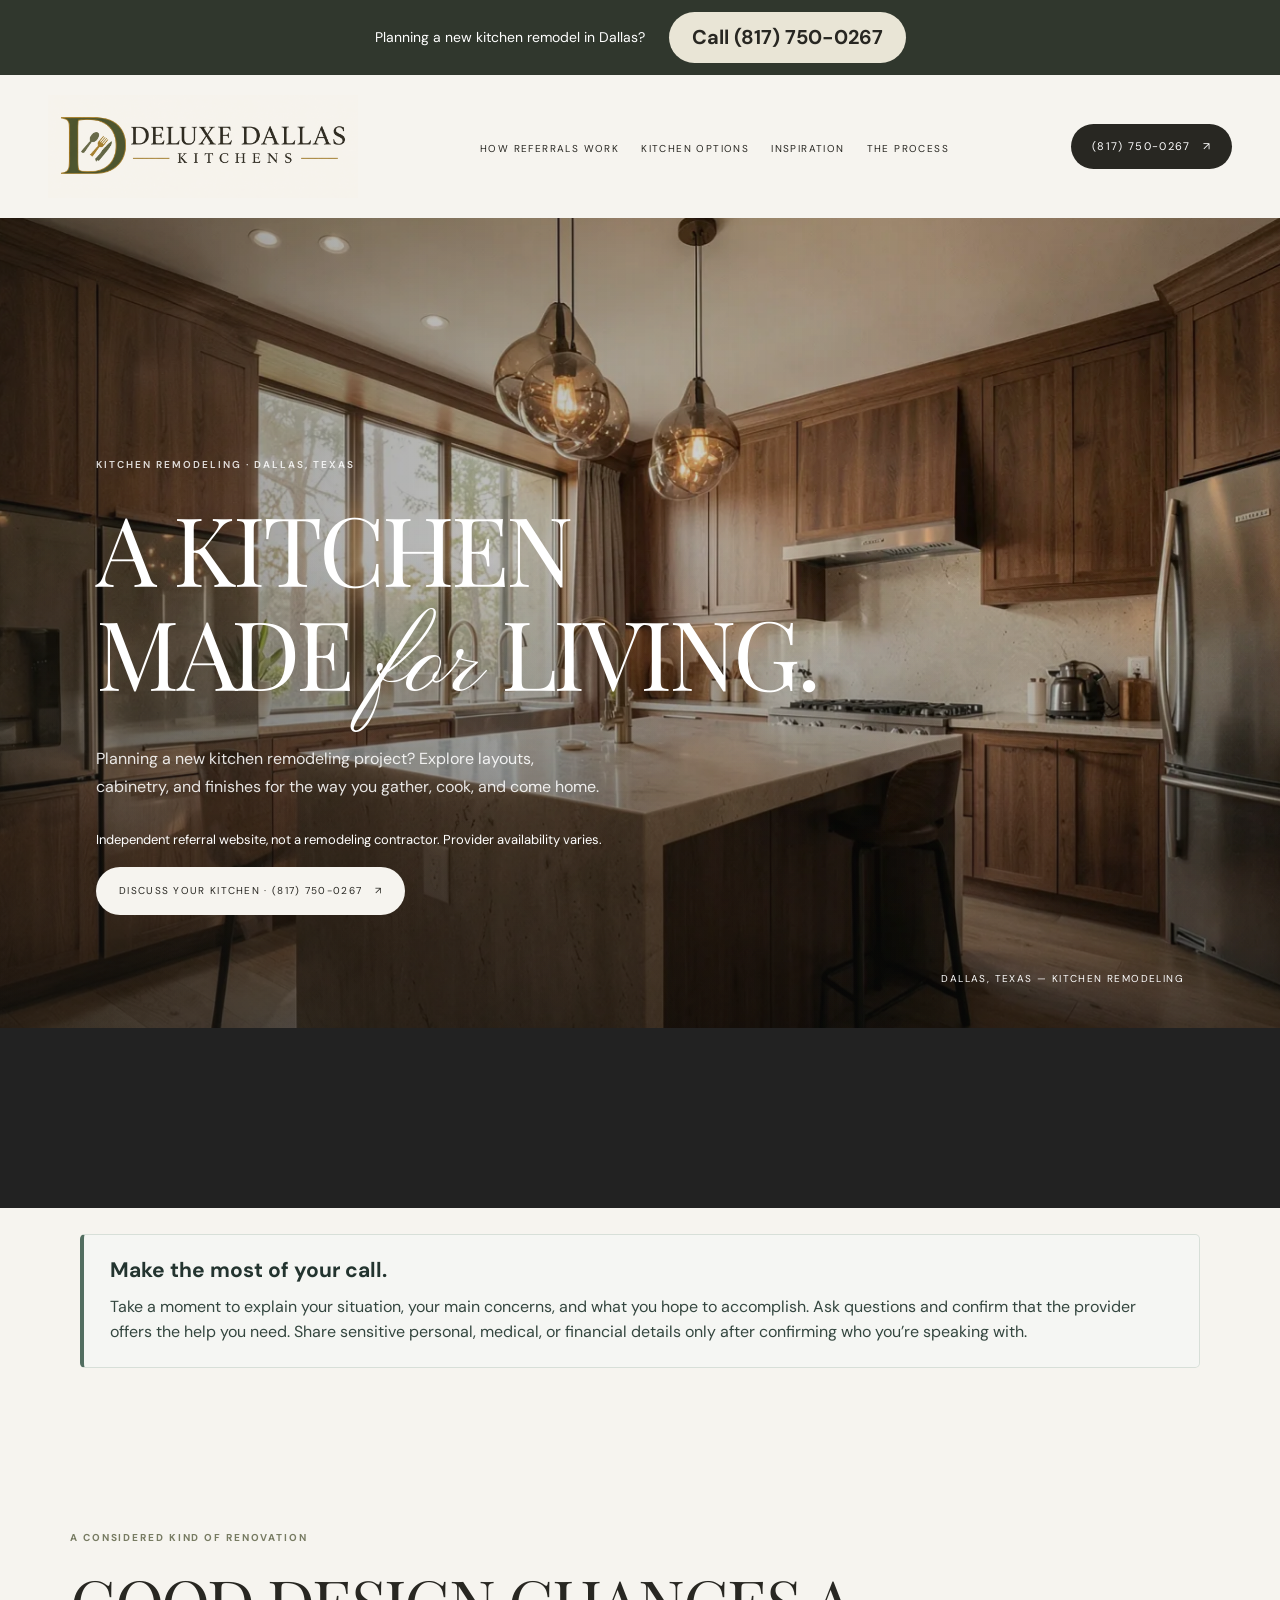
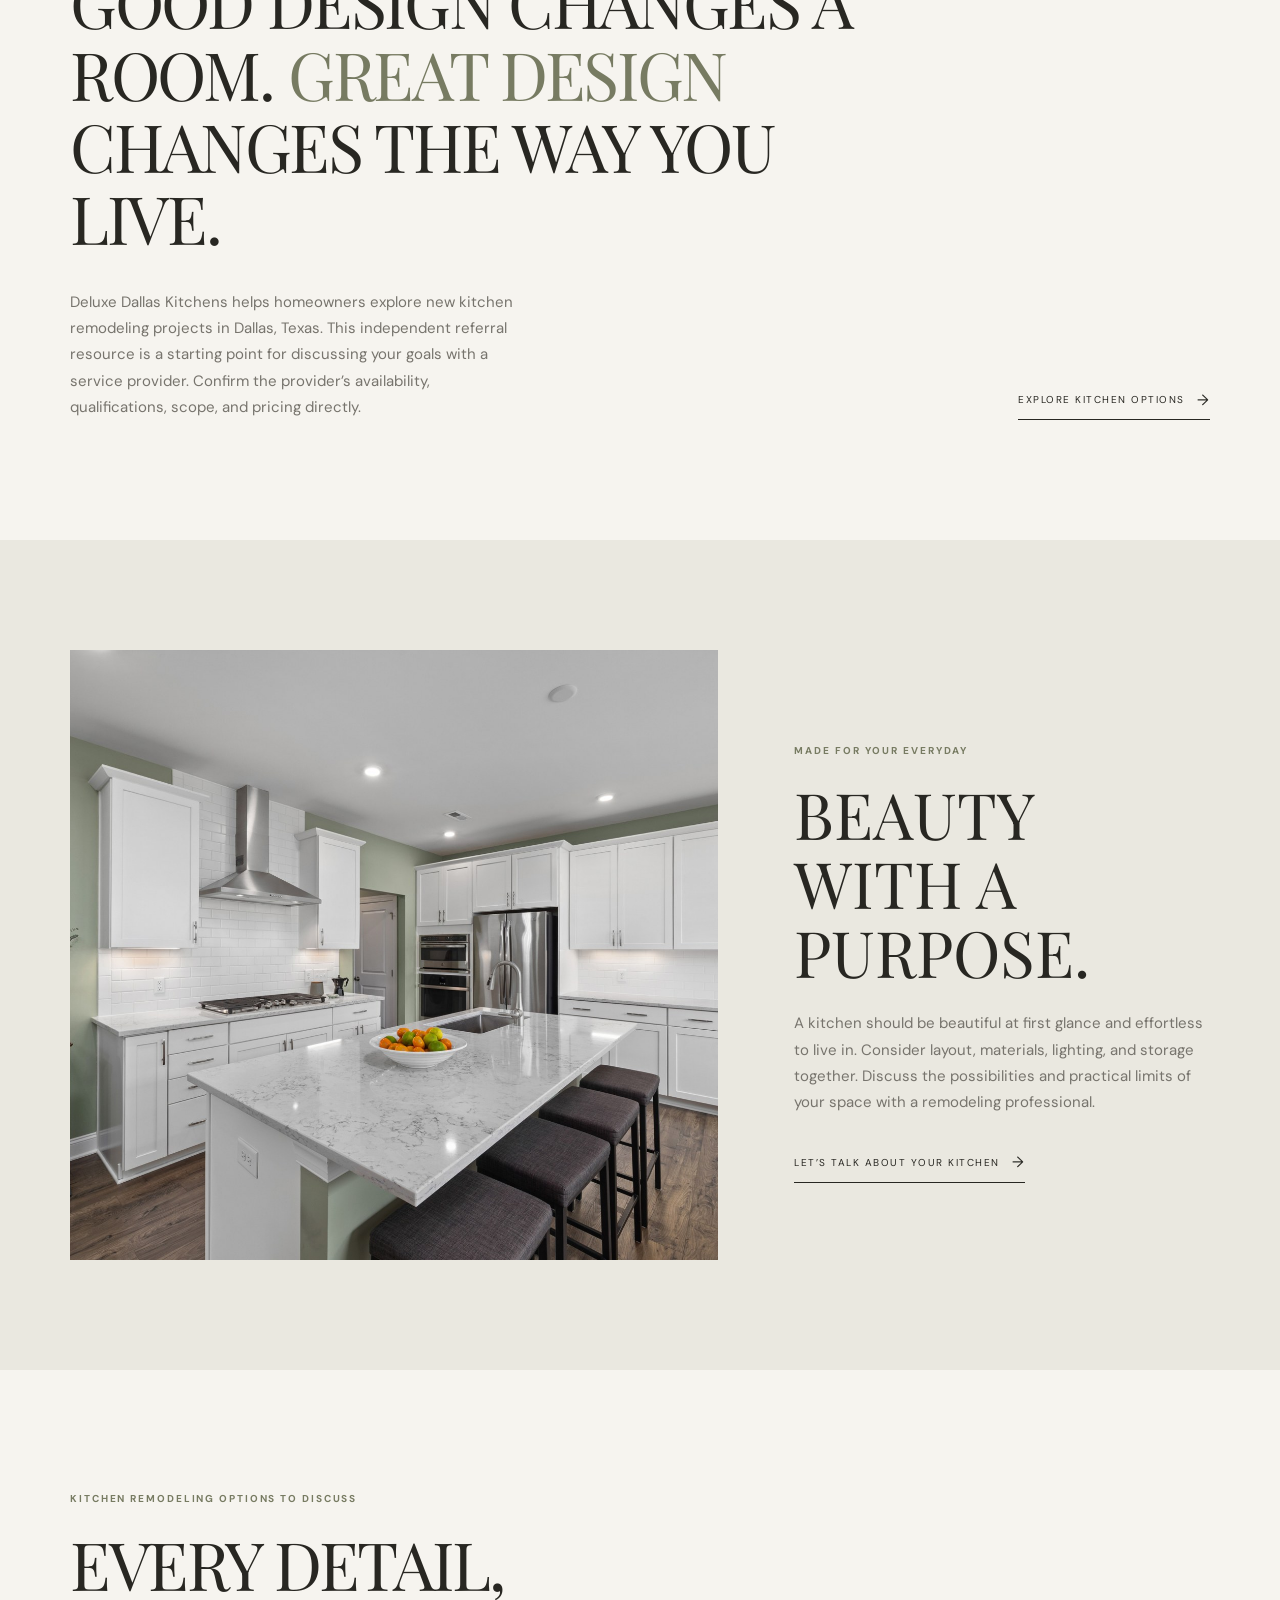
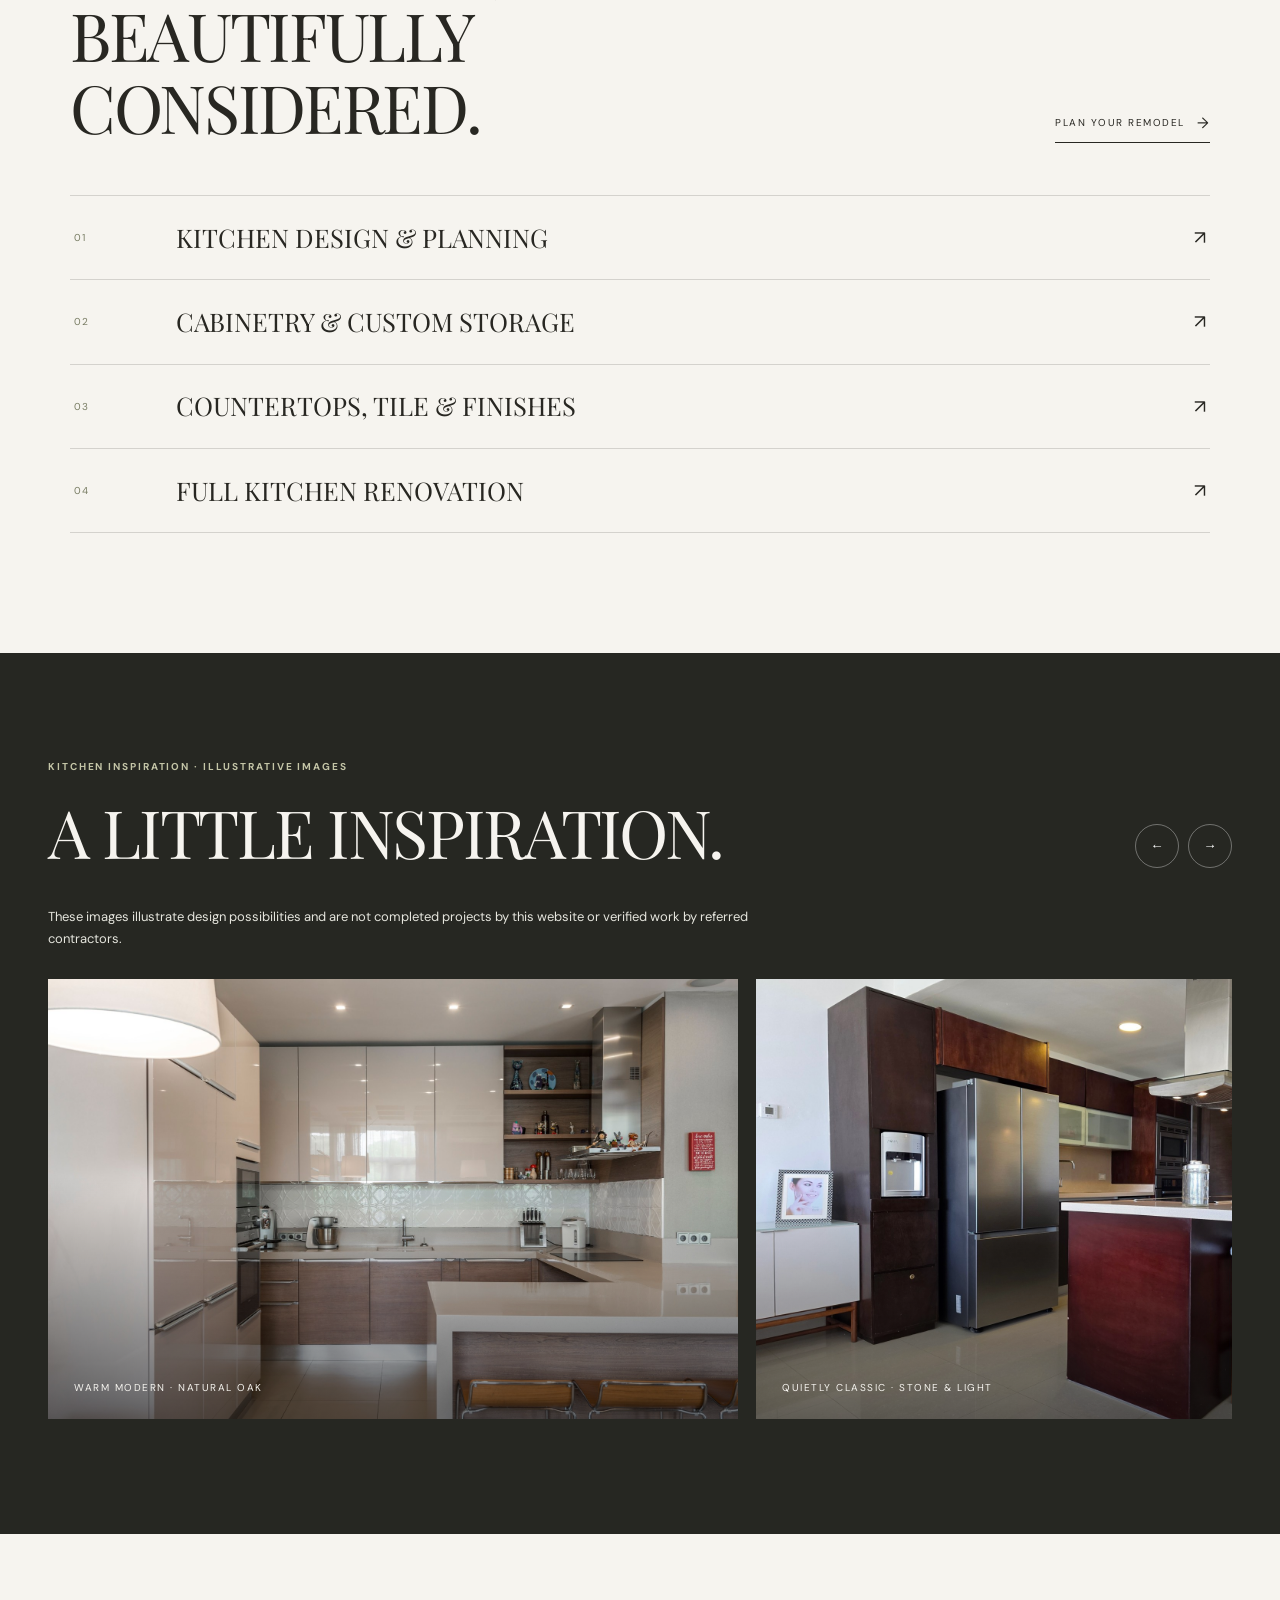
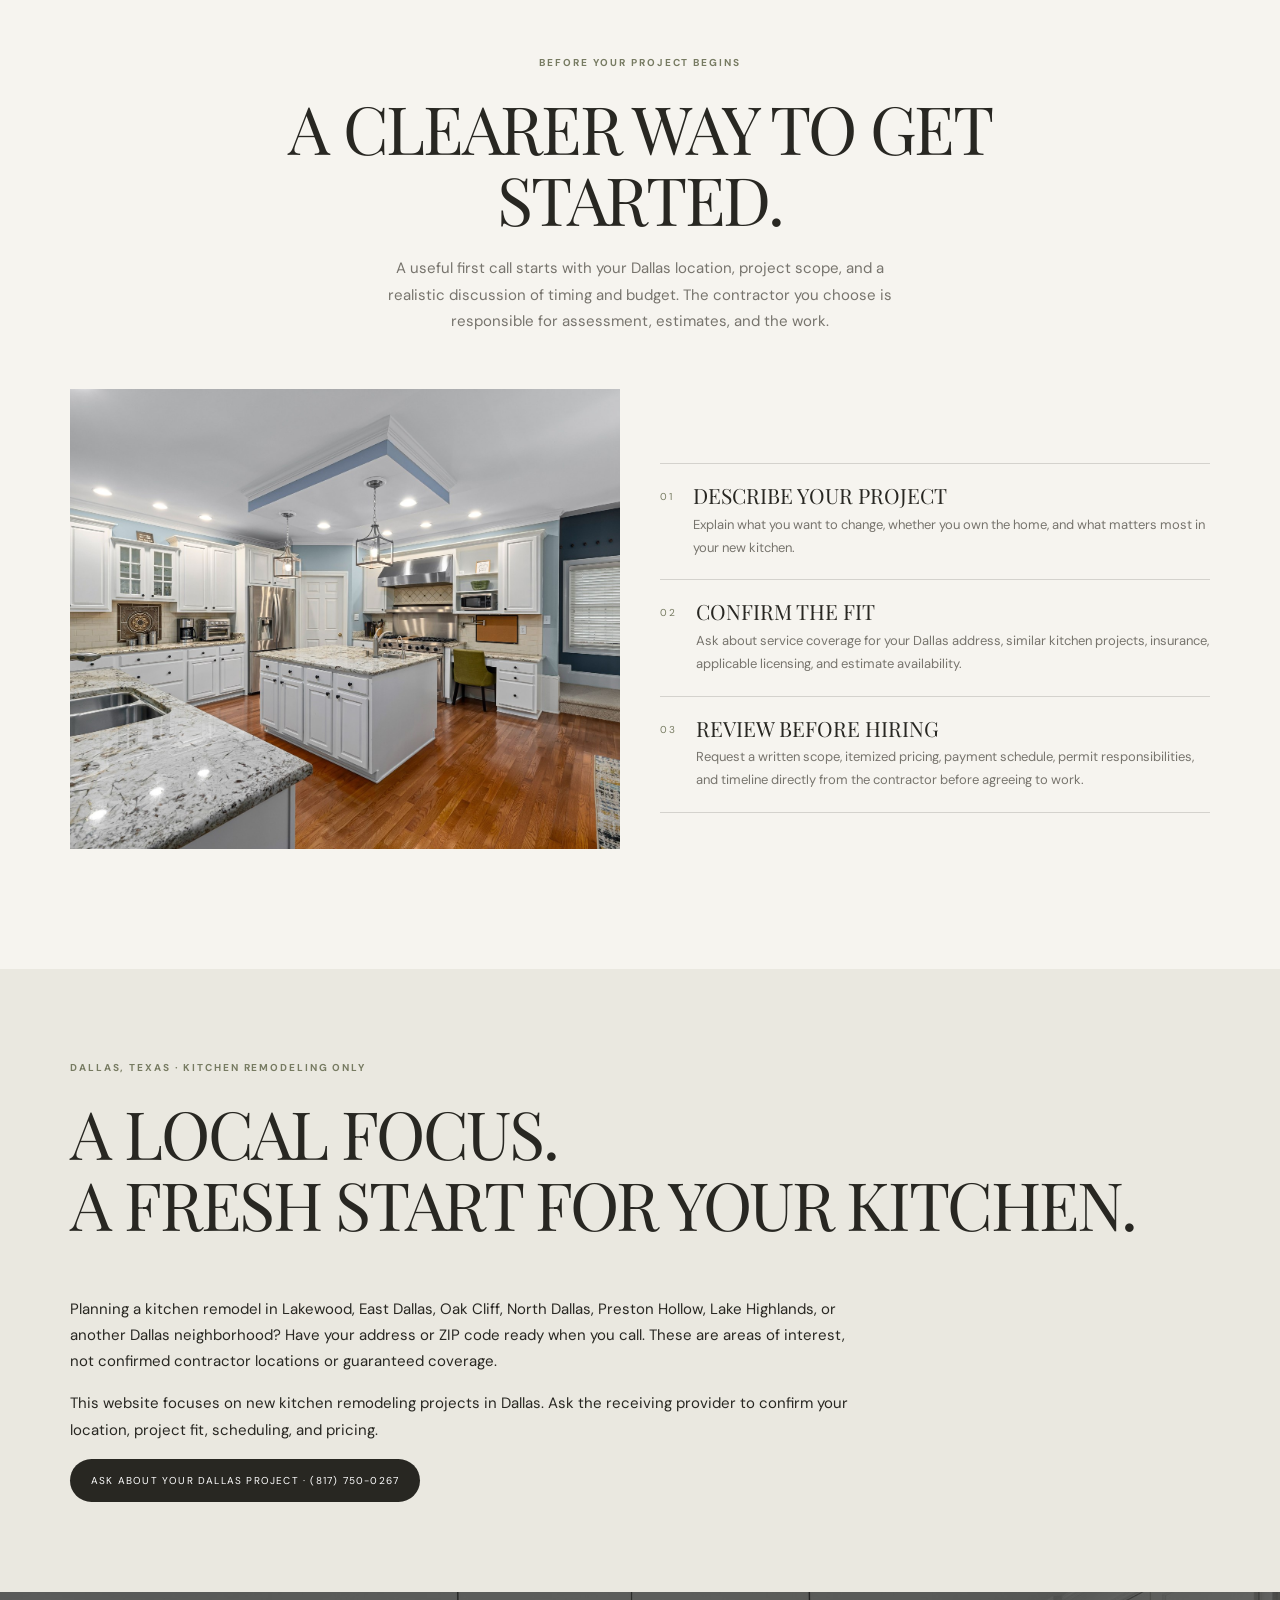
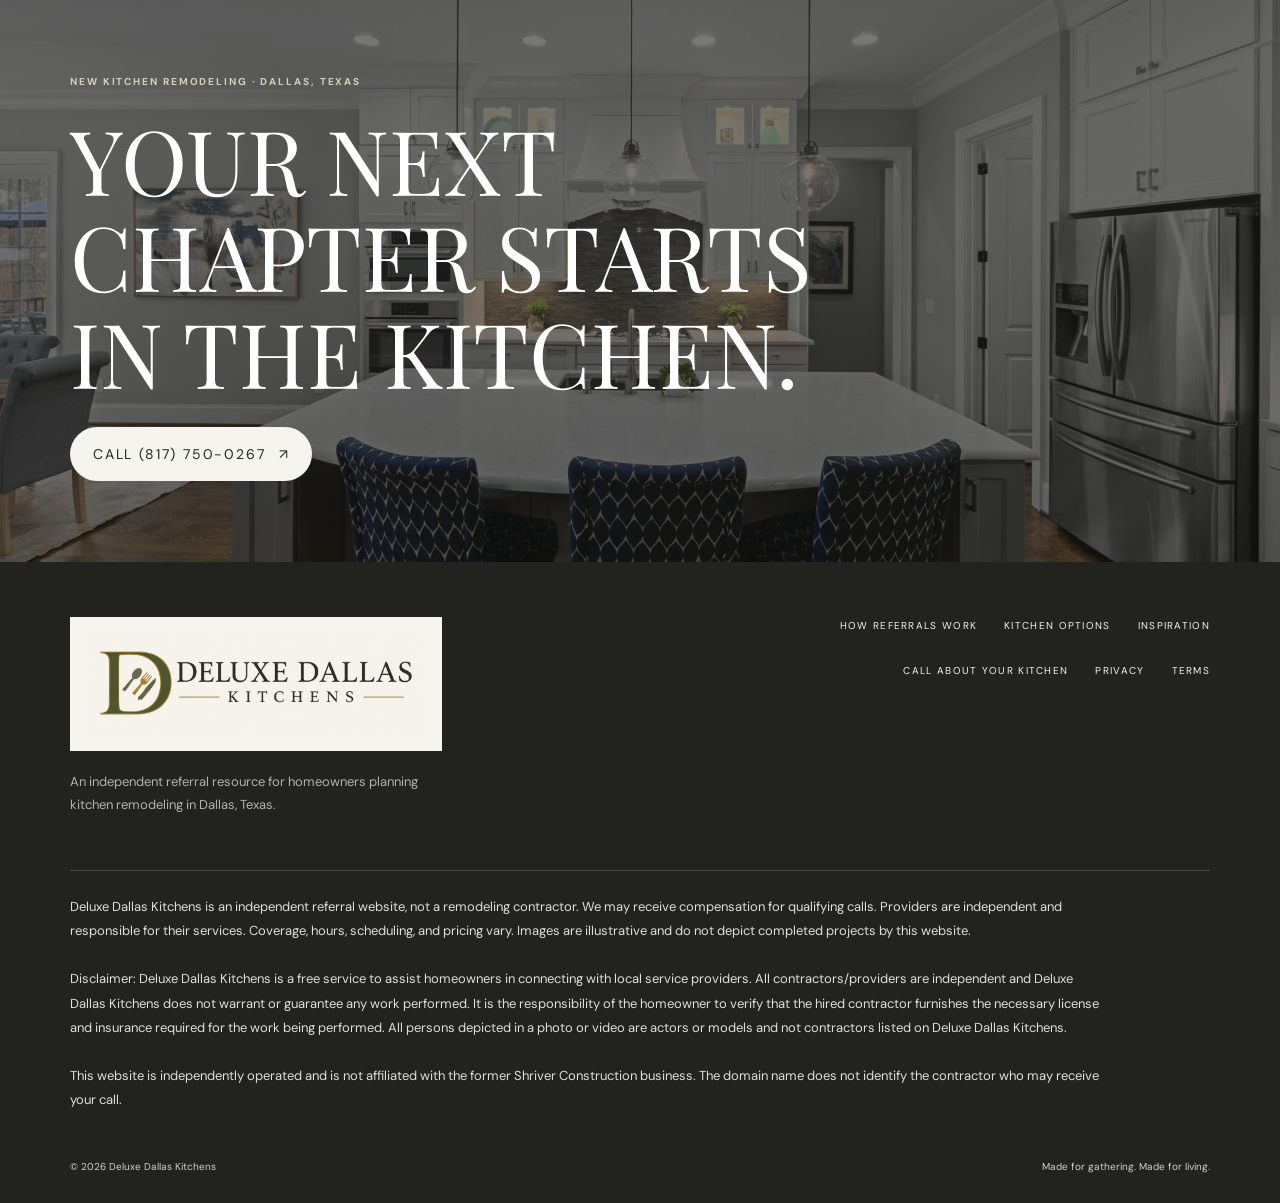
<file: index.html>
<!DOCTYPE html>
<html lang="en">
<head>
  <meta charset="UTF-8">
  <meta name="viewport" content="width=device-width, initial-scale=1.0">
  <meta name="description" content="Explore new kitchen remodeling projects in Dallas, Texas. Deluxe Dallas Kitchens is an independent referral website. Call (817) 750-0267 to discuss options.">
  <meta name="theme-color" content="#f6f4ef">
  <link rel="canonical" href="https://shriverconstruction.com/">
  <title>Deluxe Dallas Kitchens | Kitchen Remodeling, Reimagined</title>
  <link rel="preconnect" href="https://fonts.googleapis.com">
  <link rel="preconnect" href="https://fonts.gstatic.com" crossorigin>
  <link href="https://fonts.googleapis.com/css2?family=DM+Sans:wght@400;500;600;700&family=Playfair+Display:wght@400;500;600&family=Pinyon+Script&display=swap" rel="stylesheet">
  
<link rel="stylesheet" href="css/style.css">
<style id="call-preparation-styles">.call-preparation-note{display:block!important;position:relative!important;inset:auto!important;z-index:1;box-sizing:border-box;width:calc(100% - 40px);max-width:1120px;margin:26px auto!important;padding:22px 26px!important;background:#f5f6f3!important;color:#23342f!important;border:1px solid #d7dfd8;border-left:4px solid #526e60;border-radius:5px;text-align:left!important;font-style:normal;letter-spacing:normal!important}.call-preparation-note h2{font-family:inherit!important;font-size:21px!important;font-weight:700!important;line-height:1.3!important;letter-spacing:normal!important;text-transform:none!important;color:#23342f!important;margin:0 0 9px!important;padding:0!important}.call-preparation-note p{font-family:inherit!important;font-size:16px!important;font-weight:400!important;line-height:1.6!important;letter-spacing:normal!important;text-transform:none!important;color:#34463f!important;max-width:none!important;margin:0!important;padding:0!important}@media(max-width:600px){.call-preparation-note{width:calc(100% - 32px);padding:19px 20px!important;margin:20px auto!important}.call-preparation-note h2{font-size:20px!important}}</style></head>
<body>
<a class="skip-link" href="#top">Skip to content</a>
<div class="call-banner"><span>Planning a new kitchen remodel in Dallas?</span><a href="tel:+18177500267">Call (817) 750-0267</a></div>
  <header>
    <nav class="site-nav" aria-label="Main navigation">
      <div class="container-fluid px-4 px-lg-5 nav-inner">
        <a class="brand" href="#top" aria-label="Deluxe Dallas Kitchens home"><img class="site-logo" src="assets/deluxe-dallas-kitchens-logo.png" alt="Deluxe Dallas Kitchens" width="2172" height="724"></a>
        <ul class="nav-links" id="navLinks">
          <li><a href="#approach">How referrals work</a></li><li><a href="#services">Kitchen options</a></li><li><a href="#portfolio">Inspiration</a></li><li><a href="#process">The process</a></li>
        </ul>
        <a class="nav-cta" href="tel:+18177500267">(817) 750-0267 <i class="bi bi-arrow-up-right"></i></a>
        <button class="menu-toggle" type="button" aria-label="Open navigation menu" aria-expanded="false" aria-controls="navLinks"><i class="bi bi-list"></i></button>
      </div>
    </nav>
  </header>
  <main id="top">
    <section class="hero-scroll" aria-label="Kitchen remodeling introduction">
      <div class="hero-sticky">
        <img class="hero-image" src="assets/img-1.webp" alt="Warm contemporary kitchen with a large stone island and custom cabinetry">
        <img class="hero-image-next" src="assets/kitchen-36777538.jpg" alt="" aria-hidden="true">
        <div class="hero-shade"></div>
        <div class="hero-content">
          <div class="eyebrow">Kitchen remodeling · Dallas, Texas</div>
          <h1>A kitchen<br>made <span class="script">for</span> living.</h1>
          <p class="hero-copy">Planning a new kitchen remodeling project? Explore layouts, cabinetry, and finishes for the way you gather, cook, and come home.</p>
          <p class="referral-intro">Independent referral website, not a remodeling contractor. Provider availability varies.</p><a class="button-light" href="tel:+18177500267">Discuss your kitchen · (817) 750-0267 <i class="bi bi-arrow-up-right"></i></a>
        </div>
        <span class="hero-index">DALLAS, TEXAS — KITCHEN REMODELING</span>
      </div>
    </section><aside class="call-preparation-note" aria-labelledby="call-preparation-title"><h2 id="call-preparation-title">Make the most of your call.</h2><p>Take a moment to explain your situation, your main concerns, and what you hope to accomplish. Ask questions and confirm that the provider offers the help you need. Share sensitive personal, medical, or financial details only after confirming who you’re speaking with.</p></aside>

    <section class="intro" id="approach">
      <div class="container">
        <div class="reveal">
          <div class="kicker">A considered kind of renovation</div>
          <h2>Good design changes a room. <em>Great design</em> changes the way you live.</h2>
          <div class="intro-bottom">
            <p>Deluxe Dallas Kitchens helps homeowners explore new kitchen remodeling projects in Dallas, Texas. This independent referral resource is a starting point for discussing your goals with a service provider. Confirm the provider’s availability, qualifications, scope, and pricing directly.</p>
            <a class="text-link" href="#services">Explore kitchen options <i class="bi bi-arrow-right"></i></a>
          </div>
        </div>
      </div>
    </section>

    <section class="feature-section">
      <div class="container">
        <div class="row align-items-center g-5">
          <div class="col-lg-7 reveal">
            <div class="feature-photo">
              <img src="assets/kitchen-36777500.jpg" alt="White kitchen with a stone island and stainless steel appliances" loading="lazy">
            </div>
          </div>
          <div class="col-lg-5 reveal">
            <div class="feature-copy">
              <div class="kicker">Made for your everyday</div>
              <h2>Beauty with a purpose.</h2>
              <p>A kitchen should be beautiful at first glance and effortless to live in. Consider layout, materials, lighting, and storage together. Discuss the possibilities and practical limits of your space with a remodeling professional.</p>
              <a class="text-link" href="tel:+18177500267">Let’s talk about your kitchen <i class="bi bi-arrow-right"></i></a>
            </div>
          </div>
        </div>
      </div>
    </section>

    <section class="services" id="services">
      <div class="container">
        <div class="services-header reveal">
          <div><div class="kicker">Kitchen remodeling options to discuss</div><h2 class="section-heading">Every detail,<br>beautifully considered.</h2></div>
          <a class="text-link" href="tel:+18177500267">Plan your remodel <i class="bi bi-arrow-right"></i></a>
        </div>
        <div class="service-list reveal">
          <a href="tel:+18177500267" class="service-row"><span class="service-num">01</span><h3>Kitchen design &amp; planning</h3><i class="bi bi-arrow-up-right"></i></a>
          <a href="tel:+18177500267" class="service-row"><span class="service-num">02</span><h3>Cabinetry &amp; custom storage</h3><i class="bi bi-arrow-up-right"></i></a>
          <a href="tel:+18177500267" class="service-row"><span class="service-num">03</span><h3>Countertops, tile &amp; finishes</h3><i class="bi bi-arrow-up-right"></i></a>
          <a href="tel:+18177500267" class="service-row"><span class="service-num">04</span><h3>Full kitchen renovation</h3><i class="bi bi-arrow-up-right"></i></a>
        </div>
      </div>
    </section>

    <section class="gallery" id="portfolio">
      <div class="container-fluid px-4 px-lg-5">
        <div class="gallery-top reveal">
          <div><div class="kicker">Kitchen inspiration · Illustrative images</div><h2 class="section-heading">A little inspiration.</h2></div>
          <div class="slider-controls">
            <button type="button" aria-label="Scroll gallery left" data-direction="-1"><i class="bi bi-arrow-left"></i></button>
            <button type="button" aria-label="Scroll gallery right" data-direction="1"><i class="bi bi-arrow-right"></i></button>
          </div>
        </div>
        <p class="gallery-disclosure">These images illustrate design possibilities and are not completed projects by this website or verified work by referred contractors.</p><div class="gallery-track" aria-label="Kitchen design inspiration gallery">
          <figure class="gallery-card"><img src="assets/kitchen-8089188.jpg" alt="Contemporary kitchen with glossy cabinets and built-in appliances" loading="lazy"><figcaption>Warm modern · Natural oak</figcaption></figure>
          <figure class="gallery-card"><img src="assets/kitchen-37510901.jpg" alt="Modern wood kitchen with a breakfast bar and stainless steel range hood" loading="lazy"><figcaption>Quietly classic · Stone &amp; light</figcaption></figure>
          <figure class="gallery-card"><img src="assets/kitchen-19889140.jpg" alt="Bright minimalist kitchen with white cabinetry and a central island" loading="lazy"><figcaption>Clean lines · Thoughtful detail</figcaption></figure>
        </div>
      </div>
    </section>

    <section class="process" id="process">
      <div class="container">
        <div class="process-head reveal">
          <div class="kicker">Before your project begins</div>
          <h2 class="section-heading">A clearer way to get started.</h2>
          <p>A useful first call starts with your Dallas location, project scope, and a realistic discussion of timing and budget. The contractor you choose is responsible for assessment, estimates, and the work.</p>
        </div>
        <div class="row g-5 align-items-center">
          <div class="col-lg-6 reveal">
            <div class="process-image"><img src="assets/kitchen-18038082.jpg" alt="White kitchen with granite counters and a contrasting island" loading="lazy"></div>
          </div>
          <div class="col-lg-6 reveal">
            <div class="steps">
              <div class="step"><span class="step-number">01</span><div><h3>Describe your project</h3><p>Explain what you want to change, whether you own the home, and what matters most in your new kitchen.</p></div></div>
              <div class="step"><span class="step-number">02</span><div><h3>Confirm the fit</h3><p>Ask about service coverage for your Dallas address, similar kitchen projects, insurance, applicable licensing, and estimate availability.</p></div></div>
              <div class="step"><span class="step-number">03</span><div><h3>Review before hiring</h3><p>Request a written scope, itemized pricing, payment schedule, permit responsibilities, and timeline directly from the contractor before agreeing to work.</p></div></div>
            </div>
          </div>
        </div>
      </div>
    </section>

    <section class="dallas-coverage" id="areas"><div class="container"><div class="kicker">Dallas, Texas · Kitchen remodeling only</div><h2 class="section-heading">A local focus.<br>A fresh start for your kitchen.</h2><p>Planning a kitchen remodel in Lakewood, East Dallas, Oak Cliff, North Dallas, Preston Hollow, Lake Highlands, or another Dallas neighborhood? Have your address or ZIP code ready when you call. These are areas of interest, not confirmed contractor locations or guaranteed coverage.</p><p>This website focuses on new kitchen remodeling projects in Dallas. Ask the receiving provider to confirm your location, project fit, scheduling, and pricing.</p><a class="button-dark" href="tel:+18177500267">Ask about your Dallas project · (817) 750-0267</a></div></section>

    <section class="cta-section" id="contact">
      <img src="assets/kitchen-36777912.jpg" alt="" aria-hidden="true" loading="lazy">
      <div class="container cta-content reveal">
        <div class="kicker">New kitchen remodeling · Dallas, Texas</div>
        <h2>Your next chapter starts in the kitchen.</h2>
        <a class="button-light" href="tel:+18177500267">Call (817) 750-0267 <i class="bi bi-arrow-up-right"></i></a>
      </div>
    </section>
  </main>

  <footer>
    <div class="container">
      <div class="footer-top">
        <div><a class="footer-logo" href="#top" aria-label="Deluxe Dallas Kitchens home"><img class="site-logo" src="assets/deluxe-dallas-kitchens-logo.png" alt="Deluxe Dallas Kitchens" width="2172" height="724"></a><p>An independent referral resource for homeowners planning kitchen remodeling in Dallas, Texas.</p></div>
        <nav class="footer-nav" aria-label="Footer navigation"><a href="#approach">How referrals work</a><a href="#services">Kitchen options</a><a href="#portfolio">Inspiration</a><a href="tel:+18177500267">Call about your kitchen</a><a href="privacy.html">Privacy</a><a href="terms.html">Terms</a></nav>
      </div>
      <p class="referral-disclosure">Deluxe Dallas Kitchens is an independent referral website, not a remodeling contractor. We may receive compensation for qualifying calls. Providers are independent and responsible for their services. Coverage, hours, scheduling, and pricing vary. Images are illustrative and do not depict completed projects by this website.</p><p class="required-service-disclaimer">Disclaimer: Deluxe Dallas Kitchens is a free service to assist homeowners in connecting with local service providers. All contractors/providers are independent and Deluxe Dallas Kitchens does not warrant or guarantee any work performed. It is the responsibility of the homeowner to verify that the hired contractor furnishes the necessary license and insurance required for the work being performed. All persons depicted in a photo or video are actors or models and not contractors listed on Deluxe Dallas Kitchens.</p><p class="referral-disclosure">This website is independently operated and is not affiliated with the former Shriver Construction business. The domain name does not identify the contractor who may receive your call.</p>
      <div class="footer-bottom"><span>© <span id="year"></span> Deluxe Dallas Kitchens</span><span>Made for gathering. Made for living.</span></div>
    </div>
  </footer>
  <script>
    document.documentElement.classList.add('reveal-ready');
    const nav=document.querySelector('.site-nav');
    const hero=document.querySelector('.hero-scroll');
    const heroImg=document.querySelector('.hero-image');
    const heroImgNext=document.querySelector('.hero-image-next');
    const reduceMotion=window.matchMedia('(prefers-reduced-motion: reduce)').matches;
    let ticking=false;
    function updateScroll(){
      const y=window.scrollY;
      nav.classList.toggle('scrolled',y>30);
      if(!reduceMotion){
        const rect=hero.getBoundingClientRect();
        const progress=Math.max(0,Math.min(1,-rect.top/(hero.offsetHeight-window.innerHeight)));
        heroImg.style.transform='scale('+(1.02+progress*.1)+')';
        heroImgNext.style.opacity=Math.max(0,Math.min(1,(progress-.28)*2.2));
      }
      ticking=false;
    }
    window.addEventListener('scroll',()=>{if(!ticking){requestAnimationFrame(updateScroll);ticking=true}},{passive:true});
    updateScroll();
    const observer=new IntersectionObserver(entries=>entries.forEach(entry=>{if(entry.isIntersecting){entry.target.classList.add('is-visible');observer.unobserve(entry.target)}}),{threshold:.12});
    document.querySelectorAll('.reveal').forEach(el=>observer.observe(el));
    const menuBtn=document.querySelector('.menu-toggle'),links=document.querySelector('.nav-links');
    menuBtn.addEventListener('click',()=>{const open=links.classList.toggle('open');menuBtn.setAttribute('aria-expanded',open);menuBtn.setAttribute('aria-label',open?'Close navigation menu':'Open navigation menu')});
    links.querySelectorAll('a').forEach(a=>a.addEventListener('click',()=>{links.classList.remove('open');menuBtn.setAttribute('aria-expanded','false')}));
    const track=document.querySelector('.gallery-track');
    document.querySelectorAll('.slider-controls button').forEach(btn=>btn.addEventListener('click',()=>track.scrollBy({left:Number(btn.dataset.direction)*Math.min(track.clientWidth*.72,700),behavior:reduceMotion?'auto':'smooth'})));
    const statsObserver=new IntersectionObserver(entries=>entries.forEach(entry=>{if(entry.isIntersecting){const el=entry.target;const end=Number(el.dataset.count);if(end){const start=performance.now(),duration=900;function count(now){const p=Math.min((now-start)/duration,1);el.textContent=Math.round(end*p);if(p<1)requestAnimationFrame(count)}requestAnimationFrame(count)}statsObserver.unobserve(el)}}),{threshold:.7});
    document.querySelectorAll('[data-count]').forEach(el=>statsObserver.observe(el));
    document.getElementById('year').textContent=new Date().getFullYear();
  </script>
</body>
</html>
</file>
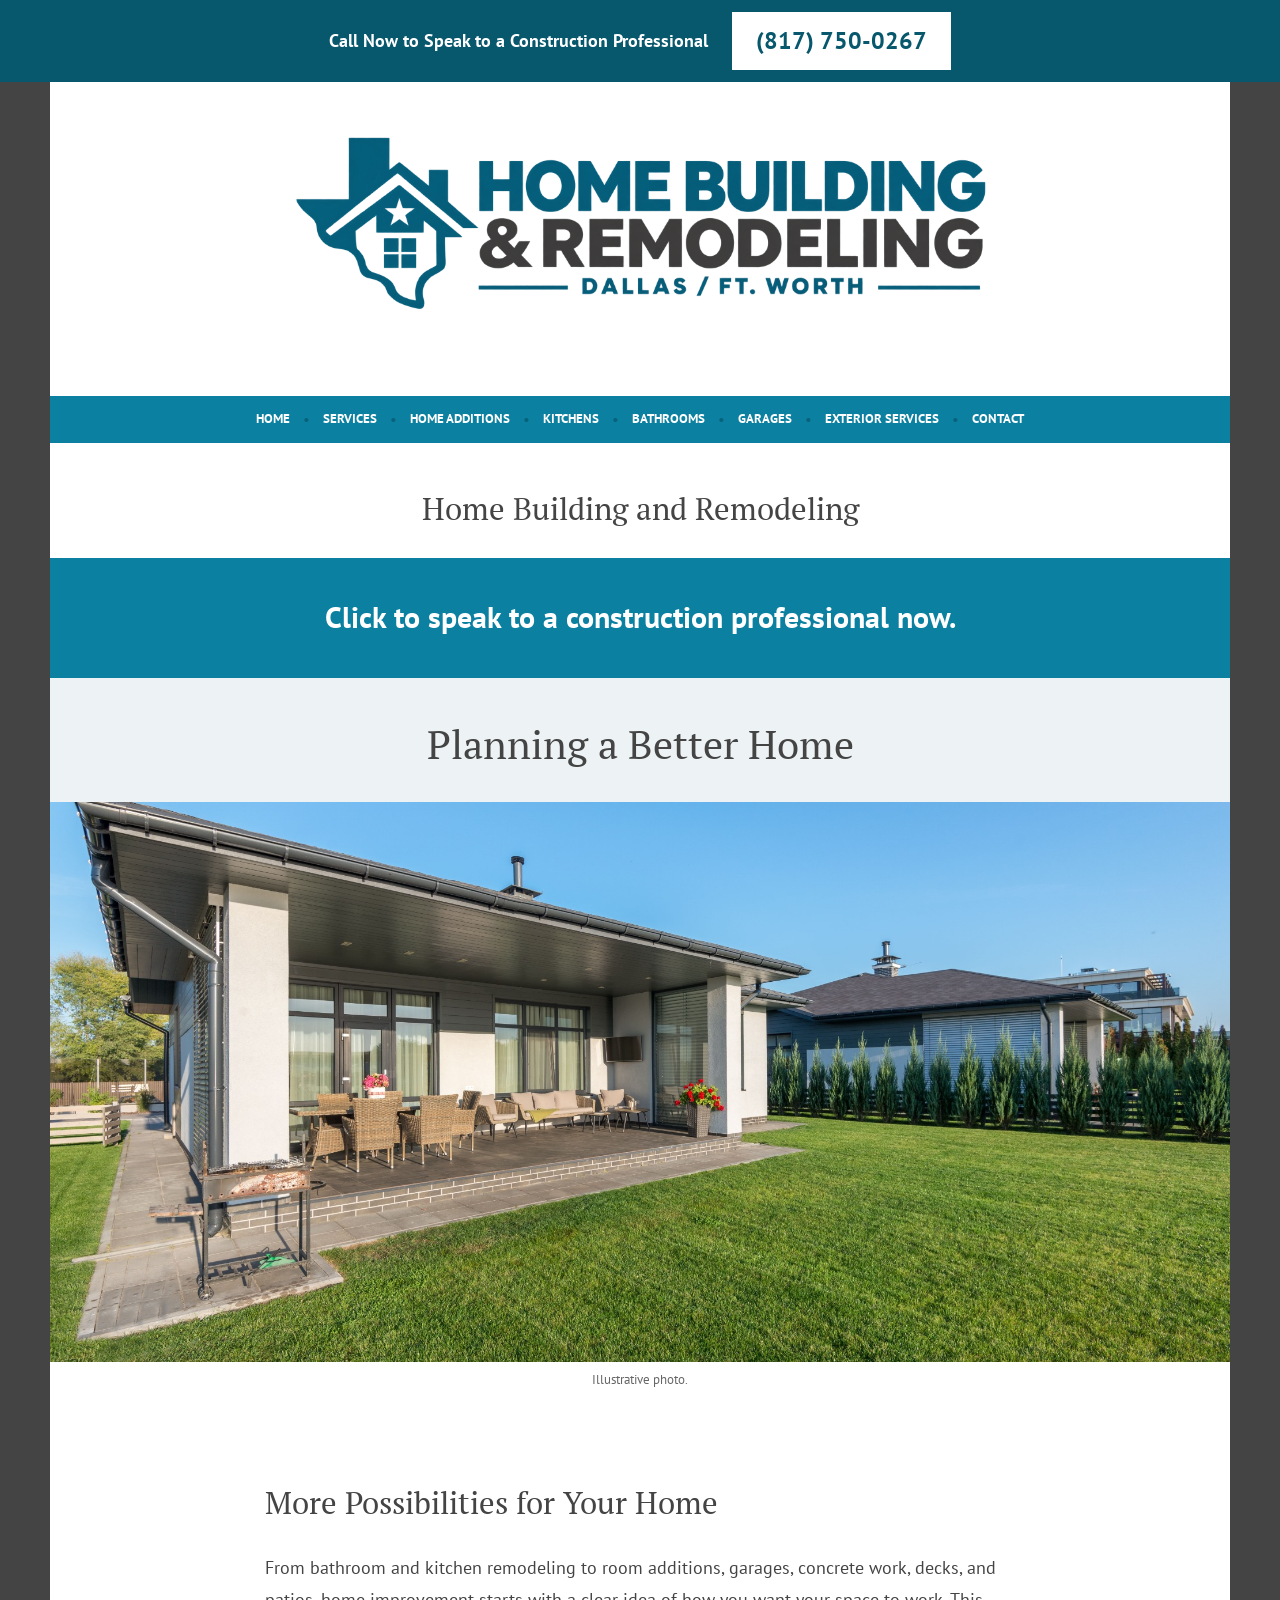
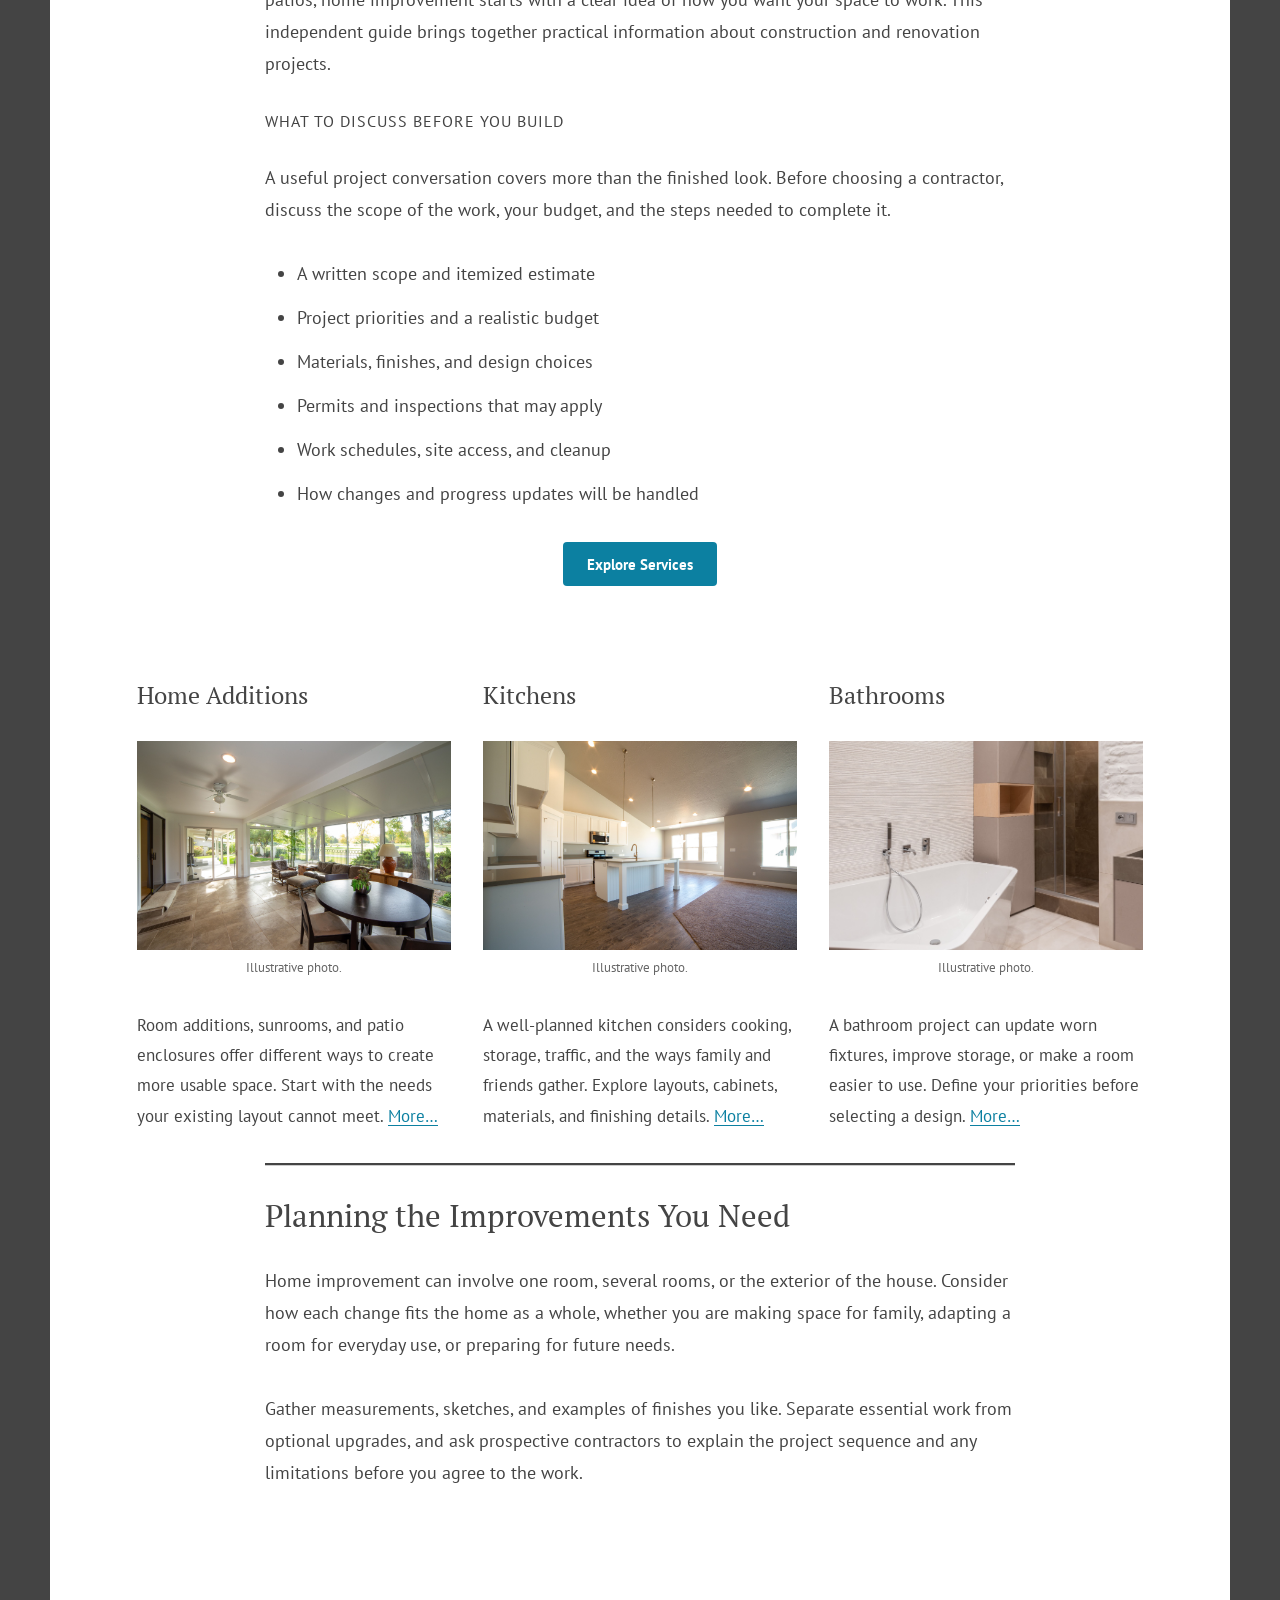
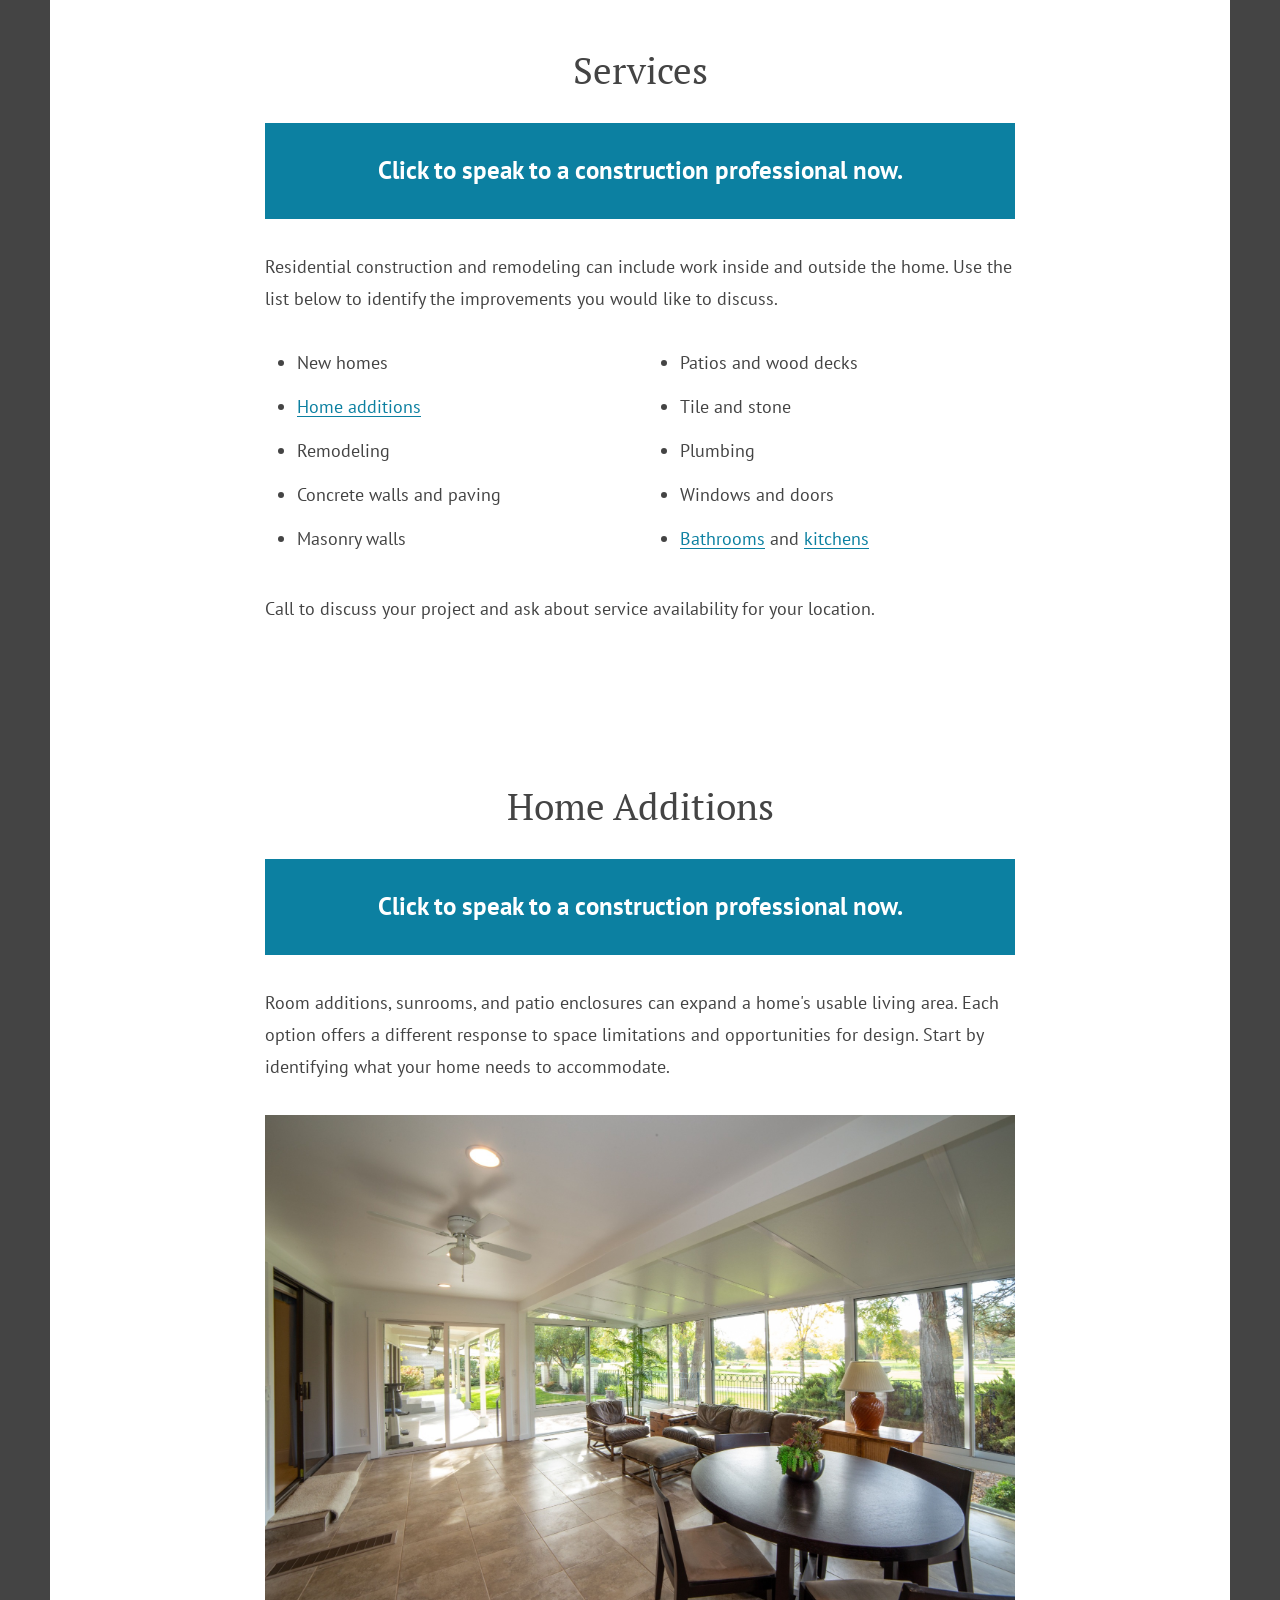
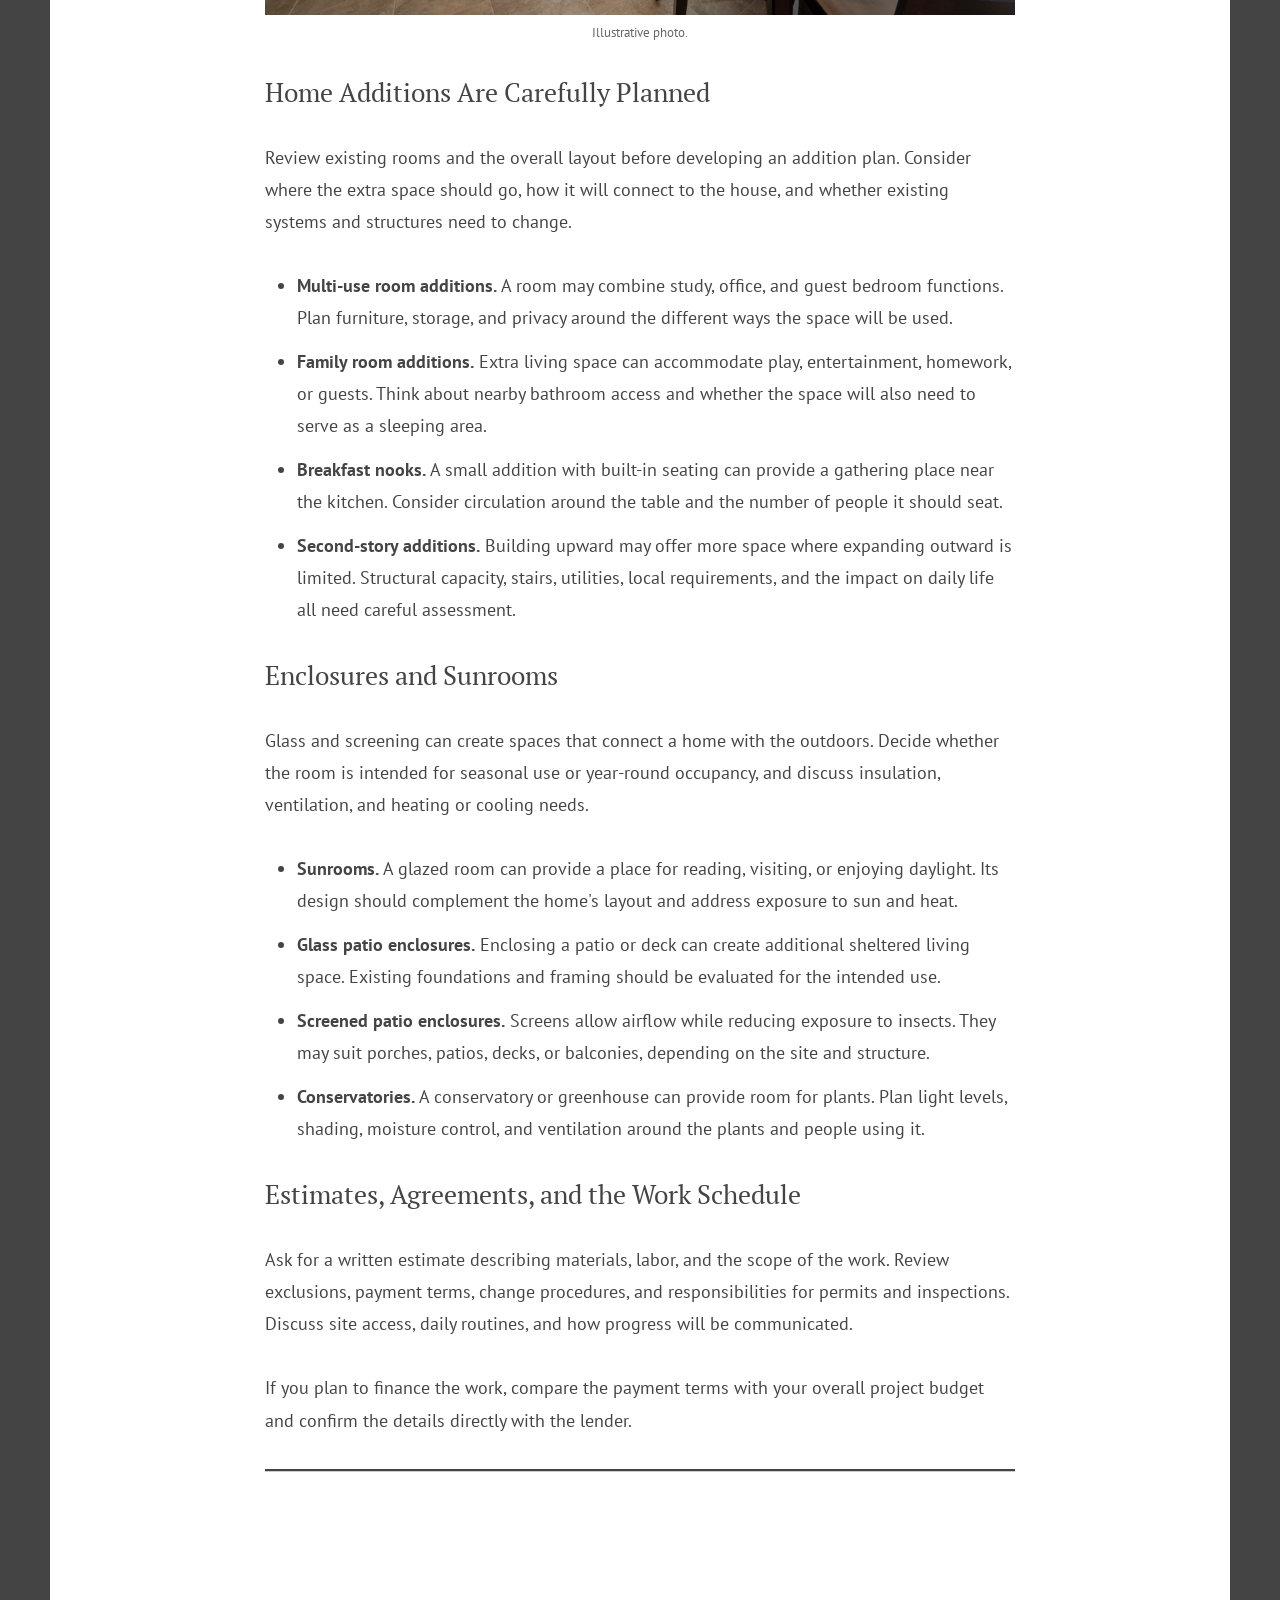
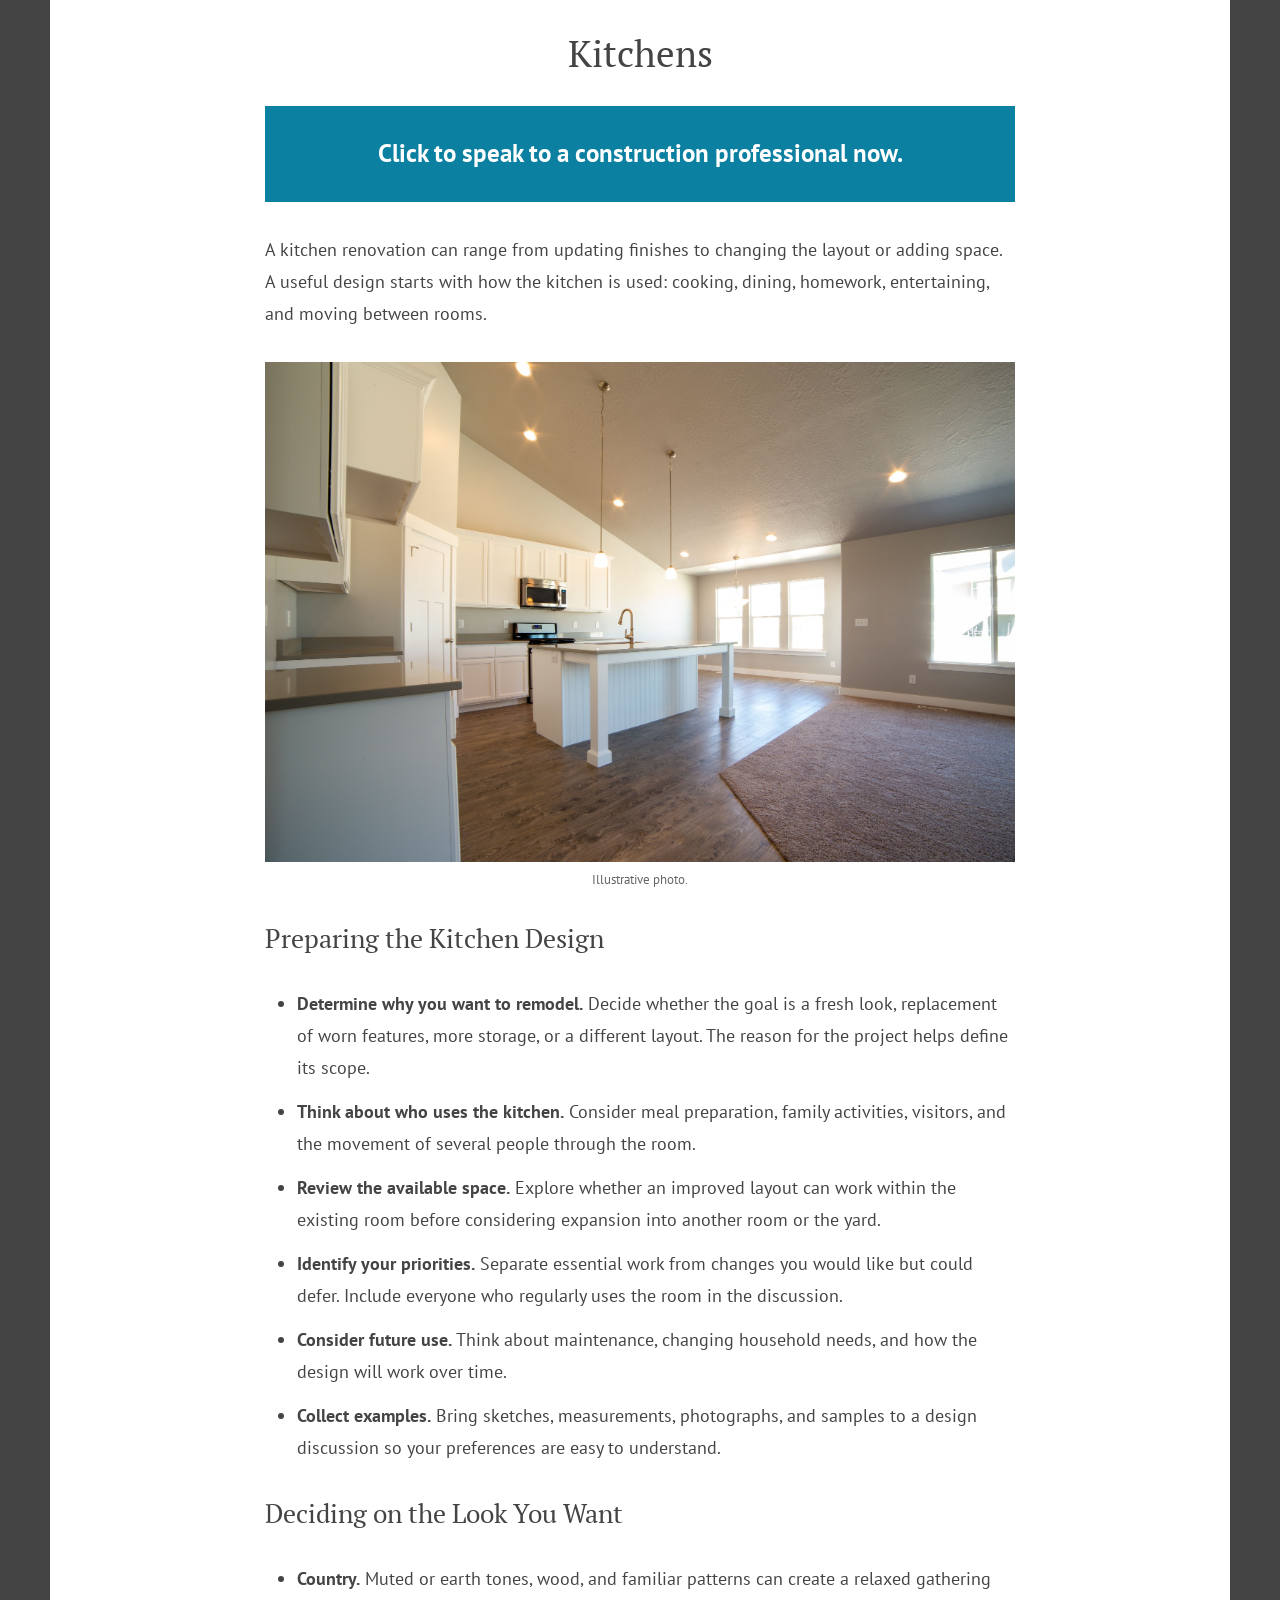
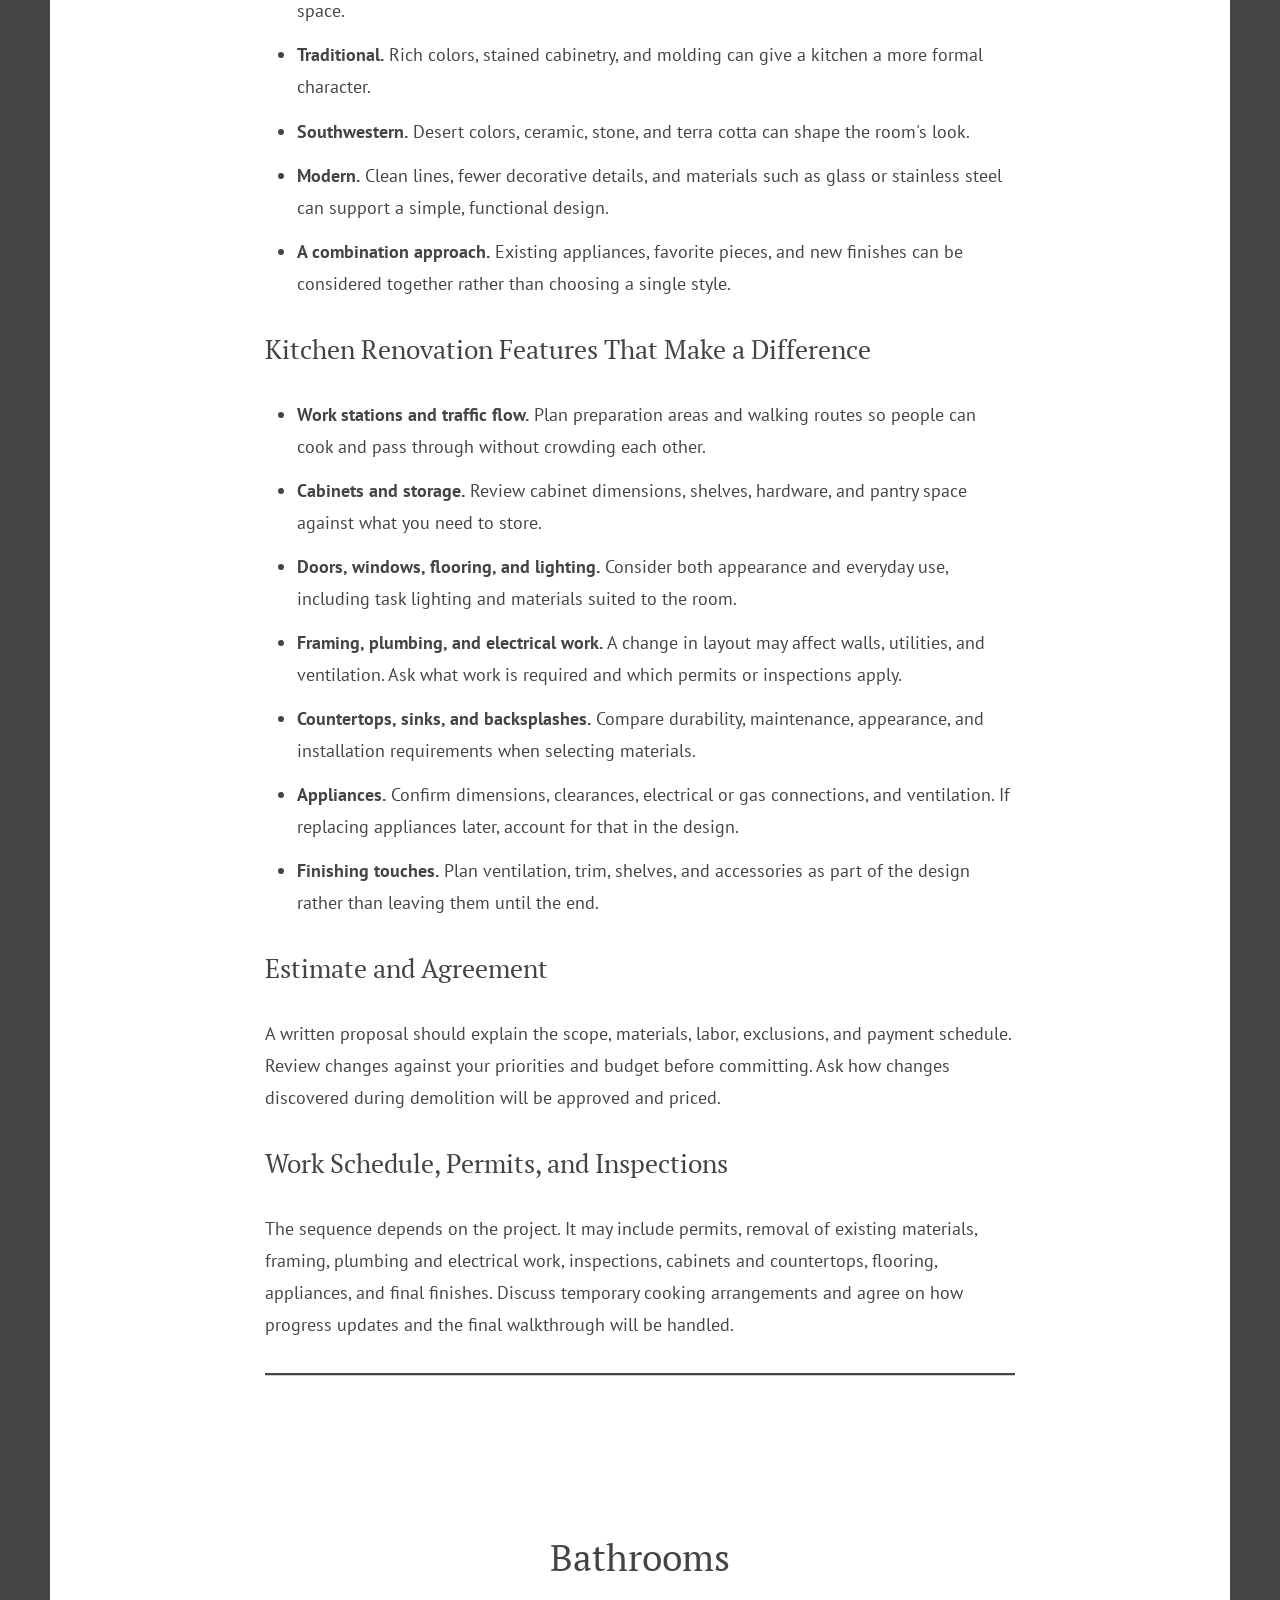
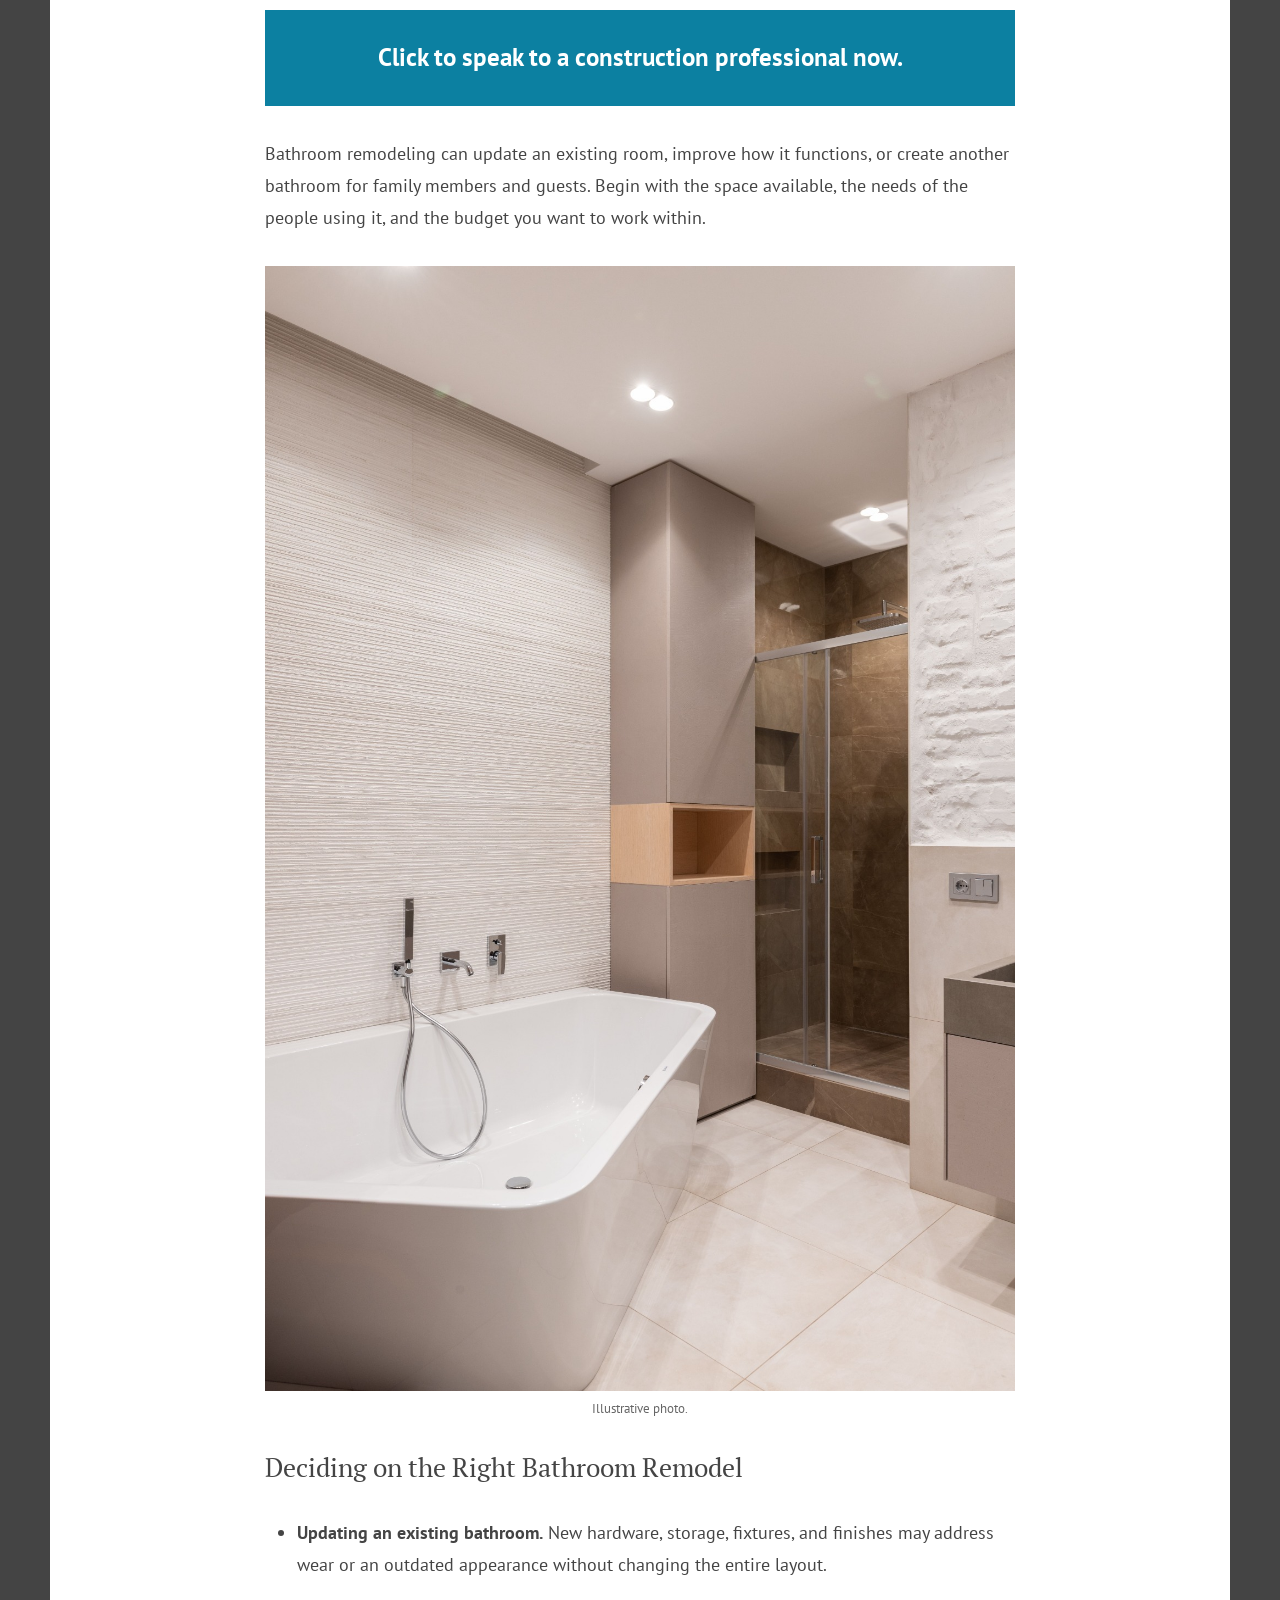
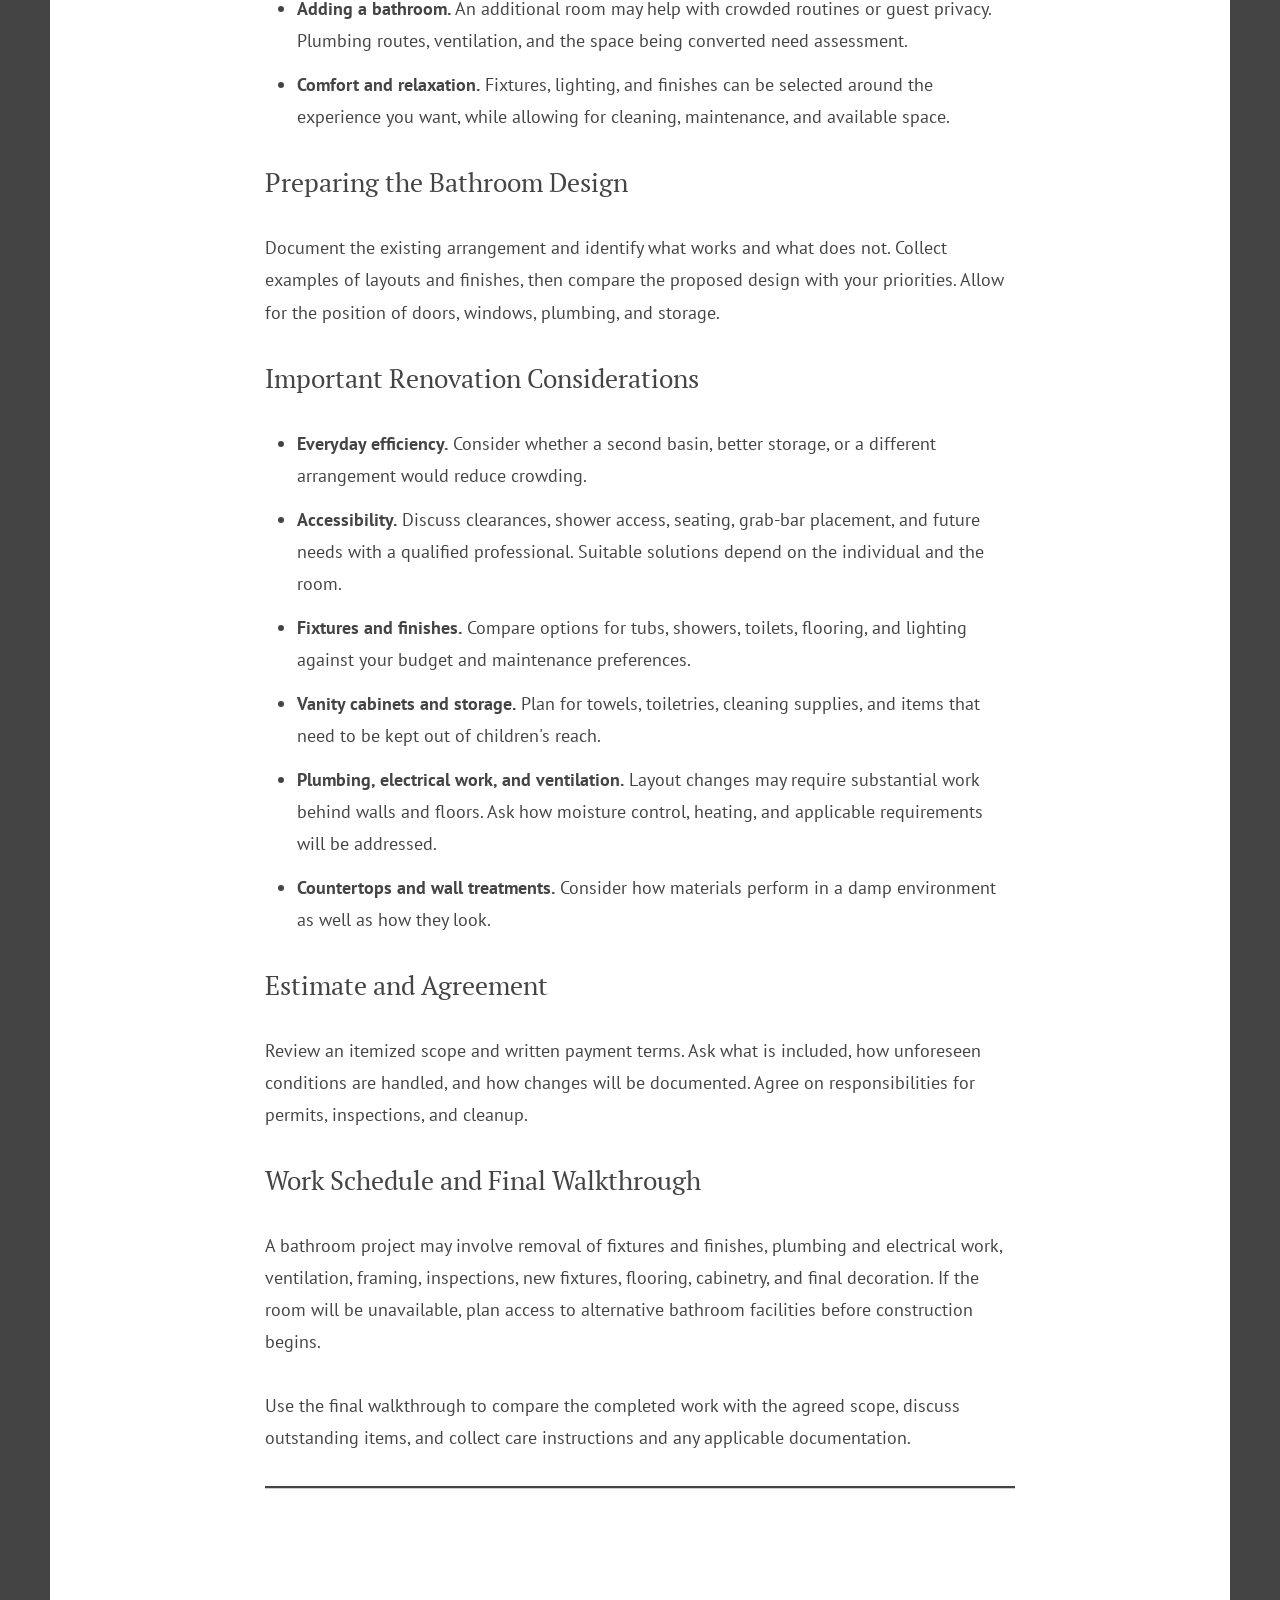
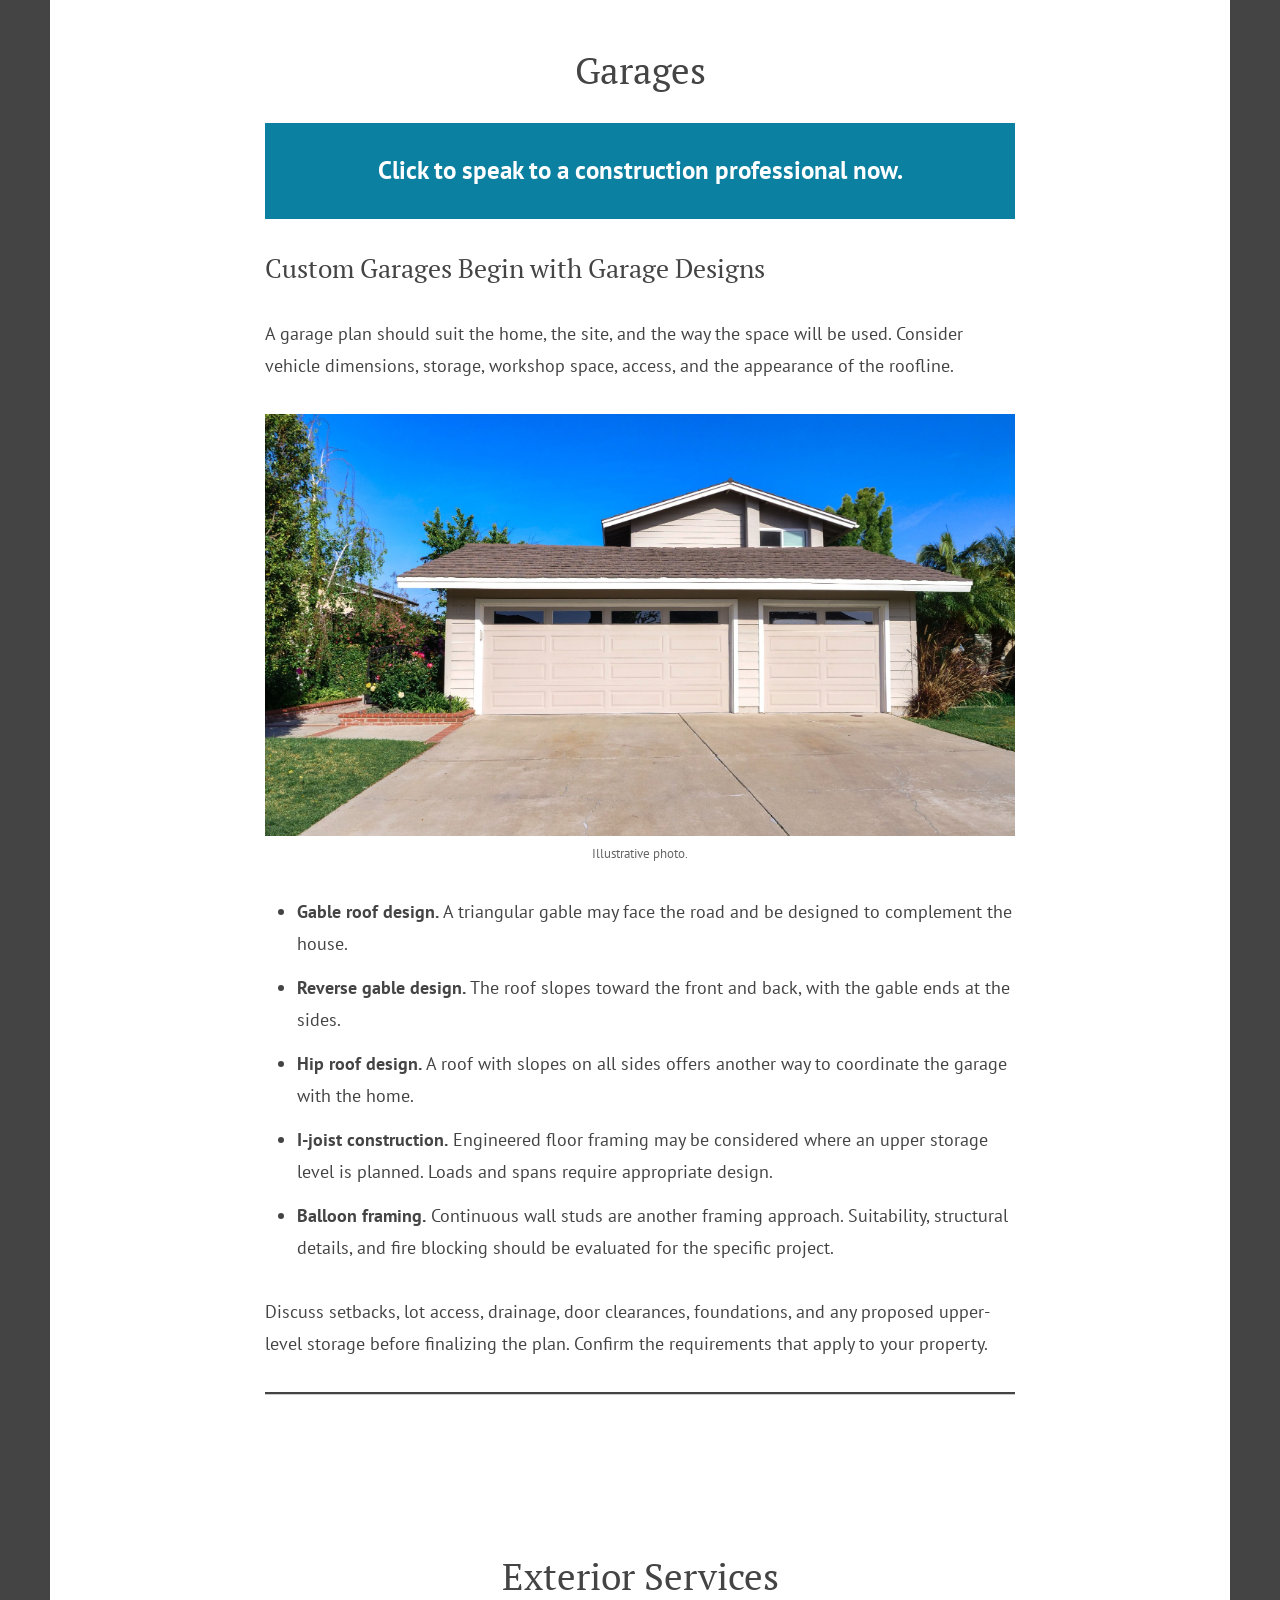
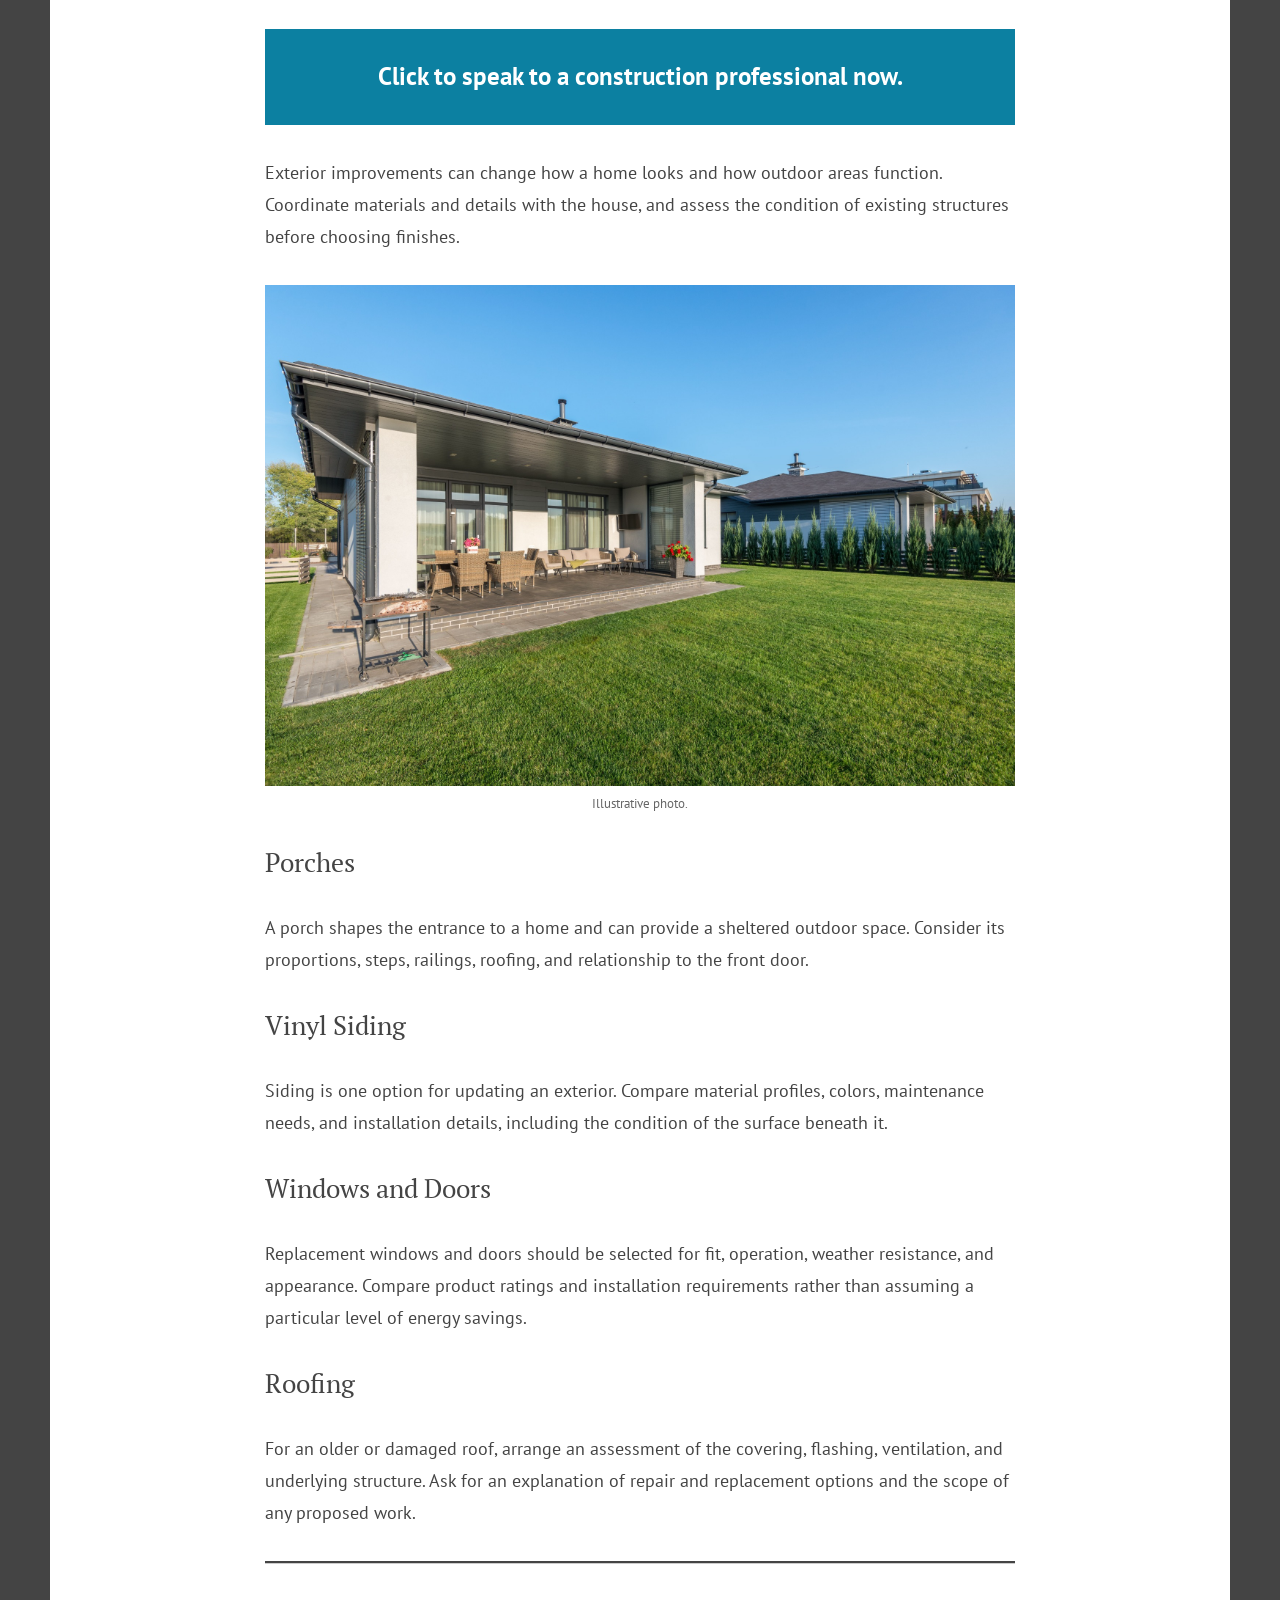
<file: Shriver-Website-Rebuild-ChatFinal-1/index.html>
<!doctype html>
<html lang="en-US">
<head>
<meta charset="utf-8">
<meta name="viewport" content="width=device-width, initial-scale=1">
<title>Home Improvement Guide | Remodeling &amp; Construction Information</title>
<meta name="description" content="Explore home additions, kitchen and bathroom remodeling, garage designs, and exterior improvements. Call (817) 750-0267 to discuss your project.">
<link rel="canonical" href="https://shriverconstruction.com/">
<link rel="stylesheet" href="assets/fonts.css">
<link rel="stylesheet" href="assets/theme.css">
<link rel="stylesheet" href="assets/saved-blocks.css">
<link rel="stylesheet" href="assets/site.css">
</head>
<body class="page">
<a class="skip-link" href="#main">Skip to content</a>
<aside class="call-banner" aria-label="Call about your project">
<span>Call Now to Speak to a Construction Professional</span>
<a class="call-button" href="tel:8177500267">(817) 750-0267</a>
</aside>
<div id="page" class="site">
<header id="masthead" class="site-header responsive-max-width has-menu">
<div class="site-branding">
<a href="#home" class="site-logo-link" rel="home"><img src="assets/home-building-remodeling-dfw-logo.png" alt="Home Building &amp; Remodeling — Dallas / Ft. Worth" width="2172" height="724" class="site-logo" decoding="async"></a></div>
<nav id="site-navigation" class="main-navigation" aria-label="Main navigation">
<button class="menu-toggle" aria-expanded="false" aria-controls="primary-menu">Menu <span aria-hidden="true">+</span></button>
<div class="menu-primary-menu-container" id="primary-menu"><ul class="main-menu">
<li><a href="#home">Home</a></li><li><a href="#services">Services</a></li><li><a href="#home-additions">Home Additions</a></li><li><a href="#kitchens">Kitchens</a></li><li><a href="#bathrooms">Bathrooms</a></li><li><a href="#garages">Garages</a></li><li><a href="#exterior-services">Exterior Services</a></li><li><a href="#contact">Contact</a></li>
</ul></div></nav>
</header>
<main id="main" class="site-main">
<article id="home" class="page hentry entry">
<header class="entry-header responsive-max-width"><h1 class="entry-title">Home Building and Remodeling</h1></header>
<div class="entry-content">
<a class="construction-call-banner alignfull" href="tel:8177500267">Click to speak to a construction professional now.</a>
<div class="home-intro alignfull"><p class="home-intro-title">Planning a Better Home</p><figure class="home-intro-photo"><img src="assets/photos/exterior-patio.jpg" alt="Modern home with a covered patio and landscaped lawn" width="2048" height="1366" fetchpriority="high" decoding="async"><figcaption>Illustrative photo.</figcaption></figure></div>
<div style="height:64px" aria-hidden="true" class="wp-block-spacer"></div>
<h2 class="wp-block-heading">More Possibilities for Your Home</h2>
<p>From bathroom and kitchen remodeling to room additions, garages, concrete work, decks, and patios, home improvement starts with a clear idea of how you want your space to work. This independent guide brings together practical information about construction and renovation projects.</p>
<h3 class="small-heading">What to Discuss Before You Build</h3>
<p>A useful project conversation covers more than the finished look. Before choosing a contractor, discuss the scope of the work, your budget, and the steps needed to complete it.</p>
<ul class="wp-block-list"><li>A written scope and itemized estimate</li><li>Project priorities and a realistic budget</li><li>Materials, finishes, and design choices</li><li>Permits and inspections that may apply</li><li>Work schedules, site access, and cleanup</li><li>How changes and progress updates will be handled</li></ul>
<div class="wp-block-button"><a class="wp-block-button__link wp-element-button" href="#services">Explore Services</a></div>
<div style="height:32px" aria-hidden="true" class="wp-block-spacer"></div>
<div class="wp-block-columns alignwide is-layout-flex service-overview">
<div class="wp-block-column"><h3 class="has-text-align-center">Home Additions</h3><figure class="wp-block-image overview-photo"><img src="assets/photos/home-additions.jpg" alt="Sunroom with large windows, tiled flooring, and seating" width="2048" height="1365" loading="lazy" decoding="async"><figcaption>Illustrative photo.</figcaption></figure><p>Room additions, sunrooms, and patio enclosures offer different ways to create more usable space. Start with the needs your existing layout cannot meet. <a href="#home-additions">More…</a></p></div>
<div class="wp-block-column"><h3 class="has-text-align-center">Kitchens</h3><figure class="wp-block-image overview-photo"><img src="assets/photos/kitchen.jpg" alt="Bright kitchen with white cabinets and a central island" width="2048" height="1365" loading="lazy" decoding="async"><figcaption>Illustrative photo.</figcaption></figure><p>A well-planned kitchen considers cooking, storage, traffic, and the ways family and friends gather. Explore layouts, cabinets, materials, and finishing details. <a href="#kitchens">More…</a></p></div>
<div class="wp-block-column"><h3 class="has-text-align-center">Bathrooms</h3><figure class="wp-block-image overview-photo"><img src="assets/photos/bathroom.jpg" alt="Modern bathroom with a bathtub and glass-enclosed shower" width="1366" height="2048" loading="lazy" decoding="async"><figcaption>Illustrative photo.</figcaption></figure><p>A bathroom project can update worn fixtures, improve storage, or make a room easier to use. Define your priorities before selecting a design. <a href="#bathrooms">More…</a></p></div>
</div>
<hr class="wp-block-separator is-style-wide">
<h2 class="wp-block-heading">Planning the Improvements You Need</h2>
<p>Home improvement can involve one room, several rooms, or the exterior of the house. Consider how each change fits the home as a whole, whether you are making space for family, adapting a room for everyday use, or preparing for future needs.</p>
<p>Gather measurements, sketches, and examples of finishes you like. Separate essential work from optional upgrades, and ask prospective contractors to explain the project sequence and any limitations before you agree to the work.</p>
</div></article>
<section id="services" class="entry service-section" aria-labelledby="services-heading">
<header class="entry-header responsive-max-width"><h2 id="services-heading" class="entry-title">Services</h2></header>
<div class="entry-content"><a class="construction-call-banner service-call-banner" href="tel:8177500267">Click to speak to a construction professional now.</a>
<p>Residential construction and remodeling can include work inside and outside the home. Use the list below to identify the improvements you would like to discuss.</p>
<ul class="wp-block-list service-list"><li>New homes</li><li><a href="#home-additions">Home additions</a></li><li>Remodeling</li><li>Concrete walls and paving</li><li>Masonry walls</li><li>Patios and wood decks</li><li>Tile and stone</li><li>Plumbing</li><li>Windows and doors</li><li><a href="#bathrooms">Bathrooms</a> and <a href="#kitchens">kitchens</a></li></ul>
<p>Call to discuss your project and ask about service availability for your location.</p></div></section>
<section id="home-additions" class="entry service-section" aria-labelledby="additions-heading">
<header class="entry-header responsive-max-width"><h2 id="additions-heading" class="entry-title">Home Additions</h2></header>
<div class="entry-content">
<a class="construction-call-banner service-call-banner" href="tel:8177500267">Click to speak to a construction professional now.</a>
<p>Room additions, sunrooms, and patio enclosures can expand a home's usable living area. Each option offers a different response to space limitations and opportunities for design. Start by identifying what your home needs to accommodate.</p>
<figure class="wp-block-image section-photo"><img src="assets/photos/home-additions.jpg" alt="Sunroom with large windows, tiled flooring, and seating" width="2048" height="1365" loading="lazy" decoding="async"><figcaption>Illustrative photo.</figcaption></figure><h3>Home Additions Are Carefully Planned</h3>
<p>Review existing rooms and the overall layout before developing an addition plan. Consider where the extra space should go, how it will connect to the house, and whether existing systems and structures need to change.</p>
<ul class="wp-block-list"><li><strong>Multi-use room additions.</strong> A room may combine study, office, and guest bedroom functions. Plan furniture, storage, and privacy around the different ways the space will be used.</li><li><strong>Family room additions.</strong> Extra living space can accommodate play, entertainment, homework, or guests. Think about nearby bathroom access and whether the space will also need to serve as a sleeping area.</li><li><strong>Breakfast nooks.</strong> A small addition with built-in seating can provide a gathering place near the kitchen. Consider circulation around the table and the number of people it should seat.</li><li><strong>Second-story additions.</strong> Building upward may offer more space where expanding outward is limited. Structural capacity, stairs, utilities, local requirements, and the impact on daily life all need careful assessment.</li></ul>
<h3>Enclosures and Sunrooms</h3>
<p>Glass and screening can create spaces that connect a home with the outdoors. Decide whether the room is intended for seasonal use or year-round occupancy, and discuss insulation, ventilation, and heating or cooling needs.</p>
<ul class="wp-block-list"><li><strong>Sunrooms.</strong> A glazed room can provide a place for reading, visiting, or enjoying daylight. Its design should complement the home's layout and address exposure to sun and heat.</li><li><strong>Glass patio enclosures.</strong> Enclosing a patio or deck can create additional sheltered living space. Existing foundations and framing should be evaluated for the intended use.</li><li><strong>Screened patio enclosures.</strong> Screens allow airflow while reducing exposure to insects. They may suit porches, patios, decks, or balconies, depending on the site and structure.</li><li><strong>Conservatories.</strong> A conservatory or greenhouse can provide room for plants. Plan light levels, shading, moisture control, and ventilation around the plants and people using it.</li></ul>
<h3>Estimates, Agreements, and the Work Schedule</h3>
<p>Ask for a written estimate describing materials, labor, and the scope of the work. Review exclusions, payment terms, change procedures, and responsibilities for permits and inspections. Discuss site access, daily routines, and how progress will be communicated.</p>
<p>If you plan to finance the work, compare the payment terms with your overall project budget and confirm the details directly with the lender.</p>
<hr class="wp-block-separator is-style-wide"></div></section>
<section id="kitchens" class="entry service-section" aria-labelledby="kitchens-heading">
<header class="entry-header responsive-max-width"><h2 id="kitchens-heading" class="entry-title">Kitchens</h2></header>
<div class="entry-content">
<a class="construction-call-banner service-call-banner" href="tel:8177500267">Click to speak to a construction professional now.</a>
<p>A kitchen renovation can range from updating finishes to changing the layout or adding space. A useful design starts with how the kitchen is used: cooking, dining, homework, entertaining, and moving between rooms.</p>
<figure class="wp-block-image section-photo"><img src="assets/photos/kitchen.jpg" alt="Bright kitchen with white cabinets and a central island" width="2048" height="1365" loading="lazy" decoding="async"><figcaption>Illustrative photo.</figcaption></figure><h3>Preparing the Kitchen Design</h3>
<ul class="wp-block-list"><li><strong>Determine why you want to remodel.</strong> Decide whether the goal is a fresh look, replacement of worn features, more storage, or a different layout. The reason for the project helps define its scope.</li><li><strong>Think about who uses the kitchen.</strong> Consider meal preparation, family activities, visitors, and the movement of several people through the room.</li><li><strong>Review the available space.</strong> Explore whether an improved layout can work within the existing room before considering expansion into another room or the yard.</li><li><strong>Identify your priorities.</strong> Separate essential work from changes you would like but could defer. Include everyone who regularly uses the room in the discussion.</li><li><strong>Consider future use.</strong> Think about maintenance, changing household needs, and how the design will work over time.</li><li><strong>Collect examples.</strong> Bring sketches, measurements, photographs, and samples to a design discussion so your preferences are easy to understand.</li></ul>
<h3>Deciding on the Look You Want</h3>
<ul class="wp-block-list"><li><strong>Country.</strong> Muted or earth tones, wood, and familiar patterns can create a relaxed gathering space.</li><li><strong>Traditional.</strong> Rich colors, stained cabinetry, and molding can give a kitchen a more formal character.</li><li><strong>Southwestern.</strong> Desert colors, ceramic, stone, and terra cotta can shape the room's look.</li><li><strong>Modern.</strong> Clean lines, fewer decorative details, and materials such as glass or stainless steel can support a simple, functional design.</li><li><strong>A combination approach.</strong> Existing appliances, favorite pieces, and new finishes can be considered together rather than choosing a single style.</li></ul>
<h3>Kitchen Renovation Features That Make a Difference</h3>
<ul class="wp-block-list"><li><strong>Work stations and traffic flow.</strong> Plan preparation areas and walking routes so people can cook and pass through without crowding each other.</li><li><strong>Cabinets and storage.</strong> Review cabinet dimensions, shelves, hardware, and pantry space against what you need to store.</li><li><strong>Doors, windows, flooring, and lighting.</strong> Consider both appearance and everyday use, including task lighting and materials suited to the room.</li><li><strong>Framing, plumbing, and electrical work.</strong> A change in layout may affect walls, utilities, and ventilation. Ask what work is required and which permits or inspections apply.</li><li><strong>Countertops, sinks, and backsplashes.</strong> Compare durability, maintenance, appearance, and installation requirements when selecting materials.</li><li><strong>Appliances.</strong> Confirm dimensions, clearances, electrical or gas connections, and ventilation. If replacing appliances later, account for that in the design.</li><li><strong>Finishing touches.</strong> Plan ventilation, trim, shelves, and accessories as part of the design rather than leaving them until the end.</li></ul>
<h3>Estimate and Agreement</h3>
<p>A written proposal should explain the scope, materials, labor, exclusions, and payment schedule. Review changes against your priorities and budget before committing. Ask how changes discovered during demolition will be approved and priced.</p>
<h3>Work Schedule, Permits, and Inspections</h3>
<p>The sequence depends on the project. It may include permits, removal of existing materials, framing, plumbing and electrical work, inspections, cabinets and countertops, flooring, appliances, and final finishes. Discuss temporary cooking arrangements and agree on how progress updates and the final walkthrough will be handled.</p>
<hr class="wp-block-separator is-style-wide"></div></section>
<section id="bathrooms" class="entry service-section" aria-labelledby="bathrooms-heading">
<header class="entry-header responsive-max-width"><h2 id="bathrooms-heading" class="entry-title">Bathrooms</h2></header>
<div class="entry-content">
<a class="construction-call-banner service-call-banner" href="tel:8177500267">Click to speak to a construction professional now.</a>
<p>Bathroom remodeling can update an existing room, improve how it functions, or create another bathroom for family members and guests. Begin with the space available, the needs of the people using it, and the budget you want to work within.</p>
<figure class="wp-block-image section-photo portrait-photo"><img src="assets/photos/bathroom.jpg" alt="Modern bathroom with a bathtub and glass-enclosed shower" width="1366" height="2048" loading="lazy" decoding="async"><figcaption>Illustrative photo.</figcaption></figure><h3>Deciding on the Right Bathroom Remodel</h3>
<ul class="wp-block-list"><li><strong>Updating an existing bathroom.</strong> New hardware, storage, fixtures, and finishes may address wear or an outdated appearance without changing the entire layout.</li><li><strong>Adding a bathroom.</strong> An additional room may help with crowded routines or guest privacy. Plumbing routes, ventilation, and the space being converted need assessment.</li><li><strong>Comfort and relaxation.</strong> Fixtures, lighting, and finishes can be selected around the experience you want, while allowing for cleaning, maintenance, and available space.</li></ul>
<h3>Preparing the Bathroom Design</h3>
<p>Document the existing arrangement and identify what works and what does not. Collect examples of layouts and finishes, then compare the proposed design with your priorities. Allow for the position of doors, windows, plumbing, and storage.</p>
<h3>Important Renovation Considerations</h3>
<ul class="wp-block-list"><li><strong>Everyday efficiency.</strong> Consider whether a second basin, better storage, or a different arrangement would reduce crowding.</li><li><strong>Accessibility.</strong> Discuss clearances, shower access, seating, grab-bar placement, and future needs with a qualified professional. Suitable solutions depend on the individual and the room.</li><li><strong>Fixtures and finishes.</strong> Compare options for tubs, showers, toilets, flooring, and lighting against your budget and maintenance preferences.</li><li><strong>Vanity cabinets and storage.</strong> Plan for towels, toiletries, cleaning supplies, and items that need to be kept out of children's reach.</li><li><strong>Plumbing, electrical work, and ventilation.</strong> Layout changes may require substantial work behind walls and floors. Ask how moisture control, heating, and applicable requirements will be addressed.</li><li><strong>Countertops and wall treatments.</strong> Consider how materials perform in a damp environment as well as how they look.</li></ul>
<h3>Estimate and Agreement</h3>
<p>Review an itemized scope and written payment terms. Ask what is included, how unforeseen conditions are handled, and how changes will be documented. Agree on responsibilities for permits, inspections, and cleanup.</p>
<h3>Work Schedule and Final Walkthrough</h3>
<p>A bathroom project may involve removal of fixtures and finishes, plumbing and electrical work, ventilation, framing, inspections, new fixtures, flooring, cabinetry, and final decoration. If the room will be unavailable, plan access to alternative bathroom facilities before construction begins.</p>
<p>Use the final walkthrough to compare the completed work with the agreed scope, discuss outstanding items, and collect care instructions and any applicable documentation.</p>
<hr class="wp-block-separator is-style-wide"></div></section>
<section id="garages" class="entry service-section" aria-labelledby="garages-heading">
<header class="entry-header responsive-max-width"><h2 id="garages-heading" class="entry-title">Garages</h2></header>
<div class="entry-content"><a class="construction-call-banner service-call-banner" href="tel:8177500267">Click to speak to a construction professional now.</a>
<h3>Custom Garages Begin with Garage Designs</h3>
<p>A garage plan should suit the home, the site, and the way the space will be used. Consider vehicle dimensions, storage, workshop space, access, and the appearance of the roofline.</p>
<figure class="wp-block-image section-photo"><img src="assets/photos/garage.jpg" alt="Residential garage with two white sectional doors" width="2048" height="1153" loading="lazy" decoding="async"><figcaption>Illustrative photo.</figcaption></figure><ul class="wp-block-list"><li><strong>Gable roof design.</strong> A triangular gable may face the road and be designed to complement the house.</li><li><strong>Reverse gable design.</strong> The roof slopes toward the front and back, with the gable ends at the sides.</li><li><strong>Hip roof design.</strong> A roof with slopes on all sides offers another way to coordinate the garage with the home.</li><li><strong>I-joist construction.</strong> Engineered floor framing may be considered where an upper storage level is planned. Loads and spans require appropriate design.</li><li><strong>Balloon framing.</strong> Continuous wall studs are another framing approach. Suitability, structural details, and fire blocking should be evaluated for the specific project.</li></ul>
<p>Discuss setbacks, lot access, drainage, door clearances, foundations, and any proposed upper-level storage before finalizing the plan. Confirm the requirements that apply to your property.</p>
<hr class="wp-block-separator is-style-wide"></div></section>
<section id="exterior-services" class="entry service-section" aria-labelledby="exterior-heading">
<header class="entry-header responsive-max-width"><h2 id="exterior-heading" class="entry-title">Exterior Services</h2></header>
<div class="entry-content"><a class="construction-call-banner service-call-banner" href="tel:8177500267">Click to speak to a construction professional now.</a>
<p>Exterior improvements can change how a home looks and how outdoor areas function. Coordinate materials and details with the house, and assess the condition of existing structures before choosing finishes.</p>
<figure class="wp-block-image section-photo"><img src="assets/photos/exterior-patio.jpg" alt="Covered patio and landscaped lawn beside a modern home" width="2048" height="1366" loading="lazy" decoding="async"><figcaption>Illustrative photo.</figcaption></figure><h3>Porches</h3><p>A porch shapes the entrance to a home and can provide a sheltered outdoor space. Consider its proportions, steps, railings, roofing, and relationship to the front door.</p>
<h3>Vinyl Siding</h3><p>Siding is one option for updating an exterior. Compare material profiles, colors, maintenance needs, and installation details, including the condition of the surface beneath it.</p>
<h3>Windows and Doors</h3><p>Replacement windows and doors should be selected for fit, operation, weather resistance, and appearance. Compare product ratings and installation requirements rather than assuming a particular level of energy savings.</p>
<h3>Roofing</h3><p>For an older or damaged roof, arrange an assessment of the covering, flashing, ventilation, and underlying structure. Ask for an explanation of repair and replacement options and the scope of any proposed work.</p>
<hr class="wp-block-separator is-style-wide"></div></section>
<section id="contact" class="entry service-section" aria-labelledby="contact-heading">
<header class="entry-header responsive-max-width"><h2 id="contact-heading" class="entry-title">Contact</h2></header>
<div class="entry-content"><div class="wp-block-group alignfull has-background-light-background-color has-background"><div class="wp-block-group__inner-container"><div class="wp-block-columns alignwide is-layout-flex">
<div class="wp-block-column"><h3>Discuss Your Project</h3><p>Have questions about an addition, kitchen, bathroom, garage, or exterior improvement? Call to discuss the work you have in mind.</p><p><a class="wp-block-button__link" href="tel:8177500267">Call (817) 750-0267</a></p></div>
<div class="wp-block-column"><h3>Before You Call</h3><p>Have your project location, a short description of the work, your preferred timing, and any budget or design priorities ready. Ask about service availability in your area.</p><p>For projects in Dallas, Fort Worth, Plano, Allen, or elsewhere in the Metroplex, confirm location coverage directly when you call.</p></div>
</div></div></div>
<p class="independence-disclosure">This independent informational website contains material adapted from the former Shriver Construction website. It is not affiliated with the former business. The phone number shown is for inquiries through this independent website, not the former company's contact number. Service availability and project details must be confirmed when you call.</p>
</div></section>
</main>
<footer class="site-footer responsive-max-width"><div class="site-info"><span>Home Improvement Guide</span><span class="footer-links"><a href="privacy.html">Privacy Policy</a><a href="terms.html">Terms &amp; Conditions</a></span></div></footer>
</div>
<script src="assets/site.js"></script>
</body></html>
</file>
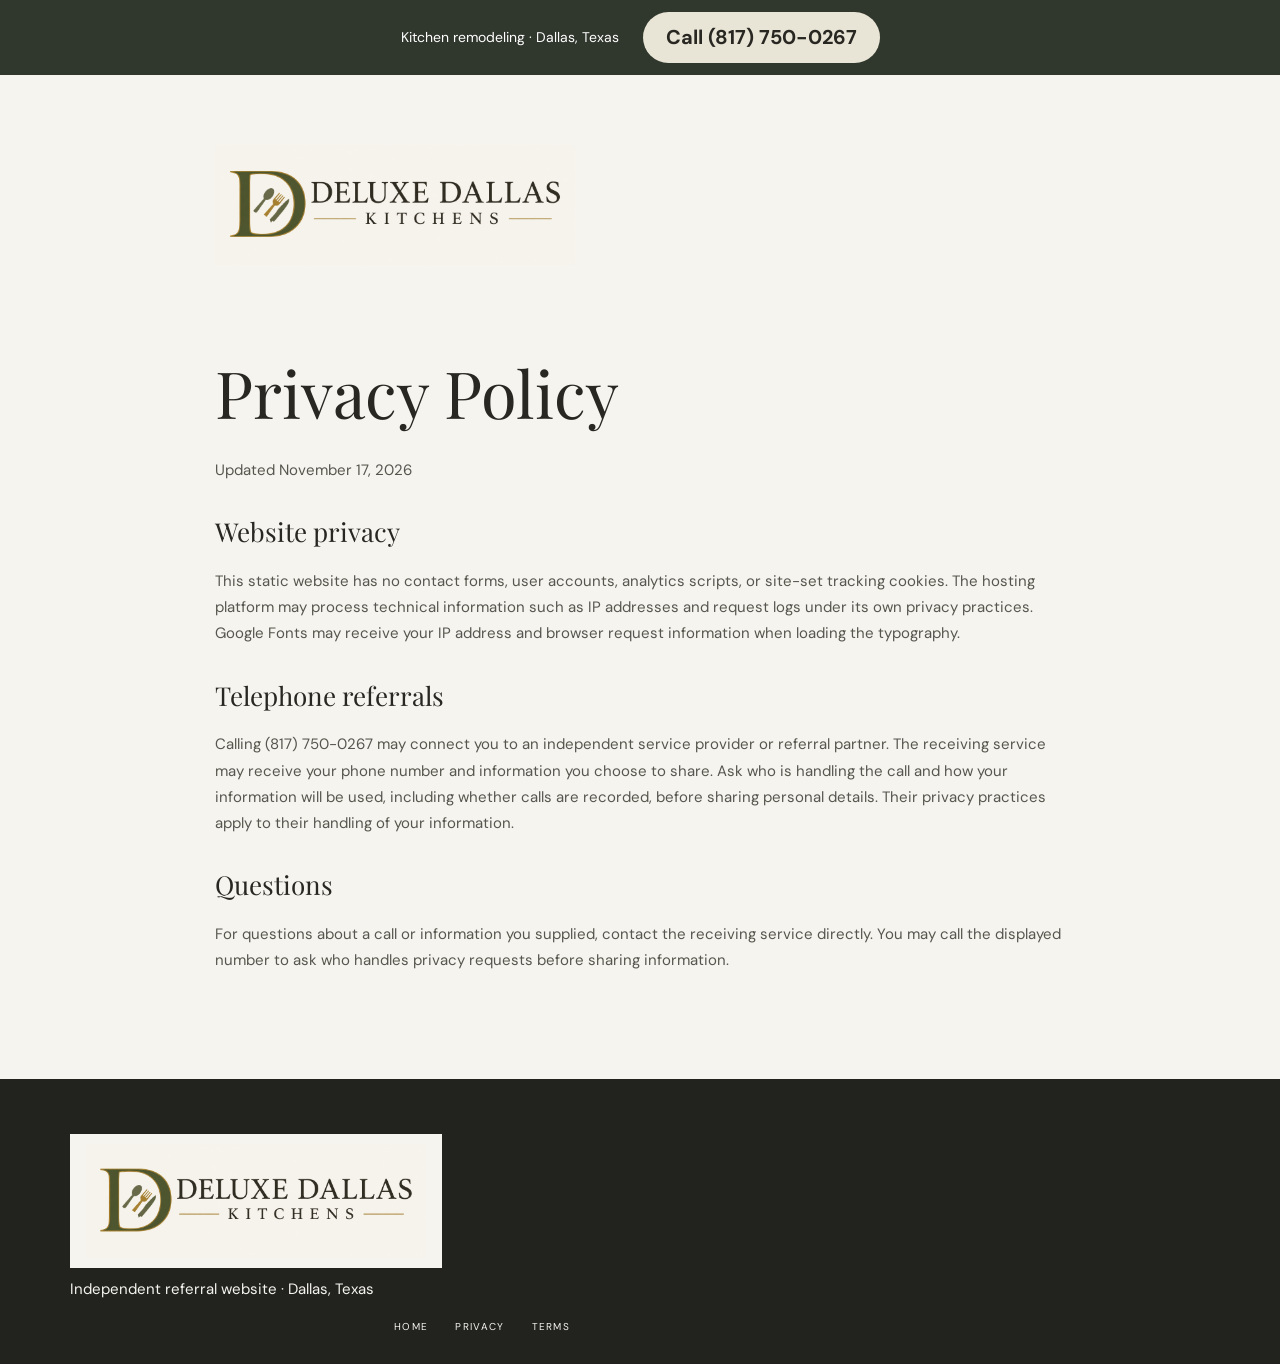
<file: privacy.html>
<!DOCTYPE html>
<html lang="en">
<head>
  <meta charset="UTF-8">
  <meta name="viewport" content="width=device-width, initial-scale=1.0">
  <meta name="description" content="Explore new kitchen remodeling projects in Dallas, Texas. Deluxe Dallas Kitchens is an independent referral website. Call (817) 750-0267 to discuss options.">
  <meta name="theme-color" content="#f6f4ef">
  <link rel="canonical" href="https://shriverconstruction.com/privacy.html">
  <title>Privacy Policy | Deluxe Dallas Kitchens</title>
  <link rel="preconnect" href="https://fonts.googleapis.com">
  <link rel="preconnect" href="https://fonts.gstatic.com" crossorigin>
  <link href="https://fonts.googleapis.com/css2?family=DM+Sans:wght@400;500;600;700&family=Playfair+Display:wght@400;500;600&family=Pinyon+Script&display=swap" rel="stylesheet">
  
<link rel="stylesheet" href="css/style.css">
</head>
<body><div class="call-banner"><span>Kitchen remodeling · Dallas, Texas</span><a href="tel:+18177500267">Call (817) 750-0267</a></div><main class="container legal"><a class="legal-logo" href="index.html" aria-label="Deluxe Dallas Kitchens home"><img class="site-logo" src="assets/deluxe-dallas-kitchens-logo.png" alt="Deluxe Dallas Kitchens" width="2172" height="724"></a><h1>Privacy Policy</h1><p>Updated November 17, 2026</p><h2>Website privacy</h2><p>This static website has no contact forms, user accounts, analytics scripts, or site-set tracking cookies. The hosting platform may process technical information such as IP addresses and request logs under its own privacy practices. Google Fonts may receive your IP address and browser request information when loading the typography.</p><h2>Telephone referrals</h2><p>Calling (817) 750-0267 may connect you to an independent service provider or referral partner. The receiving service may receive your phone number and information you choose to share. Ask who is handling the call and how your information will be used, including whether calls are recorded, before sharing personal details. Their privacy practices apply to their handling of your information.</p><h2>Questions</h2><p>For questions about a call or information you supplied, contact the receiving service directly. You may call the displayed number to ask who handles privacy requests before sharing information.</p></main><footer><div class="container"><a class="footer-logo" href="index.html" aria-label="Deluxe Dallas Kitchens home"><img class="site-logo" src="assets/deluxe-dallas-kitchens-logo.png" alt="Deluxe Dallas Kitchens" width="2172" height="724"></a><p>Independent referral website · Dallas, Texas</p><nav class="footer-nav"><a href="index.html">Home</a><a href="privacy.html">Privacy</a><a href="terms.html">Terms</a></nav></div></footer></body></html>
</file>
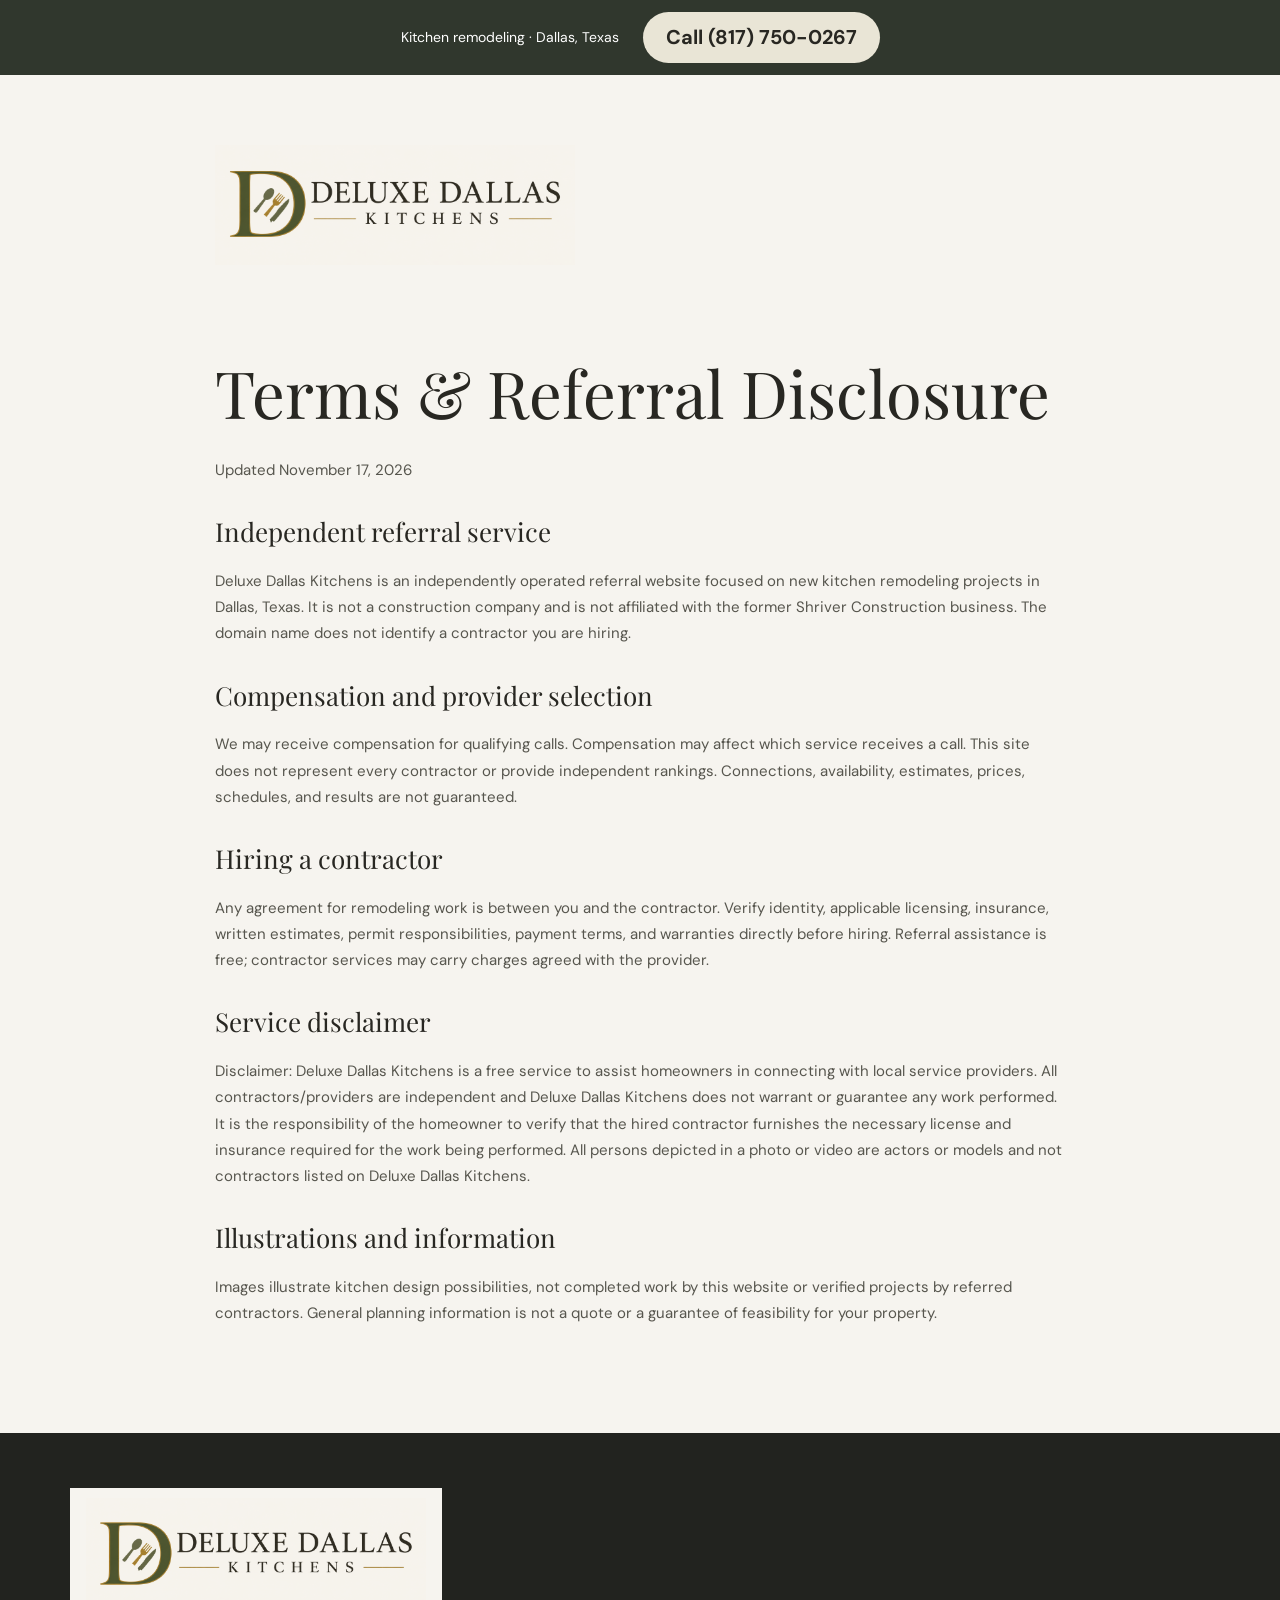
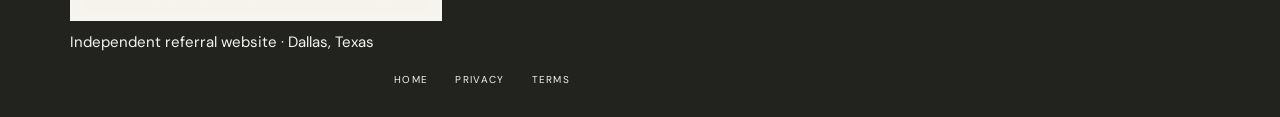
<file: terms.html>
<!DOCTYPE html>
<html lang="en">
<head>
  <meta charset="UTF-8">
  <meta name="viewport" content="width=device-width, initial-scale=1.0">
  <meta name="description" content="Explore new kitchen remodeling projects in Dallas, Texas. Deluxe Dallas Kitchens is an independent referral website. Call (817) 750-0267 to discuss options.">
  <meta name="theme-color" content="#f6f4ef">
  <link rel="canonical" href="https://shriverconstruction.com/terms.html">
  <title>Terms &amp; Referral Disclosure | Deluxe Dallas Kitchens</title>
  <link rel="preconnect" href="https://fonts.googleapis.com">
  <link rel="preconnect" href="https://fonts.gstatic.com" crossorigin>
  <link href="https://fonts.googleapis.com/css2?family=DM+Sans:wght@400;500;600;700&family=Playfair+Display:wght@400;500;600&family=Pinyon+Script&display=swap" rel="stylesheet">
  
<link rel="stylesheet" href="css/style.css">
</head>
<body><div class="call-banner"><span>Kitchen remodeling · Dallas, Texas</span><a href="tel:+18177500267">Call (817) 750-0267</a></div><main class="container legal"><a class="legal-logo" href="index.html" aria-label="Deluxe Dallas Kitchens home"><img class="site-logo" src="assets/deluxe-dallas-kitchens-logo.png" alt="Deluxe Dallas Kitchens" width="2172" height="724"></a><h1>Terms &amp; Referral Disclosure</h1><p>Updated November 17, 2026</p><h2>Independent referral service</h2><p>Deluxe Dallas Kitchens is an independently operated referral website focused on new kitchen remodeling projects in Dallas, Texas. It is not a construction company and is not affiliated with the former Shriver Construction business. The domain name does not identify a contractor you are hiring.</p><h2>Compensation and provider selection</h2><p>We may receive compensation for qualifying calls. Compensation may affect which service receives a call. This site does not represent every contractor or provide independent rankings. Connections, availability, estimates, prices, schedules, and results are not guaranteed.</p><h2>Hiring a contractor</h2><p>Any agreement for remodeling work is between you and the contractor. Verify identity, applicable licensing, insurance, written estimates, permit responsibilities, payment terms, and warranties directly before hiring. Referral assistance is free; contractor services may carry charges agreed with the provider.</p><h2>Service disclaimer</h2><p>Disclaimer: Deluxe Dallas Kitchens is a free service to assist homeowners in connecting with local service providers. All contractors/providers are independent and Deluxe Dallas Kitchens does not warrant or guarantee any work performed. It is the responsibility of the homeowner to verify that the hired contractor furnishes the necessary license and insurance required for the work being performed. All persons depicted in a photo or video are actors or models and not contractors listed on Deluxe Dallas Kitchens.</p><h2>Illustrations and information</h2><p>Images illustrate kitchen design possibilities, not completed work by this website or verified projects by referred contractors. General planning information is not a quote or a guarantee of feasibility for your property.</p></main><footer><div class="container"><a class="footer-logo" href="index.html" aria-label="Deluxe Dallas Kitchens home"><img class="site-logo" src="assets/deluxe-dallas-kitchens-logo.png" alt="Deluxe Dallas Kitchens" width="2172" height="724"></a><p>Independent referral website · Dallas, Texas</p><nav class="footer-nav"><a href="index.html">Home</a><a href="privacy.html">Privacy</a><a href="terms.html">Terms</a></nav></div></footer></body></html>
</file>
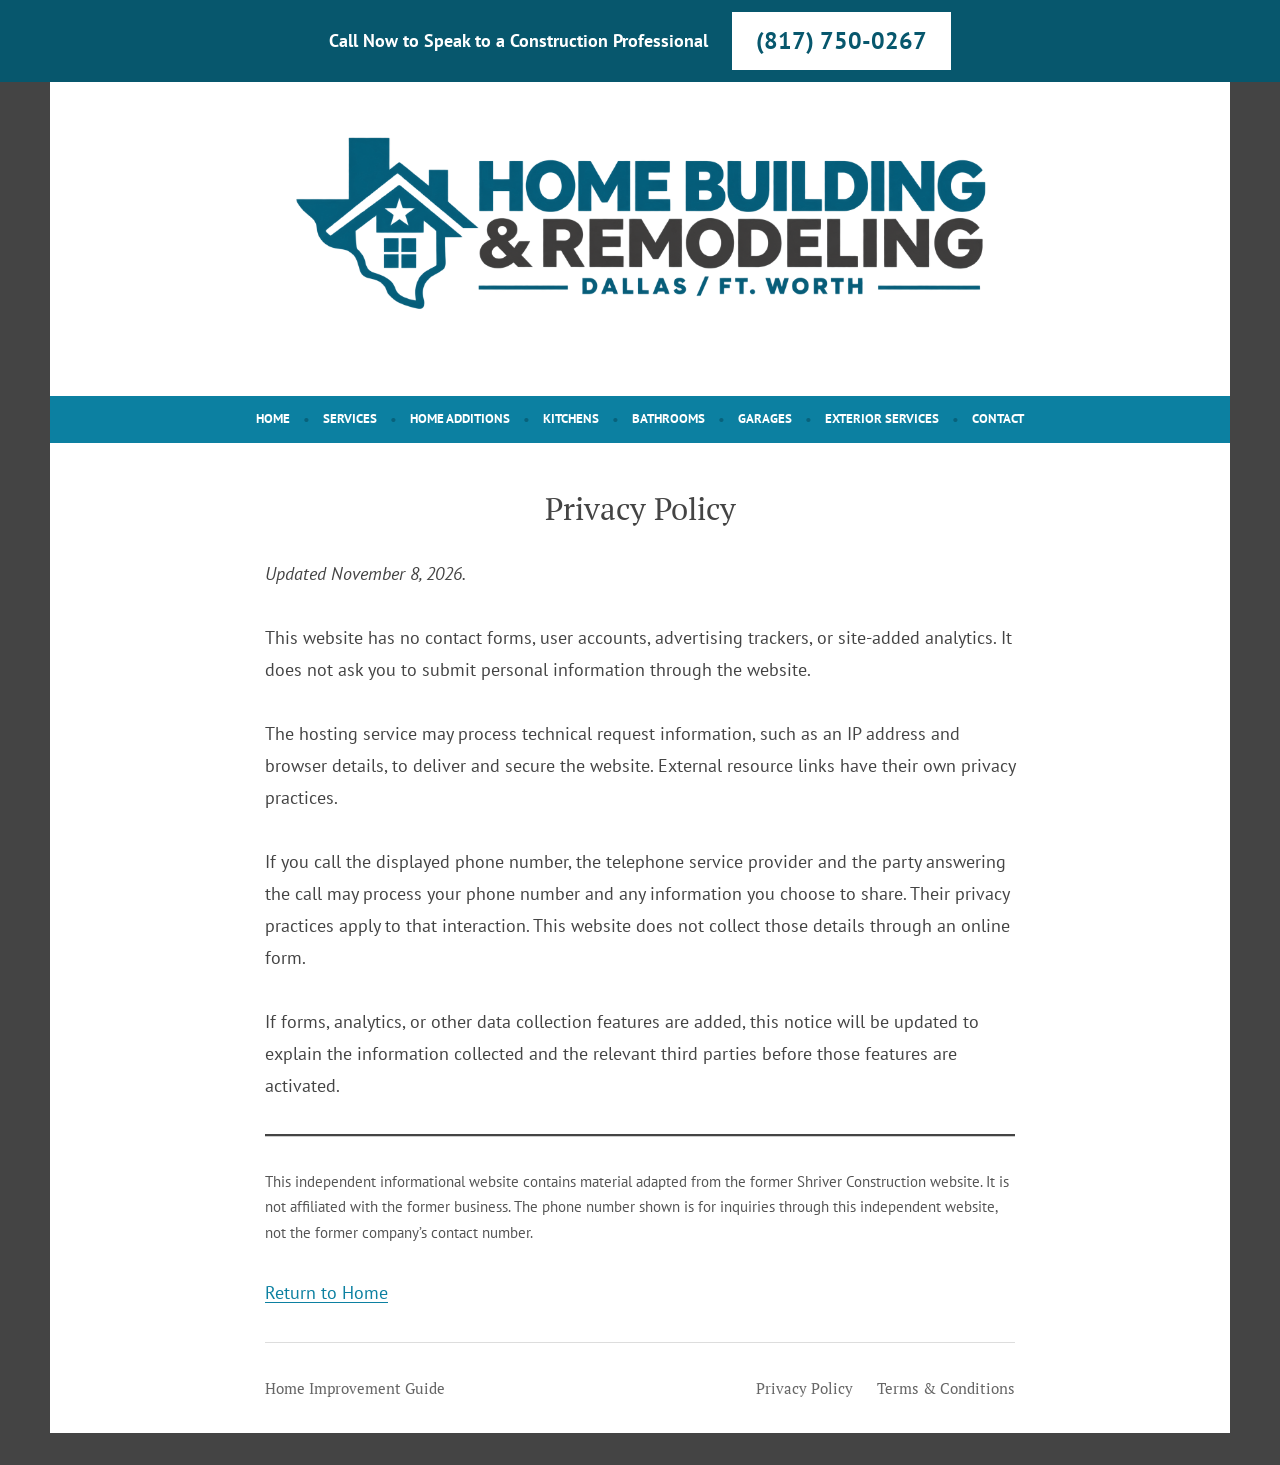
<file: Shriver-Website-Rebuild-ChatFinal-1/privacy.html>
<!doctype html>
<html lang="en-US">
<head>
<meta charset="utf-8">
<meta name="viewport" content="width=device-width, initial-scale=1">
<title>Privacy Policy | Home Improvement Guide</title>
<meta name="description" content="How this independent informational website handles website visits and telephone inquiries.">
<link rel="canonical" href="https://shriverconstruction.com/privacy.html">
<link rel="stylesheet" href="assets/fonts.css">
<link rel="stylesheet" href="assets/theme.css">
<link rel="stylesheet" href="assets/saved-blocks.css">
<link rel="stylesheet" href="assets/site.css">
</head>
<body class="page">
<a class="skip-link" href="#main">Skip to content</a>
<aside class="call-banner" aria-label="Call about your project">
<span>Call Now to Speak to a Construction Professional</span>
<a class="call-button" href="tel:8177500267">(817) 750-0267</a>
</aside>
<div id="page" class="site">
<header id="masthead" class="site-header responsive-max-width has-menu">
<div class="site-branding">
<a href="index.html#home" class="site-logo-link" rel="home"><img src="assets/home-building-remodeling-dfw-logo.png" alt="Home Building &amp; Remodeling — Dallas / Ft. Worth" width="2172" height="724" class="site-logo" decoding="async"></a></div>
<nav id="site-navigation" class="main-navigation" aria-label="Main navigation">
<button class="menu-toggle" aria-expanded="false" aria-controls="primary-menu">Menu <span aria-hidden="true">+</span></button>
<div class="menu-primary-menu-container" id="primary-menu"><ul class="main-menu">
<li><a href="index.html#home">Home</a></li><li><a href="index.html#services">Services</a></li><li><a href="index.html#home-additions">Home Additions</a></li><li><a href="index.html#kitchens">Kitchens</a></li><li><a href="index.html#bathrooms">Bathrooms</a></li><li><a href="index.html#garages">Garages</a></li><li><a href="index.html#exterior-services">Exterior Services</a></li><li><a href="index.html#contact">Contact</a></li>
</ul></div></nav>
</header>
<main id="main" class="site-main">
<article class="page hentry entry policy-page"><header class="entry-header responsive-max-width"><h1 class="entry-title">Privacy Policy</h1></header><div class="entry-content"><p><em>Updated November 8, 2026.</em></p>
<p>This website has no contact forms, user accounts, advertising trackers, or site-added analytics. It does not ask you to submit personal information through the website.</p>
<p>The hosting service may process technical request information, such as an IP address and browser details, to deliver and secure the website. External resource links have their own privacy practices.</p>
<p>If you call the displayed phone number, the telephone service provider and the party answering the call may process your phone number and any information you choose to share. Their privacy practices apply to that interaction. This website does not collect those details through an online form.</p>
<p>If forms, analytics, or other data collection features are added, this notice will be updated to explain the information collected and the relevant third parties before those features are activated.</p><hr class="wp-block-separator is-style-wide"><p class="independence-disclosure">This independent informational website contains material adapted from the former Shriver Construction website. It is not affiliated with the former business. The phone number shown is for inquiries through this independent website, not the former company’s contact number.</p><p><a href="index.html">Return to Home</a></p></div></article></main>
<footer class="site-footer responsive-max-width"><div class="site-info"><span>Home Improvement Guide</span><span class="footer-links"><a href="privacy.html">Privacy Policy</a><a href="terms.html">Terms &amp; Conditions</a></span></div></footer>
</div>
<script src="assets/site.js"></script>
</body></html>
</file>
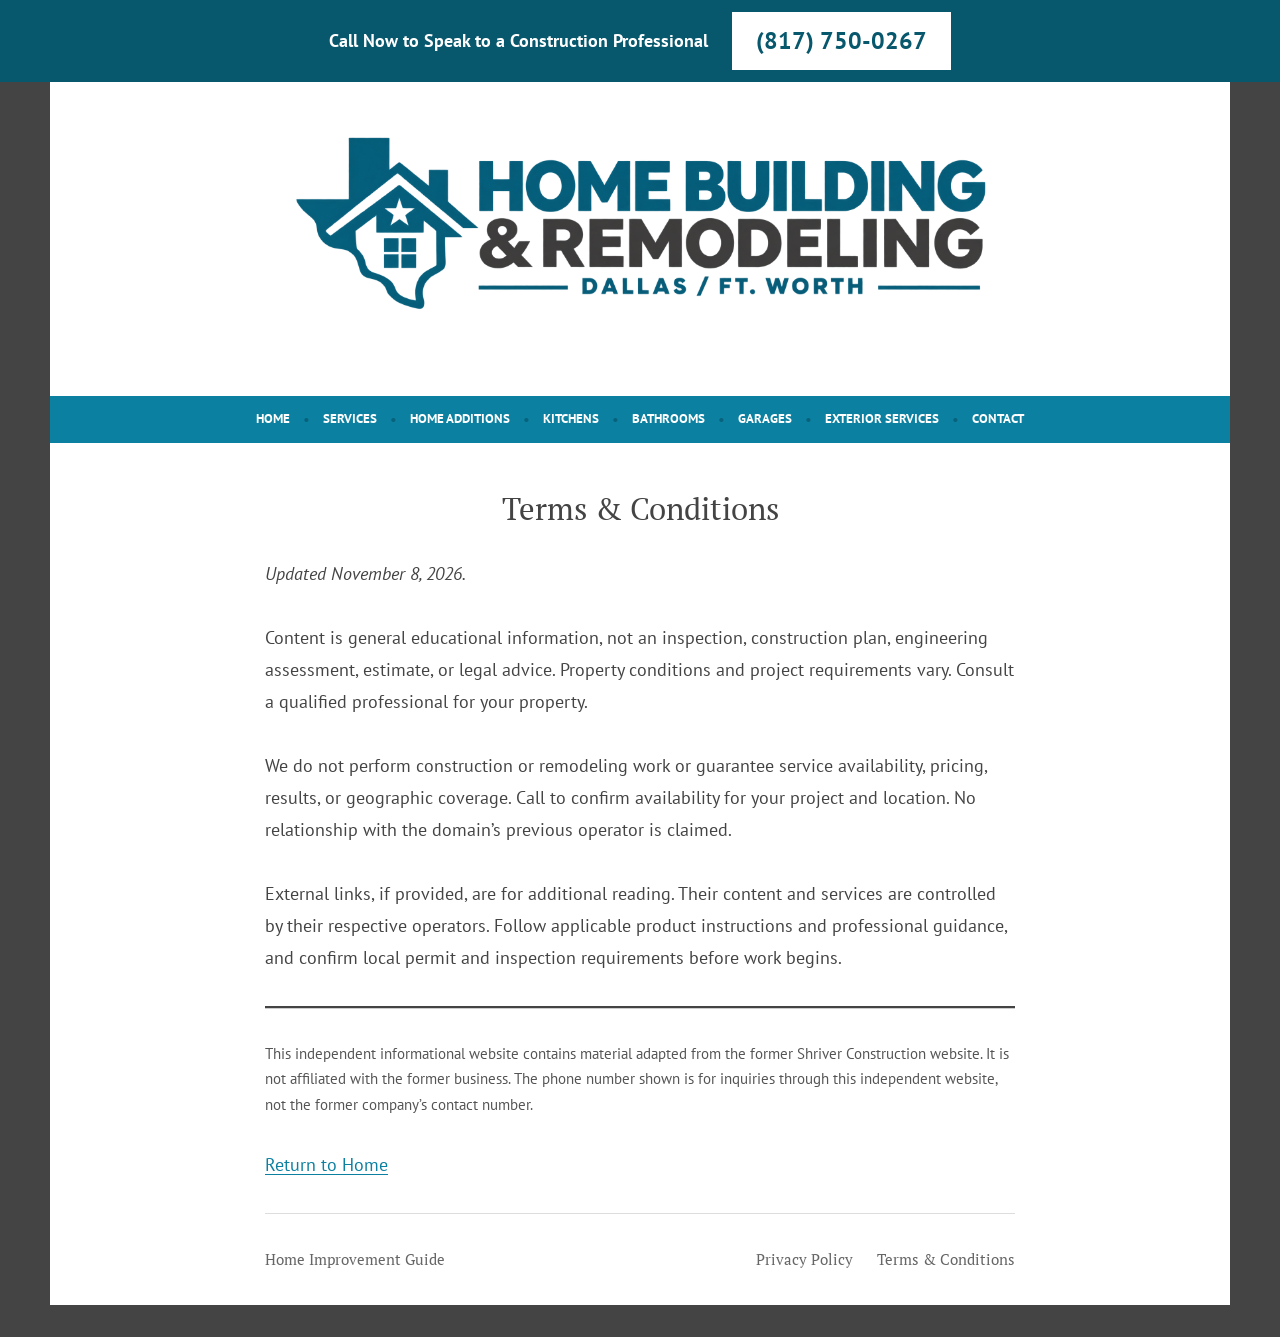
<file: Shriver-Website-Rebuild-ChatFinal-1/terms.html>
<!doctype html>
<html lang="en-US">
<head>
<meta charset="utf-8">
<meta name="viewport" content="width=device-width, initial-scale=1">
<title>Terms &amp; Conditions | Home Improvement Guide</title>
<meta name="description" content="Terms for using this independent construction and remodeling information website.">
<link rel="canonical" href="https://shriverconstruction.com/terms.html">
<link rel="stylesheet" href="assets/fonts.css">
<link rel="stylesheet" href="assets/theme.css">
<link rel="stylesheet" href="assets/saved-blocks.css">
<link rel="stylesheet" href="assets/site.css">
</head>
<body class="page">
<a class="skip-link" href="#main">Skip to content</a>
<aside class="call-banner" aria-label="Call about your project">
<span>Call Now to Speak to a Construction Professional</span>
<a class="call-button" href="tel:8177500267">(817) 750-0267</a>
</aside>
<div id="page" class="site">
<header id="masthead" class="site-header responsive-max-width has-menu">
<div class="site-branding">
<a href="index.html#home" class="site-logo-link" rel="home"><img src="assets/home-building-remodeling-dfw-logo.png" alt="Home Building &amp; Remodeling — Dallas / Ft. Worth" width="2172" height="724" class="site-logo" decoding="async"></a></div>
<nav id="site-navigation" class="main-navigation" aria-label="Main navigation">
<button class="menu-toggle" aria-expanded="false" aria-controls="primary-menu">Menu <span aria-hidden="true">+</span></button>
<div class="menu-primary-menu-container" id="primary-menu"><ul class="main-menu">
<li><a href="index.html#home">Home</a></li><li><a href="index.html#services">Services</a></li><li><a href="index.html#home-additions">Home Additions</a></li><li><a href="index.html#kitchens">Kitchens</a></li><li><a href="index.html#bathrooms">Bathrooms</a></li><li><a href="index.html#garages">Garages</a></li><li><a href="index.html#exterior-services">Exterior Services</a></li><li><a href="index.html#contact">Contact</a></li>
</ul></div></nav>
</header>
<main id="main" class="site-main">
<article class="page hentry entry policy-page"><header class="entry-header responsive-max-width"><h1 class="entry-title">Terms &amp; Conditions</h1></header><div class="entry-content"><p><em>Updated November 8, 2026.</em></p>
<p>Content is general educational information, not an inspection, construction plan, engineering assessment, estimate, or legal advice. Property conditions and project requirements vary. Consult a qualified professional for your property.</p>
<p>We do not perform construction or remodeling work or guarantee service availability, pricing, results, or geographic coverage. Call to confirm availability for your project and location. No relationship with the domain’s previous operator is claimed.</p>
<p>External links, if provided, are for additional reading. Their content and services are controlled by their respective operators. Follow applicable product instructions and professional guidance, and confirm local permit and inspection requirements before work begins.</p><hr class="wp-block-separator is-style-wide"><p class="independence-disclosure">This independent informational website contains material adapted from the former Shriver Construction website. It is not affiliated with the former business. The phone number shown is for inquiries through this independent website, not the former company’s contact number.</p><p><a href="index.html">Return to Home</a></p></div></article></main>
<footer class="site-footer responsive-max-width"><div class="site-info"><span>Home Improvement Guide</span><span class="footer-links"><a href="privacy.html">Privacy Policy</a><a href="terms.html">Terms &amp; Conditions</a></span></div></footer>
</div>
<script src="assets/site.js"></script>
</body></html>
</file>
<file: css/style.css>
:root{--paper:#f6f4ef;--ink:#282722;--muted:#77746d;--olive:#777b62;--line:rgba(40,39,34,.16);--serif:"Playfair Display",Georgia,serif;--sans:"DM Sans",sans-serif}
    *{box-sizing:border-box}
    html{scroll-behavior:smooth;scroll-padding-top:90px}
    body{margin:0;background:var(--paper);color:var(--ink);font-family:var(--sans);font-size:15px;line-height:1.75}
    a{color:inherit;text-decoration:none}
    .site-nav{position:fixed;inset:0 0 auto;z-index:20;padding:20px 0;transition:background .35s,padding .35s,box-shadow .35s}
    .site-nav.scrolled{padding:12px 0;background:rgba(246,244,239,.9);backdrop-filter:blur(14px);box-shadow:0 1px 0 var(--line)}
    .nav-inner{display:flex;align-items:center;justify-content:space-between}
    .brand{display:flex;align-items:center;gap:11px;font-size:12px;font-weight:700;letter-spacing:.15em;text-transform:uppercase;line-height:1.25}
    .brand-mark{width:34px;height:34px;border:1px solid currentColor;display:grid;place-items:center;font-family:var(--serif);font-size:20px;font-weight:400}
    .nav-links{display:flex;align-items:center;gap:34px;margin:0;padding:0;list-style:none}
    .nav-links a{font-size:10px;letter-spacing:.14em;text-transform:uppercase}
    .nav-cta,.button-dark{display:inline-flex;align-items:center;justify-content:center;gap:12px;background:var(--ink);color:#fff;padding:13px 21px;border-radius:50px;font-size:10px;letter-spacing:.12em;text-transform:uppercase;transition:background .25s,transform .25s}
    .nav-cta:hover,.button-dark:hover{background:var(--olive);color:white;transform:translateY(-2px)}
    .menu-toggle{display:none;border:0;background:none;font-size:24px;color:var(--ink)}
    .hero-scroll{height:155vh;position:relative;background:#222}
    .hero-sticky{height:100vh;position:sticky;top:0;overflow:hidden}
    .hero-image,.hero-image-next{position:absolute;inset:0;width:100%;height:100%;object-fit:cover}
    .hero-image{transform:scale(1.02);will-change:transform}
    .hero-image-next{opacity:0;transition:opacity .15s linear}
    .hero-shade{position:absolute;inset:0;background:linear-gradient(90deg,rgba(19,19,16,.48),rgba(19,19,16,.08) 75%),linear-gradient(0deg,rgba(13,13,12,.48),transparent 60%)}
    .hero-content{position:absolute;left:max(7.5vw,24px);bottom:11%;color:#fff;max-width:900px}
    .eyebrow{font-size:10px;letter-spacing:.2em;text-transform:uppercase;font-weight:600}
    .hero-content .eyebrow{margin-bottom:22px;color:rgba(255,255,255,.84)}
    h1,h2,h3{font-family:var(--serif);font-weight:400;line-height:1.08}
    .hero-content h1{font-size:clamp(3.5rem,9vw,8.4rem);text-transform:uppercase;letter-spacing:-.035em;margin:0 0 22px}
    .script{font-family:"Pinyon Script",cursive;text-transform:none;font-weight:400;letter-spacing:0;font-size:1.1em}
    .hero-copy{font-size:14px;color:rgba(255,255,255,.88);max-width:430px;margin-bottom:28px}
    .hero-link{display:inline-flex;align-items:center;gap:14px;padding-bottom:8px;border-bottom:1px solid rgba(255,255,255,.7);font-size:10px;letter-spacing:.15em;text-transform:uppercase}
    .hero-link i{font-size:16px;transition:transform .2s}.hero-link:hover i{transform:translateX(4px)}
    .hero-index{position:absolute;right:7.5vw;bottom:11%;color:#fff;font-size:10px;letter-spacing:.14em}
    .section-pad{padding:120px 0}
    .intro{padding:135px 0 120px}
    .kicker{color:var(--olive);font-size:10px;letter-spacing:.19em;text-transform:uppercase;font-weight:700;margin-bottom:20px}
    .intro h2,.section-heading{font-size:clamp(2.5rem,5.2vw,5rem);text-transform:uppercase;letter-spacing:-.035em}
    .intro h2{max-width:850px;margin:0 0 28px}
    .intro h2 em{color:var(--olive);font-style:normal}
    .intro-bottom{display:flex;justify-content:space-between;align-items:flex-end;gap:40px;margin-top:35px}
    .intro-bottom p{max-width:460px;color:var(--muted);margin:0}
    .text-link{display:inline-flex;gap:12px;align-items:center;border-bottom:1px solid var(--ink);padding:0 0 6px;font-size:10px;letter-spacing:.15em;text-transform:uppercase;white-space:nowrap}
    .text-link i{font-size:15px}
    .feature-section{background:#eae8e0;padding:110px 0}
    .feature-photo{height:610px;overflow:hidden;position:relative}
    .feature-photo img,.gallery-card img,.process-image img{width:100%;height:100%;object-fit:cover;transition:transform 1s cubic-bezier(.2,.7,.2,1)}
    .feature-photo:hover img,.gallery-card:hover img{transform:scale(1.045)}
    .feature-copy{padding:38px 0 24px 8%}
    .feature-copy h2{font-size:clamp(2.6rem,5vw,4.8rem);text-transform:uppercase;margin:0 0 24px}
    .feature-copy p{color:var(--muted);max-width:410px}
    .feature-copy .text-link{margin-top:18px}
    .services{padding:120px 0}
    .services-header{display:flex;justify-content:space-between;align-items:flex-end;gap:25px;margin-bottom:52px}
    .services-header .section-heading{max-width:650px;margin:0}
    .service-list{border-top:1px solid var(--line)}
    .service-row{display:grid;grid-template-columns:80px 1fr auto;align-items:center;gap:22px;padding:25px 4px;border-bottom:1px solid var(--line);transition:padding .25s,color .25s}
    .service-row:hover{padding-left:12px;color:var(--olive)}
    .service-num{font-size:10px;letter-spacing:.14em;color:var(--olive)}
    .service-row h3{font-size:clamp(1.35rem,2vw,2rem);margin:0;text-transform:uppercase}
    .service-row i{font-size:19px}
    .gallery{background:#262722;color:#f6f4ef;padding:105px 0 110px}
    .gallery-top{display:flex;align-items:flex-end;justify-content:space-between;margin-bottom:38px;gap:25px}
    .gallery .kicker{color:#c4c5a7}
    .gallery .section-heading{margin:0}
    .slider-controls{display:flex;gap:9px}
    .slider-controls button{width:44px;height:44px;border-radius:50%;border:1px solid rgba(255,255,255,.35);background:transparent;color:#fff;transition:background .2s}
    .slider-controls button:hover{background:var(--olive)}
    .gallery-track{display:flex;gap:18px;overflow-x:auto;scroll-snap-type:x mandatory;scrollbar-width:none;padding-bottom:5px}
    .gallery-track::-webkit-scrollbar{display:none}
    .gallery-card{flex:0 0 min(72vw,690px);height:440px;position:relative;overflow:hidden;scroll-snap-align:start}
    .gallery-card::after{content:"";position:absolute;inset:45% 0 0;background:linear-gradient(transparent,rgba(0,0,0,.52))}
    .gallery-card figcaption{position:absolute;z-index:1;left:26px;bottom:23px;font-size:10px;letter-spacing:.15em;text-transform:uppercase}
    .process{padding:120px 0}
    .process-head{max-width:760px;margin:0 auto 55px;text-align:center}
    .process-head .section-heading{margin-bottom:20px}
    .process-head p{color:var(--muted);max-width:520px;margin:0 auto}
    .process-image{height:460px;overflow:hidden}
    .steps{border-top:1px solid var(--line);margin-top:38px}
    .step{padding:20px 0;border-bottom:1px solid var(--line);display:flex;gap:20px;align-items:flex-start}
    .step-number{color:var(--olive);font-size:10px;letter-spacing:.15em;padding-top:4px}
    .step h3{font-size:21px;text-transform:uppercase;margin:0 0 7px}
    .step p{font-size:13px;color:var(--muted);margin:0}
    .stats{padding:48px 0;background:#eae8e0;border-top:1px solid var(--line);border-bottom:1px solid var(--line)}
    .stat{text-align:center;border-right:1px solid var(--line)}
    .stat:last-child{border:0}
    .stat-number{font:400 clamp(2.6rem,5vw,4.3rem)/1 var(--serif);display:block}
    .stat-label{font-size:9px;letter-spacing:.16em;text-transform:uppercase;color:var(--muted);margin-top:12px}
    .cta-section{position:relative;min-height:570px;display:flex;align-items:center;color:#fff;overflow:hidden}
    .cta-section>img{position:absolute;inset:0;width:100%;height:100%;object-fit:cover}
    .cta-section::after{content:"";position:absolute;inset:0;background:rgba(24,25,21,.58)}
    .cta-content{position:relative;z-index:1}
    .cta-content .kicker{color:#d3d2b9}
    .cta-content h2{font-size:clamp(3rem,7vw,6.7rem);text-transform:uppercase;max-width:800px;margin:0 0 26px}
    .button-light{display:inline-flex;align-items:center;gap:13px;background:var(--paper);color:var(--ink);padding:15px 23px;border-radius:50px;font-size:10px;letter-spacing:.13em;text-transform:uppercase}
    .button-light:hover{background:#d7d6c8;color:var(--ink)}
    footer{background:#22231f;color:#f6f4ef;padding:55px 0 28px}
    .footer-top{display:flex;justify-content:space-between;gap:30px;align-items:flex-start;padding-bottom:38px;border-bottom:1px solid rgba(255,255,255,.18)}
    .footer-brand{font-size:13px;letter-spacing:.15em;text-transform:uppercase;font-weight:700}
    .footer-top p{color:rgba(255,255,255,.65);font-size:13px;max-width:330px;margin-top:12px}
    .footer-nav{display:flex;gap:27px;flex-wrap:wrap;font-size:10px;letter-spacing:.13em;text-transform:uppercase}
    .footer-bottom{display:flex;justify-content:space-between;gap:20px;padding-top:22px;color:rgba(255,255,255,.55);font-size:10px}
    .reveal-ready .reveal{opacity:0;transform:translateY(22px);transition:opacity .8s ease,transform .8s ease}
    .reveal-ready .reveal.is-visible{opacity:1;transform:translateY(0)}
    @media(max-width:767px){
      .site-nav{padding:14px 0}.nav-links{display:none;position:absolute;top:100%;left:0;right:0;padding:20px 24px 25px;background:rgba(246,244,239,.97);flex-direction:column;align-items:flex-start;gap:18px}
      .nav-links.open{display:flex}.nav-cta{display:none}.menu-toggle{display:block}
      .hero-scroll{height:135vh}.hero-content{bottom:13%;left:24px;right:24px}.hero-content h1{font-size:clamp(3rem,15vw,5.5rem)}.hero-index{right:24px;bottom:5%}
      .section-pad,.intro,.services,.process{padding:78px 0}.intro-bottom{display:block}.intro-bottom .text-link{margin-top:23px}
      .feature-section{padding:75px 0}.feature-photo{height:390px}.feature-copy{padding:36px 0 0}
      .services-header,.gallery-top{align-items:flex-start;flex-direction:column}.services-header .text-link{margin-top:5px}
      .service-row{grid-template-columns:38px 1fr auto;gap:12px;padding:21px 0}
      .gallery{padding:75px 0}.gallery-card{flex-basis:86vw;height:340px}
      .process-image{height:330px}.stat{border-right:0;border-bottom:1px solid var(--line);padding:22px 0}.stat:last-child{border:0}
      .cta-section{min-height:500px}.footer-top,.footer-bottom{flex-direction:column}.footer-nav{gap:17px}
    }
    @media(prefers-reduced-motion:reduce){html{scroll-behavior:auto}*,*::before,*::after{animation-duration:.01ms!important;animation-iteration-count:1!important;transition-duration:.01ms!important}.hero-image{transform:none!important}}
/* Self-contained responsive layout */
.container{width:min(1140px,calc(100% - 48px));margin-inline:auto}.container-fluid{width:100%;margin-inline:auto}.px-4{padding-inline:24px}.row{display:flex;flex-wrap:wrap;margin-inline:-20px}.row>*{width:100%;padding-inline:20px}.align-items-center{align-items:center}.g-5{row-gap:40px}img{max-width:100%;display:block}button{cursor:pointer}p{margin-top:0;margin-bottom:1rem}h2{margin-top:0}figure{margin:0}a:focus-visible,button:focus-visible{outline:3px solid #bcb78a;outline-offset:5px}.bi{font-style:normal}.bi-arrow-right:before{content:'→'}.bi-arrow-up-right:before{content:'↗'}.bi-arrow-left:before{content:'←'}.bi-list:before{content:'☰'}
.call-banner{position:sticky;top:0;z-index:100;background:#30372d;color:white;display:flex;align-items:center;justify-content:center;gap:24px;padding:12px 20px;min-height:68px}.call-banner span{font-size:14px}.call-banner a{background:#e9e5d6;color:#282722;padding:8px 23px;border-radius:30px;font-size:20px;font-weight:700;white-space:nowrap}.site-nav{position:relative;background:var(--paper);padding:20px 0}.site-nav.scrolled{padding:20px 0;background:var(--paper)}.nav-inner{gap:22px}.hero-scroll{height:110vh}.hero-sticky{height:90vh;top:68px}.hero-content{bottom:14%}.hero-content h1{font-size:clamp(3.5rem,7.5vw,7.2rem)}.hero-copy{font-size:16px;max-width:510px}.referral-intro{font-size:13px;max-width:540px;color:#fff}.hero-index{bottom:5%}.dallas-coverage{padding:90px 0;background:#eae8e0}.dallas-coverage p{max-width:800px}.gallery-disclosure{max-width:720px;color:#e5e5dd;font-size:13px;margin-bottom:28px}.referral-disclosure,.required-service-disclaimer{font-size:13px;line-height:1.85;color:#dfdfd7;margin:24px 0;max-width:1040px}.footer-nav{max-width:500px;justify-content:flex-end}.footer-bottom{color:#d2d2c7}.skip-link{position:absolute;top:-120px;left:15px;z-index:200;background:white;padding:15px}.skip-link:focus{top:10px}.reveal-ready .reveal{opacity:1;transform:none}.legal{padding:70px 0 90px;max-width:850px}.legal h1{font-size:clamp(38px,6vw,65px);margin-bottom:30px}.legal h2{font-size:26px;margin-top:35px}.legal p{color:#57564e}.cta-content .button-light{font-size:14px}.nav-links{gap:22px}.nav-cta{font-size:11px}.service-row{min-height:80px}
@media(min-width:992px){.col-lg-7{width:58.333%}.col-lg-5{width:41.667%}.col-lg-6{width:50%}.px-lg-5{padding-inline:48px}}
@media(max-width:1000px){.nav-links{gap:14px}.nav-links a{font-size:9px}.brand{letter-spacing:.09em}.nav-cta{padding:12px 15px}}
@media(max-width:767px){html{scroll-padding-top:118px}.call-banner{flex-direction:column;gap:5px;padding:8px 12px;min-height:95px}.call-banner span{font-size:12px}.call-banner a{font-size:20px;padding:7px 20px}.hero-scroll{height:auto}.hero-sticky{position:relative;top:0;height:auto;min-height:680px}.hero-content{position:relative;inset:auto;padding:65px 24px 100px;max-width:none}.hero-content h1{font-size:clamp(44px,12vw,70px)}.hero-index{left:24px;right:auto;bottom:30px;font-size:9px}.hero-shade{background:linear-gradient(90deg,#131310aa,#13131033)}.container{width:calc(100% - 40px)}.footer-nav{justify-content:flex-start}.dallas-coverage{padding:65px 0}.feature-copy{padding:0}.hero-copy{max-width:440px}.button-light{font-size:11px;letter-spacing:.06em}.footer-top p{max-width:100%}}

/* Approved olive and brass utensil logo */
.brand{display:block;flex-shrink:0;letter-spacing:normal;line-height:0}.site-logo{display:block;width:310px;max-width:100%;height:auto}.footer-logo{display:inline-block;background:#f6f4ef;padding:10px 16px;max-width:100%;line-height:0}.footer-logo .site-logo{width:340px}.legal-logo{display:inline-block;margin-bottom:40px}.legal-logo .site-logo{width:360px}.footer-top p{max-width:390px}@media(min-width:768px) and (max-width:1100px){.brand .site-logo{width:250px}.nav-links{gap:12px}.nav-inner{gap:14px}.nav-links a{font-size:8px}}@media(max-width:767px){.brand .site-logo{width:260px;max-width:calc(100vw - 112px)}.footer-logo .site-logo{width:300px}.footer-logo{padding:8px 12px}}
</file>
<file: Shriver-Website-Rebuild-ChatFinal-1/assets/fonts.css>
@charset "utf-8";

@font-face { font-family: "PT Sans"; font-style: italic; font-weight: 400; src: url("font-jizYRExUiTo99u79D0e0ycmN.ttf") format("truetype"); }

@font-face { font-family: "PT Sans"; font-style: italic; font-weight: 700; src: url("font-jizdRExUiTo99u79D0e8fOydIRUY.ttf") format("truetype"); }

@font-face { font-family: "PT Sans"; font-style: normal; font-weight: 400; src: url("font-jizaRExUiTo99u79D0yEwA.ttf") format("truetype"); }

@font-face { font-family: "PT Sans"; font-style: normal; font-weight: 700; src: url("font-jizfRExUiTo99u79B_mh0OCtKA.ttf") format("truetype"); }

@font-face { font-family: "PT Serif"; font-style: italic; font-weight: 400; src: url("font-EJRTQgYoZZY2vCFuvAFT_rO1dw.ttf") format("truetype"); }

@font-face { font-family: "PT Serif"; font-style: italic; font-weight: 700; src: url("font-EJRQQgYoZZY2vCFuvAFT9gaQZyffpQ.ttf") format("truetype"); }

@font-face { font-family: "PT Serif"; font-style: normal; font-weight: 400; src: url("font-EJRVQgYoZZY2vCFuvAFYzro.ttf") format("truetype"); }

@font-face { font-family: "PT Serif"; font-style: normal; font-weight: 700; src: url("font-EJRSQgYoZZY2vCFuvAnt66qcVy4.ttf") format("truetype"); }
</file>
<file: Shriver-Website-Rebuild-ChatFinal-1/assets/theme.css>
@charset "UTF-8";
/*
Theme Name: Shawburn
Theme URI: https://wordpress.com/theme/shawburn
Author: Automattic
Author URI: https://automattic.com/
Description: Shawburn is the ideal choice for creating an online presence for your business.
Requires at least: WordPress 4.9.6
Version: 1.4.37
License: GNU General Public License v2 or later
License URI: LICENSE
Template: varia
Text Domain: shawburn
Tags: one-column, flexible-header, accessibility-ready, custom-colors, custom-menu, custom-logo, editor-style, featured-images, footer-widgets, rtl-language-support, sticky-post, threaded-comments, translation-ready, auto-loading-homepage, jetpack-global-styles, wpcom-fse
AMP: true

This theme, like WordPress, is licensed under the GPL.
Use it to make something cool, have fun, and share what you've learned with others.

Shawburn is a child theme of Varia which is based on Underscores https://underscores.me/, (C) 2012-2019 Automattic, Inc.
Underscores is distributed under the terms of the GNU GPL v2 or later.

Normalizing styles have been helped along thanks to the fine work of
Nicolas Gallagher and Jonathan Neal https://necolas.github.io/normalize.css/
*/
/**
 * Abstracts
 * - Mixins, variables and functions
 */
/**
 * Abstracts
 * - Mixins, variables and functions
 */
/* Sass Functions go here */
/**
 * Map deep get
 * @author Hugo Giraudel
 * @access public
 * @param {Map} $map - Map
 * @param {Arglist} $keys - Key chain
 * @return {*} - Desired value
 *
 * Example:
 * $m-breakpoint: map-deep-get($__prefix-default-config, "layouts", "M");
 */
/**
 * Deep set function to set a value in nested maps
 * @author Hugo Giraudel
 * @access public
 * @param {Map} $map - Map
 * @param {List} $keys -  Key chaine
 * @param {*} $value - Value to assign
 * @return {Map}
 *
 * Example:
 * $__prefix-default-config: map-deep-set($__prefix-default-config, "layouts" "M", 650px);
 */
/**
 * jQuery-style extend function
 * - Child themes can use this function to `reset` the values in
 *   config maps without editing the `master` Sass files.
 * - src: https://www.sitepoint.com/extra-map-functions-sass/
 * - About `map-merge()`:
 * - - only takes 2 arguments
 * - - is not recursive
 * @param {Map} $map - first map
 * @param {ArgList} $maps - other maps
 * @param {Bool} $deep - recursive mode
 * @return {Map}
 *
 * Examples:

$grid-configuration-default: (
	'columns': 12,
	'layouts': (
		'small': 800px,
		'medium': 1000px,
		'large': 1200px,
	),
);

$grid-configuration-custom: (
	'layouts': (
		'large': 1300px,
		'huge': 1500px
	),
);

$grid-configuration-user: (
	'direction': 'ltr',
	'columns': 16,
	'layouts': (
		'large': 1300px,
		'huge': 1500px
	),
);

// $deep: false
$grid-configuration: map-extend($grid-configuration-default, $grid-configuration-custom, $grid-configuration-user);
// --> ("columns": 16, "layouts": (("large": 1300px, "huge": 1500px)), "direction": "ltr")

// $deep: true
$grid-configuration: map-extend($grid-configuration-default, $grid-configuration-custom, $grid-configuration-user, true);
// --> ("columns": 16, "layouts": (("small": 800px, "medium": 1000px, "large": 1300px, "huge": 1500px)), "direction": "ltr")

 */
/**
 * Button
 */
/**
 * Cover
 */
/**
 * Heading
 */
/**
 * List
 */
/**
 * Pullquote
 */
/**
 * Quote
 */
/**
 * Separator
 */
/**
 * Responsive breakpoints
 * - breakpoints values are defined in _config-global.scss
 */
/**
 * Align wide widths
 * - Sets .alignwide widths
 */
/**
 * Crop Text Boundry
 * - Sets a fixed-width on content within alignwide and alignfull blocks
 */
/**
 * Add font-family using CSS variables.
 * It also adds the proper fallback for browsers without support.
 */
/**
* Global variables
*/
:root {
  /* Colors */
  --wp--preset--color--primary: #0C80A1;
  --wp--preset--color--primary-hover: #085a72;
  --wp--preset--color--primary-dark: #085a72;
  --wp--preset--color--secondary: #D4401C;
  --wp--preset--color--secondary-hover: #a73216;
  --wp--preset--color--foreground: #444444;
  --wp--preset--color--foreground-low-contrast: #767676;
  --wp--preset--color--foreground-high-contrast: #222222;
  --wp--preset--color--background: #ffffff;
  --wp--preset--color--background-low-contrast: #EAEAEA;
  --wp--preset--color--background-high-contrast: #FAFAFA;
  --wp--preset--color--border: #EAEAEA;
  --wp--preset--color--border-low-contrast: #DADADA;
  --wp--preset--color--border-high-contrast: #FAFAFA;
  --wp--preset--color--text-selection: #10a6d0;
  --wp--preset--color--alert-success:yellowgreen;
  --wp--preset--color--alert-info: skyblue;
  --wp--preset--color--alert-warning: gold;
  --wp--preset--color--alert-error: salmon;
  --wp--preset--color--black: black;
  --wp--preset--color--white: white;
}

/**
 * Child Theme Name
 */
/**
 * Redefine Sass map values for child theme output.
 * - See: style-child-theme.scss
 */
/**
 * Global
 */
/**
 * Elements
 */
/**
 * Button
 */
/**
 * Cover
 */
/**
 * Heading
 */
/**
 * List
 */
/**
 * Pullquote
 */
/**
 * Quote
 */
/**
 * Separator
 */
/**
 * Header
 */
/**
 * Footer
 */
/**
 * Base
 * - Reset the browser
 */
/**
 * Base
 * - Reset the browser
 */
/**
 * Button Placeholder style
 * - Since buttons appear in various blocks,
 *   let’s use a placeholder to keep them all
 *   in-sync
 */
body .widget_eu_cookie_law_widget #eu-cookie-law input.accept, .wp-block-search .wp-block-search__button, .a8c-posts-list__view-all, button,
input[type=submit],
a.wp-block-button__link,
button.wp-block-button__link,
.wp-block-file__button, button[data-load-more-btn],
.button {
  line-height: 1;
  color: var(--wp--preset--color--background);
  cursor: pointer;
  font-weight: 700;
  font-family: "PT Sans", Arial, sans-serif;
  font-family: var(--font-base, "PT Sans", Arial, sans-serif);
  font-size: 0.8333333333rem;
  background-color: var(--wp--preset--color--primary);
  border-radius: 4px;
  border-width: 0;
  text-decoration: none;
  padding: 16px 24px;
}
body .widget_eu_cookie_law_widget #eu-cookie-law input.accept:before, .wp-block-search .wp-block-search__button:before, .a8c-posts-list__view-all:before, button:before,
input[type=submit]:before,
a.wp-block-button__link:before,
button.wp-block-button__link:before,
.wp-block-file__button:before, button[data-load-more-btn]:before,
.button:before, body .widget_eu_cookie_law_widget #eu-cookie-law input.accept:after, .wp-block-search .wp-block-search__button:after, .a8c-posts-list__view-all:after, button:after,
input[type=submit]:after,
a.wp-block-button__link:after,
button.wp-block-button__link:after,
.wp-block-file__button:after, button[data-load-more-btn]:after,
.button:after {
  content: "";
  display: block;
  height: 0;
  width: 0;
}
body .widget_eu_cookie_law_widget #eu-cookie-law input.accept:before, .wp-block-search .wp-block-search__button:before, .a8c-posts-list__view-all:before, button:before,
input[type=submit]:before,
a.wp-block-button__link:before,
button.wp-block-button__link:before,
.wp-block-file__button:before, button[data-load-more-btn]:before,
.button:before {
  margin-bottom: -0.12em;
}
body .widget_eu_cookie_law_widget #eu-cookie-law input.accept:after, .wp-block-search .wp-block-search__button:after, .a8c-posts-list__view-all:after, button:after,
input[type=submit]:after,
a.wp-block-button__link:after,
button.wp-block-button__link:after,
.wp-block-file__button:after, button[data-load-more-btn]:after,
.button:after {
  margin-top: -0.11em;
}
body .widget_eu_cookie_law_widget #eu-cookie-law input.accept:not(.has-background):hover, .wp-block-search .wp-block-search__button:not(.has-background):hover, .a8c-posts-list__view-all:not(.has-background):hover, button:not(.has-background):hover,
input[type=submit]:not(.has-background):hover,
a.wp-block-button__link:not(.has-background):hover,
.wp-block-file__button:not(.has-background):hover,
.button:not(.has-background):hover, body .widget_eu_cookie_law_widget #eu-cookie-law input.accept:focus, .wp-block-search .wp-block-search__button:focus, .a8c-posts-list__view-all:focus, button:focus,
input[type=submit]:focus,
a.wp-block-button__link:focus,
.wp-block-file__button:focus,
.button:focus, body .widget_eu_cookie_law_widget #eu-cookie-law input.has-focus.accept, .wp-block-search .has-focus.wp-block-search__button, .has-focus.a8c-posts-list__view-all, button.has-focus,
input.has-focus[type=submit],
a.has-focus.wp-block-button__link,
.has-focus.wp-block-file__button,
.has-focus.button {
  color: var(--wp--preset--color--background);
  background-color: var(--wp--preset--color--primary-hover);
}

/**
 * Onsale Placeholder style
 * - Since buttons appear in various blocks,
 *   let’s use a placeholder to keep them all
 *   in-sync
 */
/*! normalize.css v8.0.1 | MIT License | github.com/necolas/normalize.css */
/* Document
   ========================================================================== */
/**
 * 1. Correct the line height in all browsers.
 * 2. Prevent adjustments of font size after orientation changes in iOS.
 */
html {
  line-height: 1.15; /* 1 */
  -webkit-text-size-adjust: 100%; /* 2 */
}

/* Sections
   ========================================================================== */
/**
 * Remove the margin in all browsers.
 */
body {
  margin: 0;
}

/**
 * Render the `main` element consistently in IE.
 */
main {
  display: block;
}

/**
 * Correct the font size and margin on `h1` elements within `section` and
 * `article` contexts in Chrome, Firefox, and Safari.
 */
h1 {
  font-size: 2em;
  margin: 0.67em 0;
}

/* Grouping content
   ========================================================================== */
/**
 * 1. Add the correct box sizing in Firefox.
 * 2. Show the overflow in Edge and IE.
 */
hr {
  box-sizing: content-box; /* 1 */
  height: 0; /* 1 */
  overflow: visible; /* 2 */
}

/**
 * 1. Correct the inheritance and scaling of font size in all browsers.
 * 2. Correct the odd `em` font sizing in all browsers.
 */
pre {
  font-family: monospace, monospace; /* 1 */
  font-size: 1em; /* 2 */
}

/* Text-level semantics
   ========================================================================== */
/**
 * Remove the gray background on active links in IE 10.
 */
a {
  background-color: transparent;
}

/**
 * 1. Remove the bottom border in Chrome 57-
 * 2. Add the correct text decoration in Chrome, Edge, IE, Opera, and Safari.
 */
abbr[title] {
  border-bottom: none; /* 1 */
  text-decoration: underline; /* 2 */
  text-decoration: underline dotted; /* 2 */
}

/**
 * Add the correct font weight in Chrome, Edge, and Safari.
 */
b,
strong {
  font-weight: bolder;
}

/**
 * 1. Correct the inheritance and scaling of font size in all browsers.
 * 2. Correct the odd `em` font sizing in all browsers.
 */
code,
kbd,
samp {
  font-family: monospace, monospace; /* 1 */
  font-size: 1em; /* 2 */
}

/**
 * Add the correct font size in all browsers.
 */
small {
  font-size: 80%;
}

/**
 * Prevent `sub` and `sup` elements from affecting the line height in
 * all browsers.
 */
sub,
sup {
  font-size: 75%;
  line-height: 0;
  position: relative;
  vertical-align: baseline;
}

sub {
  bottom: -0.25em;
}

sup {
  top: -0.5em;
}

/* Forms
   ========================================================================== */
/**
 * 1. Change the font styles in all browsers.
 * 2. Remove the margin in Firefox and Safari.
 */
button,
input,
optgroup,
select,
textarea {
  font-family: inherit; /* 1 */
  font-size: 100%; /* 1 */
  line-height: 1.15; /* 1 */
  margin: 0; /* 2 */
}

/**
 * Show the overflow in IE.
 * 1. Show the overflow in Edge.
 */
button,
input { /* 1 */
  overflow: visible;
}

/**
 * Remove the inheritance of text transform in Edge, Firefox, and IE.
 * 1. Remove the inheritance of text transform in Firefox.
 */
button,
select { /* 1 */
  text-transform: none;
}

/**
 * Correct the inability to style clickable types in iOS and Safari.
 */
button,
[type=button],
[type=reset],
[type=submit] {
  -webkit-appearance: button;
}

/**
 * Remove the inner border and padding in Firefox.
 */
button::-moz-focus-inner,
[type=button]::-moz-focus-inner,
[type=reset]::-moz-focus-inner,
[type=submit]::-moz-focus-inner {
  border-style: none;
  padding: 0;
}

/**
 * Restore the focus styles unset by the previous rule.
 */
button:-moz-focusring,
[type=button]:-moz-focusring,
[type=reset]:-moz-focusring,
[type=submit]:-moz-focusring {
  outline: 1px dotted ButtonText;
}

/**
 * Correct the padding in Firefox.
 */
fieldset {
  padding: 0.35em 0.75em 0.625em;
}

/**
 * 1. Correct the text wrapping in Edge and IE.
 * 2. Correct the color inheritance from `fieldset` elements in IE.
 * 3. Remove the padding so developers are not caught out when they zero out
 *    `fieldset` elements in all browsers.
 */
legend {
  box-sizing: border-box; /* 1 */
  color: inherit; /* 2 */
  display: table; /* 1 */
  max-width: 100%; /* 1 */
  padding: 0; /* 3 */
  white-space: normal; /* 1 */
}

/**
 * Add the correct vertical alignment in Chrome, Firefox, and Opera.
 */
progress {
  vertical-align: baseline;
}

/**
 * Remove the default vertical scrollbar in IE 10+.
 */
textarea {
  overflow: auto;
}

/**
 * 1. Add the correct box sizing in IE 10.
 * 2. Remove the padding in IE 10.
 */
[type=checkbox],
[type=radio] {
  box-sizing: border-box; /* 1 */
  padding: 0; /* 2 */
}

/**
 * Correct the cursor style of increment and decrement buttons in Chrome.
 */
[type=number]::-webkit-inner-spin-button,
[type=number]::-webkit-outer-spin-button {
  height: auto;
}

/**
 * 1. Correct the odd appearance in Chrome and Safari.
 * 2. Correct the outline style in Safari.
 */
[type=search] {
  -webkit-appearance: textfield; /* 1 */
  outline-offset: -2px; /* 2 */
}

/**
 * Remove the inner padding in Chrome and Safari on macOS.
 */
[type=search]::-webkit-search-decoration {
  -webkit-appearance: none;
}

/**
 * 1. Correct the inability to style clickable types in iOS and Safari.
 * 2. Change font properties to `inherit` in Safari.
 */
::-webkit-file-upload-button {
  -webkit-appearance: button; /* 1 */
  font: inherit; /* 2 */
}

/* Interactive
   ========================================================================== */
/*
 * Add the correct display in Edge, IE 10+, and Firefox.
 */
details {
  display: block;
}

/*
 * Add the correct display in all browsers.
 */
summary {
  display: list-item;
}

/* Misc
   ========================================================================== */
/**
 * Add the correct display in IE 10+.
 */
template {
  display: none;
}

/**
 * Add the correct display in IE 10.
 */
[hidden] {
  display: none;
}

/**
 * Reset specific elements to make them easier to style in other contexts.
 */
html,
body,
p,
ol,
ul,
li,
dl,
dt,
dd,
blockquote,
figure,
fieldset,
form,
legend,
textarea,
pre,
iframe,
hr,
h1,
h2,
h3,
h4,
h5,
h6 {
  padding: 0;
  margin: 0;
  -moz-osx-font-smoothing: grayscale;
  -webkit-font-smoothing: antialiased;
}

/**
 * Apply generic border-box to all elements.
 * See:
 * https://css-tricks.com/inheriting-box-sizing-probably-slightly-better-best-practice/
 */
/**
 * Apply border-box across the entire page.
 */
html {
  box-sizing: border-box;
}

/**
 * Relax the definition a bit, to allow components to override it manually.
 */
*, *::before, *::after {
  box-sizing: inherit;
}

/**
 * HTML resets
 */
html {
  font-size: 15px;
  font-family: "PT Sans", Arial, sans-serif;
  font-family: var(--font-base, "PT Sans", Arial, sans-serif);
  line-height: 1.78;
}
@media only screen and (min-width: 560px) {
  html {
    font-size: 18px;
  }
}

body {
  font-size: 1rem;
  font-weight: normal;
  color: var(--wp--preset--color--foreground);
  text-align: left;
  background-color: var(--wp--preset--color--background);
}

/**
 * Links styles
 */
a {
  color: var(--wp--preset--color--primary);
}
a:hover {
  color: var(--wp--preset--color--primary-hover);
}
.has-primary-background-color a:not(.has-text-color) {
  color: var(--wp--preset--color--background);
}

button,
a {
  cursor: pointer;
}

/* Text meant only for screen readers. */
.screen-reader-text {
  border: 0;
  clip: rect(1px, 1px, 1px, 1px);
  clip-path: inset(50%);
  height: 1px;
  margin: -1px;
  overflow: hidden;
  padding: 0;
  position: absolute !important;
  width: 1px;
  word-wrap: normal !important; /* Many screen reader and browser combinations announce broken words as they would appear visually. */
}
.screen-reader-text:focus {
  background-color: var(--wp--preset--color--background);
  border-radius: 3px;
  box-shadow: 0 0 2px 2px rgba(0, 0, 0, 0.6);
  clip: auto !important;
  clip-path: none;
  color: var(--wp--preset--color--foreground);
  display: block;
  font-size: 1.2rem;
  font-weight: bold;
  height: auto;
  left: 5px;
  line-height: normal;
  padding: 15px 23px 14px;
  text-decoration: none;
  top: 5px;
  width: auto;
  z-index: 100000; /* Above WP toolbar. */
}

/* Do not show the outline on the skip link target. */
#content[tabindex="-1"]:focus {
  outline: 0;
}

.clear:before,
.clear:after,
.entry-content:before,
.entry-content:after,
.comment-content:before,
.comment-content:after,
.site-header:before,
.site-header:after,
.site-content:before,
.site-content:after,
.site-footer:before,
.site-footer:after {
  content: "";
  display: table;
  table-layout: fixed;
}

.clear:after,
.entry-content:after,
.comment-content:after,
.site-header:after,
.site-content:after,
.site-footer:after {
  clear: both;
}

/**
 * Measure
 * - The width of a line of text, in characters, is known as its measure.
 */
header *,
main *,
footer * {
  max-width: unset;
}

html,
body,
div,
header,
nav,
article,
figure,
hr,
main,
section,
footer {
  max-width: none;
}

::selection {
  background-color: var(--wp--preset--color--text-selection);
}

::-moz-selection {
  background-color: var(--wp--preset--color--text-selection);
}

/**
 * Layout
 * - Structral and responsive styles
 */
/**
 * Layout
 * - Structral and responsive styles
 */
/**
 * Site Structure
 *
 * - Set vertical margins and responsive widths on
 *   top-level wrappers and content wrappers
 * - `--global--width-content` is a responsive veriable
 * - See: globals/_global-width-responsive.scss
 */
/**
 * Top Level Wrappers (header, main, footer)
 * - Set vertical padding and horizontal margins
 */
.site-header,
.site-main,
.site-footer {
  padding: 16px 16px;
  margin-left: auto;
  margin-right: auto;
}
@media only screen and (min-width: 560px) {
  .site-header,
  .site-main,
  .site-footer {
    padding-top: 32px;
    padding-right: 0;
    padding-bottom: 32px;
    padding-left: 0;
  }
}

/**
 * Site-main children wrappers
 * - Add double vertical margins here for clearer heirarchy
 */
.site-main > * {
  margin-top: calc(3 * 32px);
  margin-bottom: calc(3 * 32px);
}
.site-main > *:first-child {
  margin-top: 0;
}
.site-main > *:last-child {
  margin-bottom: 0;
}

/**
 * Major content sections (article, author-bio, pagination, comments, etc.)
 * - Set a maximum responsive content-width
 *
 * .responsive-max-width is a group selector replacing the following:
 * .site-header,
 * .site-main,
 * .site-footer
 * .entry-header,
 * .post-thumbnail,
 * .entry-content,
 * .entry-footer,
 * .author-bio,
 * .widget-area
 */
/*
 * Block & non-gutenberg content wrappers
 * - Set margins
 */
.entry-header,
.post-thumbnail,
.entry-content,
.entry-footer,
.author-bio,
.widget-area {
  margin-top: 32px;
  margin-right: auto;
  margin-bottom: 32px;
  margin-left: auto;
}

/*
 * Block & non-gutenberg content wrapper children
 * - Sets spacing-vertical margin logic
 */
.site-footer > *,
.site-main > article > *,
.site-main > .not-found > *,
.entry-content > *,
.entry-content-child,
.wp-block-premium-content-container .wp-premium-content-logged-out-view > *,
.wp-block-premium-content-container .wp-block-premium-content-subscriber-view > *,
[class*=inner-container] > *,
.widget-area > * {
  margin-top: 21.312px;
  margin-bottom: 21.312px;
}
@media only screen and (min-width: 560px) {
  .site-footer > *,
  .site-main > article > *,
  .site-main > .not-found > *,
  .entry-content > *,
  .entry-content-child,
  .wp-block-premium-content-container .wp-premium-content-logged-out-view > *,
  .wp-block-premium-content-container .wp-block-premium-content-subscriber-view > *,
  [class*=inner-container] > *,
  .widget-area > * {
    margin-top: 32px;
    margin-bottom: 32px;
  }
}
.site-footer > *:first-child,
.site-main > article > *:first-child,
.site-main > .not-found > *:first-child,
.entry-content > *:first-child,
.entry-content-child:first-child,
.wp-block-premium-content-container .wp-premium-content-logged-out-view > :first-child,
.wp-block-premium-content-container .wp-block-premium-content-subscriber-view > :first-child,
[class*=inner-container] > *:first-child,
.widget-area > *:first-child {
  margin-top: 0;
}
.site-footer > *:last-child,
.site-main > article > *:last-child,
.site-main > .not-found > *:last-child,
.entry-content > *:last-child,
.entry-content-child:last-child,
.wp-block-premium-content-container .wp-premium-content-logged-out-view > :last-child,
.wp-block-premium-content-container .wp-block-premium-content-subscriber-view > :last-child,
[class*=inner-container] > *:last-child,
.widget-area > *:last-child {
  margin-bottom: 0;
}

/*
 * Block & non-gutenberg content wrapper children
 * - Sets spacing-unit margins
 */
.site-header > *,
.entry-header > *,
.post-thumbnail > *,
.page-content > *,
.comment-content > *,
.author-bio > *,
.widget-area > .widget > * {
  margin-top: 16px;
  margin-bottom: 16px;
}
.site-header > *:first-child,
.entry-header > *:first-child,
.post-thumbnail > *:first-child,
.page-content > *:first-child,
.comment-content > *:first-child,
.author-bio > *:first-child,
.widget-area > .widget > *:first-child {
  margin-top: 0;
}
.site-header > *:last-child,
.entry-header > *:last-child,
.post-thumbnail > *:last-child,
.page-content > *:last-child,
.comment-content > *:last-child,
.author-bio > *:last-child,
.widget-area > .widget > *:last-child {
  margin-bottom: 0;
}

/*
 * .entry-content children specific controls
 * - Adds special margin overrides for alignment utility classes
 */
.entry-content > * {
  /* Reset alignleft and alignright margins after alignfull */
}
.entry-content > *.alignleft, .entry-content > *.alignright, .entry-content > *.alignleft:first-child + *, .entry-content > *.alignright:first-child + *, .entry-content > *.alignfull {
  margin-top: 0;
}
.entry-content > *:last-child, .entry-content > *.alignfull {
  margin-bottom: 0;
}
.entry-content > *.alignfull + .alignleft {
  float: left;
  margin-top: 32px;
  margin-left: 16px;
  margin-right: 16px;
}
.entry-content > *.alignfull + .alignright {
  float: right;
  margin-top: 32px;
  margin-left: 16px;
  margin-right: 16px;
}

/**
 * Elements
 * - Styles for basic HTML elemants
 */
/**
 * Elements
 * - Styles for basic HTML elemants
 */
@counter-style empty {
  symbols: "";
}
blockquote {
  padding-left: 16px;
}
blockquote p {
  font-size: 1.2rem;
  letter-spacing: normal;
  line-height: 1.125;
}
blockquote cite,
blockquote footer {
  font-size: 0.8333333333rem;
  letter-spacing: normal;
}
blockquote > * {
  margin-top: 16px;
  margin-bottom: 16px;
}
blockquote > *:first-child {
  margin-top: 0;
}
blockquote > *:last-child {
  margin-bottom: 0;
}
blockquote.alignleft, blockquote.alignright {
  padding-left: inherit;
}
blockquote.alignleft p, blockquote.alignright p {
  font-size: 1rem;
  max-width: inherit;
  width: inherit;
}
blockquote.alignleft cite,
blockquote.alignleft footer, blockquote.alignright cite,
blockquote.alignright footer {
  font-size: 0.6944444444rem;
  letter-spacing: normal;
}

input[type=text],
input[type=email],
input[type=url],
input[type=password],
input[type=search],
input[type=number],
input[type=tel],
input[type=range],
input[type=date],
input[type=month],
input[type=week],
input[type=time],
input[type=datetime],
input[type=datetime-local],
input[type=color],
textarea {
  color: var(--wp--preset--color--black);
  border: 1px solid var(--wp--preset--color--border);
  border-radius: 4px;
  padding: 8px;
}
input[type=text]:focus,
input[type=email]:focus,
input[type=url]:focus,
input[type=password]:focus,
input[type=search]:focus,
input[type=number]:focus,
input[type=tel]:focus,
input[type=range]:focus,
input[type=date]:focus,
input[type=month]:focus,
input[type=week]:focus,
input[type=time]:focus,
input[type=datetime]:focus,
input[type=datetime-local]:focus,
input[type=color]:focus,
textarea:focus {
  color: var(--wp--preset--color--black);
  border-color: var(--wp--preset--color--primary-hover);
}

select {
  border: 1px solid var(--wp--preset--color--border);
}

textarea {
  width: 100%;
}

input[type=checkbox] + label {
  display: inline;
  margin-left: 0.5em;
  margin-right: 2em;
  line-height: 1em;
}

figcaption {
  color: var(--wp--preset--color--foreground-low-contrast);
  font-size: 0.6944444444rem;
  margin-top: calc(0.5 * 16px);
  margin-bottom: 16px;
  text-align: center;
}
.alignleft figcaption, .alignright figcaption {
  margin-bottom: 0;
}

/* WP Smiley */
.page-content .wp-smiley,
.entry-content .wp-smiley,
.comment-content .wp-smiley {
  border: none;
  margin-bottom: 0;
  margin-top: 0;
  padding: 0;
}

/* Make sure embeds and iframes fit their containers. */
embed,
iframe,
object {
  max-width: 100%;
}

/* Center-align getty image embeds */
.getty.embed.image {
  display: block !important;
}

/**
 * Blocks
 * - These styles replace key Gutenberg Block styles for fonts, colors, and
 *   spacing with CSS-variables overrides
 * - In the future the Block styles may get compiled to individual .css
 *   files and conditionally loaded
 */
/**
 * Blocks
 * - These styles replace key Gutenberg Block styles with font, color, and
 *   spacing with CSS-variables overrides
 * - In the future the Block styles may get compiled to individual .css
 *   files and conditionally loaded
 */
.wp-block-audio {
  min-width: inherit;
}
.wp-block-audio.alignleft, .wp-block-audio.alignright {
  min-width: 300px;
}

.wp-block-newspack-blocks-homepage-articles.image-aligntop .post-thumbnail {
  margin-bottom: 16px;
}
.wp-block-newspack-blocks-homepage-articles.image-alignleft .post-thumbnail {
  margin-right: 32px;
}
.wp-block-newspack-blocks-homepage-articles.image-alignright .post-thumbnail {
  margin-left: 32px;
}
.wp-block-newspack-blocks-homepage-articles.image-alignbehind .post-has-image .entry-wrapper {
  padding: 32px;
}
.wp-block-newspack-blocks-homepage-articles.is-grid article {
  margin-top: 0;
  margin-bottom: 64px;
}
@media only screen and (min-width: 560px) {
  .wp-block-newspack-blocks-homepage-articles.is-grid article {
    margin-bottom: 96px;
  }
}
.wp-block-newspack-blocks-homepage-articles .article-section-title {
  font-size: 1rem;
  margin-bottom: 16px;
}
.wp-block-newspack-blocks-homepage-articles .article-section-title + article {
  margin-top: 0;
}
.wp-block-newspack-blocks-homepage-articles article {
  display: block;
  /* Vertical margins logic between posts */
  margin-top: 64px;
  margin-bottom: 64px;
}
@media only screen and (min-width: 560px) {
  .wp-block-newspack-blocks-homepage-articles article {
    margin-top: 96px;
    margin-bottom: 96px;
  }
}
.wp-block-newspack-blocks-homepage-articles article:first-child {
  margin-top: 0;
}
.wp-block-newspack-blocks-homepage-articles article:last-child {
  margin-bottom: 96px;
}
.wp-block-newspack-blocks-homepage-articles article .post-thumbnail img {
  width: auto;
}
.wp-block-newspack-blocks-homepage-articles article .entry-wrapper > * {
  /* Vertical margins logic between post details */
  margin-top: 16px;
  margin-bottom: 16px;
}
.wp-block-newspack-blocks-homepage-articles article .entry-wrapper > *:first-child {
  margin-top: 0;
}
.wp-block-newspack-blocks-homepage-articles article .entry-wrapper > *:last-child {
  margin-bottom: 0;
}
.wp-block-newspack-blocks-homepage-articles article .entry-title a {
  color: var(--wp--preset--color--primary);
}
.has-background:not(.has-background-background-color) .wp-block-newspack-blocks-homepage-articles article .entry-title a, [class*=background-color]:not(.has-background-background-color) .wp-block-newspack-blocks-homepage-articles article .entry-title a, [style*=background-color] .wp-block-newspack-blocks-homepage-articles article .entry-title a {
  color: currentColor;
}
.wp-block-newspack-blocks-homepage-articles article .entry-title a:hover {
  color: var(--wp--preset--color--primary-hover);
  text-decoration: underline;
}
.has-background:not(.has-background-background-color) .wp-block-newspack-blocks-homepage-articles article .entry-title a:hover, [class*=background-color]:not(.has-background-background-color) .wp-block-newspack-blocks-homepage-articles article .entry-title a:hover, [style*=background-color] .wp-block-newspack-blocks-homepage-articles article .entry-title a:hover {
  color: currentColor;
}
@media only screen and (min-width: 560px) {
  .wp-block-newspack-blocks-homepage-articles article .more-link {
    margin-top: 16px;
  }
}
.wp-block-newspack-blocks-homepage-articles article .entry-meta,
.wp-block-newspack-blocks-homepage-articles article .cat-links {
  color: var(--wp--preset--color--foreground-low-contrast);
  font-size: 0.8333333333rem;
}
.has-background:not(.has-background-background-color) .wp-block-newspack-blocks-homepage-articles article .entry-meta, [class*=background-color]:not(.has-background-background-color) .wp-block-newspack-blocks-homepage-articles article .entry-meta, [style*=background-color] .wp-block-newspack-blocks-homepage-articles article .entry-meta,
.has-background:not(.has-background-background-color) .wp-block-newspack-blocks-homepage-articles article .cat-links,
[class*=background-color]:not(.has-background-background-color) .wp-block-newspack-blocks-homepage-articles article .cat-links,
[style*=background-color] .wp-block-newspack-blocks-homepage-articles article .cat-links {
  color: currentColor;
}
.wp-block-newspack-blocks-homepage-articles article .entry-meta > span > *,
.wp-block-newspack-blocks-homepage-articles article .cat-links > span > * {
  vertical-align: top;
}
.wp-block-newspack-blocks-homepage-articles article .entry-meta .byline:not(:last-child),
.wp-block-newspack-blocks-homepage-articles article .cat-links .byline:not(:last-child) {
  margin-right: 16px;
}
.wp-block-newspack-blocks-homepage-articles article .entry-meta .published + .updated,
.wp-block-newspack-blocks-homepage-articles article .cat-links .published + .updated {
  display: none;
}
.wp-block-newspack-blocks-homepage-articles article .entry-meta a,
.wp-block-newspack-blocks-homepage-articles article .cat-links a {
  color: currentColor;
  text-decoration: underline;
}
.wp-block-newspack-blocks-homepage-articles article .entry-meta a:hover, .wp-block-newspack-blocks-homepage-articles article .entry-meta a:active,
.wp-block-newspack-blocks-homepage-articles article .cat-links a:hover,
.wp-block-newspack-blocks-homepage-articles article .cat-links a:active {
  color: var(--wp--preset--color--primary-hover);
  text-decoration: none;
}
.has-background:not(.has-background-background-color) .wp-block-newspack-blocks-homepage-articles article .entry-meta a:hover, [class*=background-color]:not(.has-background-background-color) .wp-block-newspack-blocks-homepage-articles article .entry-meta a:hover, [style*=background-color] .wp-block-newspack-blocks-homepage-articles article .entry-meta a:hover, .has-background:not(.has-background-background-color) .wp-block-newspack-blocks-homepage-articles article .entry-meta a:active, [class*=background-color]:not(.has-background-background-color) .wp-block-newspack-blocks-homepage-articles article .entry-meta a:active, [style*=background-color] .wp-block-newspack-blocks-homepage-articles article .entry-meta a:active,
.has-background:not(.has-background-background-color) .wp-block-newspack-blocks-homepage-articles article .cat-links a:hover,
[class*=background-color]:not(.has-background-background-color) .wp-block-newspack-blocks-homepage-articles article .cat-links a:hover,
[style*=background-color] .wp-block-newspack-blocks-homepage-articles article .cat-links a:hover,
.has-background:not(.has-background-background-color) .wp-block-newspack-blocks-homepage-articles article .cat-links a:active,
[class*=background-color]:not(.has-background-background-color) .wp-block-newspack-blocks-homepage-articles article .cat-links a:active,
[style*=background-color] .wp-block-newspack-blocks-homepage-articles article .cat-links a:active {
  color: currentColor;
}

button[data-load-more-btn],
.button {
  display: inline-block;
}
.has-background:not(.has-background-background-color) button[data-load-more-btn], [class*=background-color]:not(.has-background-background-color) button[data-load-more-btn], [style*=background-color] button[data-load-more-btn],
.has-background:not(.has-background-background-color) .button,
[class*=background-color]:not(.has-background-background-color) .button,
[style*=background-color] .button {
  background-color: transparent;
  border: 2px solid currentColor;
  color: currentColor;
}

/**
 * Button
 */
/**
 * Block Options
 */
.wp-block-button.is-style-outline.wp-block-button__link, .wp-block-button.is-style-outline .wp-block-button__link {
  border: 2px solid currentcolor;
  padding: 16px-2px 24px;
}
.wp-block-button.is-style-outline.wp-block-button__link:not(.has-background), .wp-block-button.is-style-outline .wp-block-button__link:not(.has-background) {
  background: transparent;
}
.wp-block-button.is-style-outline.wp-block-button__link:not(.has-text-color), .wp-block-button.is-style-outline .wp-block-button__link:not(.has-text-color) {
  color: var(--wp--preset--color--primary);
}
.wp-block-button.is-style-outline.wp-block-button__link:active, .wp-block-button.is-style-outline .wp-block-button__link:active {
  color: var(--wp--preset--color--primary);
}
.wp-block-button.is-style-outline.wp-block-button__link:hover, .wp-block-button.is-style-outline.wp-block-button__link:focus, .wp-block-button.is-style-outline.wp-block-button__link.has-focus, .wp-block-button.is-style-outline .wp-block-button__link:hover, .wp-block-button.is-style-outline .wp-block-button__link:focus, .wp-block-button.is-style-outline .wp-block-button__link.has-focus {
  color: var(--wp--preset--color--primary-hover);
}
.has-primary-background-color .wp-block-button.is-style-outline.wp-block-button__link:not(.has-text-color), .has-primary-background-color .wp-block-button.is-style-outline .wp-block-button__link:not(.has-text-color) {
  color: var(--wp--preset--color--background);
}
.wp-block-button.is-style-squared, .wp-block-button.is-style-squared .wp-block-button__link {
  border-radius: 0;
}
.wp-block-code {
  color: var(--wp--preset--color--foreground);
  font-size: 0.8333333333rem;
  padding: 16px;
  border-color: var(--wp--preset--color--border);
}
.wp-block-code pre {
  color: var(--wp--preset--color--foreground);
}

.wp-block-columns {
  /**
   * Block Options
   */
}
.wp-block-columns .wp-block-column > * {
  margin-top: 21.312px;
  margin-bottom: 21.312px;
}
@media only screen and (min-width: 560px) {
  .wp-block-columns .wp-block-column > * {
    margin-top: 32px;
    margin-bottom: 32px;
  }
}
.wp-block-columns .wp-block-column > *:first-child {
  margin-top: 0;
}
.wp-block-columns .wp-block-column > *:last-child {
  margin-bottom: 0;
}
.wp-block-columns .wp-block-column:last-child {
  margin-bottom: 0;
}
.wp-block-columns .wp-block-column:not(:last-child) {
  margin-bottom: 21.312px;
}
@media only screen and (min-width: 560px) {
  .wp-block-columns .wp-block-column:not(:last-child) {
    margin-bottom: 32px;
  }
}
@media only screen and (min-width: 782px) {
  .wp-block-columns .wp-block-column:not(:last-child) {
    /* Resetting margins to match _block-container.scss */
    margin-bottom: 0;
  }
}
.wp-block-columns.alignfull {
  padding-left: 16px;
  padding-right: 16px;
}
.wp-block-columns.alignfull:not(:first-child) {
  margin-top: 32px;
}
.wp-block-columns.alignfull:not(:last-child) {
  margin-bottom: 32px;
}

.wp-block-cover,
.wp-block-cover-image {
  background-color: var(--wp--preset--color--black);
  min-height: 576px;
  margin-top: inherit;
  margin-bottom: inherit;
  /* Treating H2 separately to account for legacy /core styles */
  /**
   * Block Options
   */
}
.wp-block-cover.has-background-dim,
.wp-block-cover-image.has-background-dim {
  background-color: var(--wp--preset--color--black);
}
.wp-block-cover .wp-block-cover__inner-container,
.wp-block-cover .wp-block-cover-image-text,
.wp-block-cover .wp-block-cover-text,
.wp-block-cover-image .wp-block-cover__inner-container,
.wp-block-cover-image .wp-block-cover-image-text,
.wp-block-cover-image .wp-block-cover-text {
  margin-top: 32px;
  margin-bottom: 32px;
}
.wp-block-cover h2,
.wp-block-cover-image h2 {
  font-size: 1.728rem;
  letter-spacing: normal;
  line-height: 1.125;
  max-width: inherit;
  text-align: inherit;
  padding: 0;
}
.wp-block-cover h2.has-text-align-left,
.wp-block-cover-image h2.has-text-align-left {
  text-align: left;
}
.wp-block-cover h2.has-text-align-center,
.wp-block-cover-image h2.has-text-align-center {
  text-align: center;
}
.wp-block-cover h2.has-text-align-right,
.wp-block-cover-image h2.has-text-align-right {
  text-align: right;
}
.wp-block-cover .wp-block-cover__inner-container,
.wp-block-cover-image .wp-block-cover__inner-container {
  width: calc(100% - 64px);
}
.wp-block-cover .wp-block-cover__inner-container > *,
.wp-block-cover-image .wp-block-cover__inner-container > * {
  margin-top: 21.312px;
  margin-bottom: 21.312px;
}
@media only screen and (min-width: 560px) {
  .wp-block-cover .wp-block-cover__inner-container > *,
  .wp-block-cover-image .wp-block-cover__inner-container > * {
    margin-top: 32px;
    margin-bottom: 32px;
  }
}
.wp-block-cover .wp-block-cover__inner-container > *:first-child,
.wp-block-cover-image .wp-block-cover__inner-container > *:first-child {
  margin-top: 0;
}
.wp-block-cover .wp-block-cover__inner-container > *:last-child,
.wp-block-cover-image .wp-block-cover__inner-container > *:last-child {
  margin-bottom: 0;
}
.wp-block-cover.alignleft, .wp-block-cover.alignright,
.wp-block-cover-image.alignleft,
.wp-block-cover-image.alignright {
  margin-top: 0;
}
.wp-block-cover.alignleft > *, .wp-block-cover.alignright > *,
.wp-block-cover-image.alignleft > *,
.wp-block-cover-image.alignright > * {
  margin-top: calc(2 * 32px);
  margin-bottom: calc(2 * 32px);
  padding-left: 16px;
  padding-right: 16px;
  width: 100%;
}
.wp-block-cover.has-left-content, .wp-block-cover.has-right-content,
.wp-block-cover-image.has-left-content,
.wp-block-cover-image.has-right-content {
  justify-content: center;
}

.wp-block-file .wp-block-file__button {
  background-color: var(--wp--preset--color--primary);
  color: var(--wp--preset--color--background);
  font-size: 0.8333333333rem;
  margin-left: 16px;
  margin-right: 16px;
}
.wp-block-file .wp-block-file__button:before, .wp-block-file .wp-block-file__button:after {
  display: inherit;
}
.wp-block-file a.wp-block-file__button:active,
.wp-block-file a.wp-block-file__button:focus,
.wp-block-file a.wp-block-file__button:hover,
.wp-block-file a.wp-block-file__button:visited {
  color: var(--wp--preset--color--background);
  opacity: 0.85;
}

.wp-block-gallery {
  margin: 0;
}
.wp-block-gallery .blocks-gallery-image figcaption,
.wp-block-gallery .blocks-gallery-item figcaption {
  margin: 0;
  color: var(--wp--preset--color--white);
  font-size: 0.6944444444rem;
}
.wp-block-gallery.alignleft, .wp-block-gallery.alignright {
  max-width: 50%;
}

.wp-block-group .wp-block-group__inner-container {
  margin-left: auto;
  margin-right: auto;
}
.wp-block-group .wp-block-group__inner-container > * {
  margin-top: 21.312px;
  margin-bottom: 21.312px;
}
@media only screen and (min-width: 560px) {
  .wp-block-group .wp-block-group__inner-container > * {
    margin-top: 32px;
    margin-bottom: 32px;
  }
}
.wp-block-group .wp-block-group__inner-container > *:first-child {
  margin-top: 0;
}
.wp-block-group .wp-block-group__inner-container > *:last-child {
  margin-bottom: 0;
}
.wp-block-group.has-background {
  padding: 21.312px;
}
@media only screen and (min-width: 560px) {
  .wp-block-group.has-background {
    padding: 32px;
  }
}
.wp-block-group.alignfull {
  padding-left: 16px;
  padding-right: 16px;
}

h1, .h1,
h2, .h2,
h3, .h3,
h4, .h4,
h5, .h5,
h6, .h6 {
  font-family: "PT Serif", Times, sans-serif;
  font-family: var(--font-headings, "PT Serif", Times, sans-serif);
  font-weight: 400;
  clear: both;
}

h1, .h1 {
  font-size: 2.0736rem;
  letter-spacing: normal;
  line-height: 1.125;
}

h2, .h2 {
  font-size: 1.728rem;
  letter-spacing: normal;
  line-height: 1.125;
}

h3, .h3 {
  font-size: 1.44rem;
  letter-spacing: normal;
  line-height: 1.125;
}

h4, .h4 {
  font-size: 1.2rem;
  letter-spacing: normal;
  line-height: 1.125;
}

h5, .h5 {
  font-size: 1rem;
  letter-spacing: normal;
  line-height: 1.125;
}

h6, .h6 {
  font-size: 0.8333333333rem;
  letter-spacing: normal;
  line-height: 1.125;
}

.wp-block-image {
  text-align: center;
}
.wp-block-image figcaption {
  color: var(--wp--preset--color--foreground-low-contrast);
  font-size: 0.6944444444rem;
  margin-top: calc(0.5 * 16px);
  margin-bottom: 16px;
  text-align: center;
}

.entry-content > *[class=wp-block-image],
.entry-content [class*=inner-container] > *[class=wp-block-image] {
  margin-top: 0;
  margin-bottom: 0;
}
.entry-content > *[class=wp-block-image] + *,
.entry-content [class*=inner-container] > *[class=wp-block-image] + * {
  margin-top: 0;
}

img {
  height: auto;
  max-width: 100%;
  vertical-align: middle;
}

.wp-block-latest-comments {
  padding-left: 0;
}
.wp-block-latest-comments .wp-block-latest-comments__comment {
  font-size: 0.8333333333rem;
  line-height: 1.78;
  /* Vertical margins logic */
  margin-top: 32px;
  margin-bottom: 32px;
}
.wp-block-latest-comments .wp-block-latest-comments__comment:first-child {
  margin-top: 0;
}
.wp-block-latest-comments .wp-block-latest-comments__comment:last-child {
  margin-bottom: 0;
}
.wp-block-latest-comments .wp-block-latest-comments__comment-meta {
  font-family: "PT Serif", Times, sans-serif;
  font-family: var(--font-headings, "PT Serif", Times, sans-serif);
}
.wp-block-latest-comments .wp-block-latest-comments__comment-date {
  color: var(--wp--preset--color--foreground-low-contrast);
  font-size: 0.8333333333rem;
}
.wp-block-latest-comments .wp-block-latest-comments__comment-excerpt p {
  font-size: 0.8333333333rem;
  line-height: 1.78;
  margin: 0;
}

.wp-block-latest-posts {
  padding-left: 0;
}
.wp-block-latest-posts > li {
  word-wrap: break-word;
  /* Vertical margins logic */
  margin-top: 32px;
  margin-bottom: 32px;
}
.wp-block-latest-posts > li:first-child {
  margin-top: 0;
}
.wp-block-latest-posts > li:last-child {
  margin-bottom: 0;
}
.wp-block-latest-posts > li > a {
  font-family: "PT Serif", Times, sans-serif;
  font-family: var(--font-headings, "PT Serif", Times, sans-serif);
  font-size: 1.2rem;
  font-weight: 400;
  line-height: 1.125;
}
.wp-block-latest-posts .wp-block-latest-posts__post-date {
  color: var(--wp--preset--color--foreground-low-contrast);
  font-size: 0.6944444444rem;
  line-height: 1.78;
}
.entry-content [class*=inner-container] .wp-block-latest-posts .wp-block-latest-posts__post-date, .entry-content .has-background .wp-block-latest-posts .wp-block-latest-posts__post-date {
  color: currentColor;
}
.wp-block-latest-posts .wp-block-latest-posts__post-excerpt,
.wp-block-latest-posts .wp-block-latest-posts__post-full-content {
  font-size: 0.8333333333rem;
  line-height: 1.78;
  margin: 0;
}
.wp-block-latest-posts.alignfull {
  padding-left: 16px;
  padding-right: 16px;
}
.entry-content [class*=inner-container] .wp-block-latest-posts.alignfull, .entry-content .has-background .wp-block-latest-posts.alignfull {
  padding-left: 0;
  padding-right: 0;
}

.gallery-item {
  display: inline-block;
  text-align: center;
  vertical-align: top;
  width: 100%;
}
.gallery-item a {
  display: block;
}
.gallery-columns-2 .gallery-item {
  max-width: 50%;
}
.gallery-columns-3 .gallery-item {
  max-width: 33.33%;
}
.gallery-columns-4 .gallery-item {
  max-width: 25%;
}
.gallery-columns-5 .gallery-item {
  max-width: 20%;
}
.gallery-columns-6 .gallery-item {
  max-width: 16.66%;
}
.gallery-columns-7 .gallery-item {
  max-width: 14.28%;
}
.gallery-columns-8 .gallery-item {
  max-width: 12.5%;
}
.gallery-columns-9 .gallery-item {
  max-width: 11.11%;
}

.gallery-caption {
  display: block;
}

ul,
ol {
  font-family: "PT Sans", Arial, sans-serif;
  font-family: var(--font-base, "PT Sans", Arial, sans-serif);
  margin: 0;
  padding-left: 32px;
}
ul.aligncenter,
ol.aligncenter {
  list-style-position: inside;
  padding: 0;
}
ul.alignright,
ol.alignright {
  list-style-position: inside;
  text-align: right;
  padding: 0;
}

ul {
  list-style-type: disc;
}

ol {
  list-style-type: decimal;
}

dt {
  font-family: "PT Serif", Times, sans-serif;
  font-family: var(--font-headings, "PT Serif", Times, sans-serif);
  font-weight: bold;
}

dd {
  margin: 0;
  padding-left: 32px;
}

.wp-block-media-text {
  /**
   * Block Options
   */
}
.wp-block-media-text .wp-block-media-text__content {
  padding: 16px;
}
@media only screen and (min-width: 640px) {
  .wp-block-media-text .wp-block-media-text__content {
    padding: 32px;
  }
}
.wp-block-media-text .wp-block-media-text__content > * {
  margin-top: 21.312px;
  margin-bottom: 21.312px;
}
@media only screen and (min-width: 560px) {
  .wp-block-media-text .wp-block-media-text__content > * {
    margin-top: 32px;
    margin-bottom: 32px;
  }
}
.wp-block-media-text .wp-block-media-text__content > *:first-child {
  margin-top: 0;
}
.wp-block-media-text .wp-block-media-text__content > *:last-child {
  margin-bottom: 0;
}
@media only screen and (min-width: 560px) {
  .wp-block-media-text.is-stacked-on-mobile .wp-block-media-text__content {
    padding-top: 32px;
    padding-bottom: 32px;
  }
}

p.has-background {
  padding: 16px 16px;
}

.a8c-posts-list__listing {
  list-style: none;
  margin: 0;
  padding: 0;
}
.a8c-posts-list__listing:not(:last-child) {
  margin-bottom: calc(3 * 32px);
}

.a8c-posts-list-item__featured span {
  color: var(--wp--preset--color--background);
  background-color: var(--wp--preset--color--primary);
  font-family: "PT Serif", Times, sans-serif;
  font-family: var(--font-headings, "PT Serif", Times, sans-serif);
  font-weight: bold;
  font-size: 0.8333333333rem;
  line-height: 1;
  padding: calc(0.5 * 16px) calc(0.66 * 16px);
}

.a8c-posts-list__item {
  display: block;
  /* Vertical margins logic between posts */
  margin-top: calc(3 * 32px);
  margin-bottom: calc(3 * 32px);
}
.a8c-posts-list__item:first-child {
  margin-top: 0;
}
.a8c-posts-list__item:last-child {
  margin-bottom: 0;
}
.a8c-posts-list__item .entry > * {
  /* Vertical margins logic between post details */
  margin-top: 16px;
  margin-bottom: 16px;
}
.a8c-posts-list__item .entry > *:first-child {
  margin-top: 0;
}
.a8c-posts-list__item .entry > *:last-child {
  margin-bottom: 0;
}
.a8c-posts-list__item .a8c-posts-list-item__meta {
  color: var(--wp--preset--color--foreground-low-contrast);
  font-size: 0.8333333333rem;
}
.a8c-posts-list__item .a8c-posts-list-item__meta a {
  color: currentColor;
}
.a8c-posts-list__item .a8c-posts-list-item__meta a:hover, .a8c-posts-list__item .a8c-posts-list-item__meta a:active {
  color: var(--wp--preset--color--primary-hover);
}
.a8c-posts-list__item .a8c-posts-list-item__edit-link {
  margin-left: 16px;
}

.a8c-posts-list__view-all {
  display: inline-block;
}

.wp-block-pullquote {
  border-top-color: var(--wp--preset--color--border);
  border-top-width: 2px;
  border-bottom-color: var(--wp--preset--color--border);
  border-bottom-width: 2px;
  color: var(--wp--preset--color--foreground);
}
.wp-block-pullquote blockquote p {
  font-family: "PT Sans", Arial, sans-serif;
  font-family: var(--font-base, "PT Sans", Arial, sans-serif);
  font-size: 1.2rem;
  letter-spacing: normal;
  line-height: 1.125;
}
.wp-block-pullquote.is-style-solid-color blockquote p {
  font-size: 1.2rem;
}
.wp-block-pullquote a {
  color: currentColor;
}
.wp-block-pullquote .wp-block-pullquote__citation,
.wp-block-pullquote cite,
.wp-block-pullquote footer {
  color: var(--wp--preset--color--foreground-low-contrast);
  font-size: 0.8333333333rem;
  letter-spacing: normal;
}
.wp-block-pullquote blockquote {
  padding-left: 0;
}
.wp-block-pullquote.is-style-solid-color {
  color: var(--wp--preset--color--background);
}
.wp-block-pullquote.is-style-solid-color .wp-block-pullquote__citation,
.wp-block-pullquote.is-style-solid-color cite,
.wp-block-pullquote.is-style-solid-color footer {
  color: currentColor;
}
.wp-block-pullquote.is-style-solid-color:not(.has-background) {
  background-color: var(--wp--preset--color--primary);
}

.wp-block-quote {
  border-left-color: var(--wp--preset--color--primary);
  margin: 32px 0;
  padding-left: 16px;
  /**
   * Block Options
   */
}
.wp-block-quote > * {
  margin-top: 16px;
  margin-bottom: 16px;
}
.wp-block-quote > *:first-child {
  margin-top: 0;
}
.wp-block-quote > *:last-child {
  margin-bottom: 0;
}
.wp-block-quote p {
  font-family: "PT Sans", Arial, sans-serif;
  font-family: var(--font-base, "PT Sans", Arial, sans-serif);
  font-size: 1.2rem;
  letter-spacing: normal;
  line-height: 1.125;
}
.wp-block-quote .wp-block-quote__citation,
.wp-block-quote cite,
.wp-block-quote footer {
  color: var(--wp--preset--color--foreground-low-contrast);
  font-size: 0.8333333333rem;
  letter-spacing: normal;
}
.has-background:not(.has-background-background-color) .wp-block-quote .wp-block-quote__citation, [class*=background-color]:not(.has-background-background-color) .wp-block-quote .wp-block-quote__citation, [style*=background-color] .wp-block-quote .wp-block-quote__citation, .wp-block-cover[style*=background-image] .wp-block-quote .wp-block-quote__citation,
.has-background:not(.has-background-background-color) .wp-block-quote cite,
[class*=background-color]:not(.has-background-background-color) .wp-block-quote cite,
[style*=background-color] .wp-block-quote cite,
.wp-block-cover[style*=background-image] .wp-block-quote cite,
.has-background:not(.has-background-background-color) .wp-block-quote footer,
[class*=background-color]:not(.has-background-background-color) .wp-block-quote footer,
[style*=background-color] .wp-block-quote footer,
.wp-block-cover[style*=background-image] .wp-block-quote footer {
  color: currentColor;
}
.wp-block-quote[style*="text-align:right"], .wp-block-quote[style*="text-align: right"] {
  border-right-color: var(--wp--preset--color--primary);
}
.wp-block-quote.is-style-large, .wp-block-quote.is-large {
  /* Resetting margins to match _block-container.scss */
  margin-top: 32px;
  margin-bottom: 32px;
  padding: 0;
}
.wp-block-quote.is-style-large p, .wp-block-quote.is-large p {
  font-size: 1.44rem;
  letter-spacing: normal;
  line-height: 1.125;
}
.wp-block-quote.is-style-large .wp-block-quote__citation,
.wp-block-quote.is-style-large cite,
.wp-block-quote.is-style-large footer, .wp-block-quote.is-large .wp-block-quote__citation,
.wp-block-quote.is-large cite,
.wp-block-quote.is-large footer {
  color: var(--wp--preset--color--foreground-low-contrast);
  font-size: 0.8333333333rem;
  letter-spacing: normal;
}
.has-background:not(.has-background-background-color) .wp-block-quote, [class*=background-color]:not(.has-background-background-color) .wp-block-quote, [style*=background-color] .wp-block-quote, .wp-block-cover[style*=background-image] .wp-block-quote {
  border-color: currentColor;
}

.wp-block-search {
  flex-wrap: wrap;
}
.wp-block-search.wp-block-search__button-inside .wp-block-search__inside-wrapper {
  background: var(--wp--preset--color--white);
  color: var(--wp--preset--color--black);
  border: 1px solid var(--wp--preset--color--border);
  border-radius: 4px;
}
.wp-block-search.wp-block-search__button-inside .wp-block-search__inside-wrapper .wp-block-search__input {
  padding: 8px;
}
.wp-block-search.wp-block-search__button-inside .wp-block-search__inside-wrapper .wp-block-search__button {
  padding: 16px 24px;
}
.wp-block-search.wp-block-search__button-inside .wp-block-search__inside-wrapper .wp-block-search__button.has-icon {
  padding: 0;
}
.wp-block-search .wp-block-search__label {
  font-weight: normal;
}
.wp-block-search .wp-block-search__input {
  color: var(--wp--preset--color--black);
  border: 1px solid var(--wp--preset--color--border);
  border-radius: 4px;
  padding: 8px;
  font-size: 1rem;
  line-height: 1rem;
  font-family: "PT Sans", Arial, sans-serif;
  font-family: var(--font-base, "PT Sans", Arial, sans-serif);
  max-width: inherit;
  margin-right: calc(0.66 * 24px);
  background: var(--wp--preset--color--white);
}
.wp-block-search .wp-block-search__input:focus {
  color: var(--wp--preset--color--black);
  border-color: var(--wp--preset--color--border);
}
.wp-block-search .wp-block-search__button {
  border: none;
  box-shadow: none;
}
.wp-block-search .wp-block-search__button.has-icon {
  transform: scaleX(-1);
  padding: 0;
  min-width: calc(2 * 16px + 1rem + 4px);
  min-height: calc(2 * 16px + 1rem + 4px);
}
.wp-block-search .wp-block-search__button.has-icon svg {
  fill: currentColor;
  width: 29px;
  height: 29px;
}

hr {
  border-bottom: 1px solid var(--wp--preset--color--border);
  clear: both;
  margin-left: auto;
  margin-right: auto;
}
hr.wp-block-separator {
  border-bottom: 1px solid var(--wp--preset--color--border);
  /**
   * Block Options
   */
}
hr.wp-block-separator:not(.is-style-wide):not(.is-style-dots) {
  max-width: 96px;
}
hr.wp-block-separator.is-style-wide {
  border-bottom-width: 1px;
}
hr.wp-block-separator.is-style-dots.has-background, hr.wp-block-separator.is-style-dots.has-text-color {
  background-color: transparent !important;
}
hr.wp-block-separator.is-style-dots.has-background:before, hr.wp-block-separator.is-style-dots.has-text-color:before {
  color: currentColor !important;
}
hr.wp-block-separator.is-style-dots:before {
  color: var(--wp--preset--color--border);
  font-size: 1.728rem;
  letter-spacing: 0.8333333333rem;
  padding-left: 0.8333333333rem;
}
.has-background:not(.has-background-background-color) hr.wp-block-separator, [class*=background-color]:not(.has-background-background-color) hr.wp-block-separator, [style*=background-color] hr.wp-block-separator, .wp-block-cover[style*=background-image] hr.wp-block-separator {
  border-color: currentColor;
}

.wp-block-jetpack-slideshow ul {
  margin-left: 0;
  margin-right: 0;
}

.wp-block-spacer {
  display: block;
  margin-bottom: 0 !important;
  margin-top: 0 !important;
}
@media only screen and (max-width: 559px) {
  .wp-block-spacer[style] {
    height: 16px !important;
  }
}

.jetpack_subscription_widget input[type=text] {
  padding: 8px !important;
  width: 100% !important;
}

.wp-block-jetpack-subscriptions button::before,
.wp-block-jetpack-subscriptions button::after {
  display: none;
}

table,
.wp-block-table {
  width: 100%;
  min-width: 240px;
  border-collapse: collapse;
}
table th,
.wp-block-table th {
  font-family: "PT Serif", Times, sans-serif;
  font-family: var(--font-headings, "PT Serif", Times, sans-serif);
}
table td,
table th,
.wp-block-table td,
.wp-block-table th {
  padding: calc(0.5 * 16px);
  border: 1px solid;
}
table.is-style-stripes tbody tr:nth-child(odd),
.wp-block-table.is-style-stripes tbody tr:nth-child(odd) {
  background-color: var(--wp--preset--color--border-low-contrast);
  color: var(--wp--preset--color--foreground);
}

.wp-block-video figcaption {
  color: var(--wp--preset--color--foreground-low-contrast);
  font-size: 0.6944444444rem;
  margin-top: calc(0.5 * 16px);
  margin-bottom: 16px;
  text-align: center;
}

* > figure > video {
  max-width: unset;
  width: 100%;
  vertical-align: middle;
}

/* Block Alignments */
/**
 * .alignleft
 */
.alignleft {
  /*rtl:ignore*/
  text-align: left;
  /*rtl:ignore*/
  float: left;
  margin-top: 0;
  /*rtl:ignore*/
  margin-right: 16px;
  margin-bottom: 32px;
}

.entry-content > .alignleft {
  /*rtl:ignore*/
  float: left;
}

/**
 * .aligncenter
 */
.aligncenter {
  clear: both;
  display: block;
  float: none;
  margin-right: auto;
  margin-left: auto;
  text-align: center;
}

/**
 * .alignright
 */
.alignright {
  /*rtl:ignore*/
  float: right;
  margin-top: 0;
  margin-bottom: 32px;
  /*rtl:ignore*/
  margin-left: 16px;
}

.entry-content > .alignright {
  /*rtl:ignore*/
  float: right;
}

.entry-content * > .alignleft + *,
.entry-content * > .alignright + * {
  margin-top: 0;
}

/**
 * .aligndefault
 */
/**
 * .alignwide
 */
.alignwide {
  clear: both;
}

/**
 * .alignfull
 */
.alignfull {
  clear: both;
}

.has-left-content {
  justify-content: flex-start;
}

.has-right-content {
  justify-content: flex-end;
}

.has-parallax {
  background-attachment: fixed;
}

.has-primary-color {
  color: var(--wp--preset--color--primary);
}

.has-secondary-color {
  color: var(--wp--preset--color--secondary);
}

.has-foreground-color {
  color: var(--wp--preset--color--foreground);
}

.has-foreground-light-color {
  color: var(--wp--preset--color--foreground-low-contrast);
}

.has-foreground-dark-color {
  color: var(--wp--preset--color--foreground-high-contrast);
}

.has-background-light-color {
  color: var(--wp--preset--color--background-high-contrast);
}

.has-background-dark-color {
  color: var(--wp--preset--color--background-low-contrast);
}

.has-background-dim,
.has-background-color {
  color: var(--wp--preset--color--background);
}

.has-background p:not(.has-text-color),
.has-background h1:not(.has-text-color),
.has-background h2:not(.has-text-color),
.has-background h3:not(.has-text-color),
.has-background h4:not(.has-text-color),
.has-background h5:not(.has-text-color),
.has-background h6:not(.has-text-color) {
  color: currentcolor;
}

.has-primary-background-color,
.has-primary-background-color.has-background-dim {
  background-color: var(--wp--preset--color--primary);
}

.has-primary-background-color:not(.has-text-color),
.has-primary-background-color.has-background-dim:not(.has-text-color) {
  color: var(--wp--preset--color--background);
}

.has-secondary-background-color,
.has-secondary-background-color.has-background-dim {
  background-color: var(--wp--preset--color--secondary);
}

.has-secondary-background-color:not(.has-text-color),
.has-secondary-background-color.has-background-dim:not(.has-text-color) {
  color: var(--wp--preset--color--background);
}

.has-background-dim,
.has-foreground-background-color,
.has-foreground-background-color.has-background-dim {
  background-color: var(--wp--preset--color--foreground);
}

.has-background-dim,
.has-foreground-background-color:not(.has-text-color),
.has-foreground-background-color.has-background-dim:not(.has-text-color) {
  color: var(--wp--preset--color--background);
}

.has-foreground-light-background-color,
.has-foreground-light-background-color.has-background-dim {
  background-color: var(--wp--preset--color--foreground-low-contrast);
}

.has-foreground-light-background-color:not(.has-text-color),
.has-foreground-light-background-color.has-background-dim:not(.has-text-color) {
  color: var(--wp--preset--color--background);
}

.has-foreground-dark-background-color,
.has-foreground-dark-background-color.has-background-dim {
  background-color: var(--wp--preset--color--foreground-high-contrast);
}

.has-foreground-dark-background-color:not(.has-text-color),
.has-foreground-dark-background-color.has-background-dim:not(.has-text-color) {
  color: var(--wp--preset--color--background);
}

.has-background-light-background-color,
.has-background-light-background-color.has-background-dim {
  background-color: var(--wp--preset--color--background-high-contrast);
}

.has-background-light-background-color:not(.has-text-color),
.has-background-light-background-color.has-background-dim:not(.has-text-color) {
  color: var(--wp--preset--color--foreground);
}

.has-background-dark-background-color,
.has-background-dark-background-color.has-background-dim {
  background-color: var(--wp--preset--color--background-low-contrast);
}

.has-background-dark-background-color:not(.has-text-color),
.has-background-dark-background-color.has-background-dim:not(.has-text-color) {
  color: var(--wp--preset--color--foreground);
}

.has-background-background-color,
.has-background-background-color.has-background-dim {
  background-color: var(--wp--preset--color--background);
}

.has-background-background-color:not(.has-text-color),
.has-background-background-color.has-background-dim:not(.has-text-color) {
  color: var(--wp--preset--color--foreground);
}

.is-small-text,
.has-small-font-size {
  font-size: 0.8333333333rem;
}

.is-regular-text,
.has-regular-font-size,
.has-normal-font-size,
.has-medium-font-size {
  font-size: 1rem;
}

.is-large-text,
.has-large-font-size {
  font-size: 1.44rem;
  line-height: 1.125;
}

.is-larger-text,
.has-larger-font-size,
.has-huge-font-size {
  font-size: 1.728rem;
  line-height: 1.125;
}

.has-drop-cap:not(:focus)::first-letter {
  font-family: "PT Serif", Times, sans-serif;
  font-family: var(--font-headings, "PT Serif", Times, sans-serif);
  font-size: calc(2 * 2.0736rem);
  font-weight: 400;
  line-height: 0.66;
  text-transform: uppercase;
  font-style: normal;
  float: left;
  margin: 0.1em 0.1em 0 0;
}

.has-drop-cap:not(:focus)::after {
  content: "";
  display: table;
  clear: both;
  padding-top: 14px;
}

.desktop-only {
  display: none;
}
@media only screen and (min-width: 560px) {
  .desktop-only {
    display: block;
  }
}

/**
 * Spacing Overrides
 */
/*
 * Margins
 */
.margin-top-none {
  margin-top: 0 !important;
}

.margin-top-half {
  margin-top: 16px !important;
}

.margin-top-default {
  margin-top: 32px !important;
}

.margin-right-none {
  /*rtl:ignore*/
  margin-right: 0 !important;
}

.margin-right-half {
  /*rtl:ignore*/
  margin-right: 16px !important;
}

.margin-right-default {
  /*rtl:ignore*/
  margin-right: 32px !important;
}

.margin-bottom-none {
  margin-bottom: 0 !important;
}

.margin-bottom-half {
  margin-bottom: 16px !important;
}

.margin-bottom-default {
  margin-bottom: 32px !important;
}

.margin-left-none {
  /*rtl:ignore*/
  margin-left: 0 !important;
}

.margin-left-half {
  /*rtl:ignore*/
  margin-left: 16px !important;
}

.margin-left-default {
  /*rtl:ignore*/
  margin-left: 32px !important;
}

/*
 * Padding
 */
.padding-top-none {
  padding-top: 0 !important;
}

.padding-top-half {
  padding-top: 16px !important;
}

.padding-top-default {
  padding-top: 32px !important;
}

.padding-right-none {
  /*rtl:ignore*/
  padding-right: 0 !important;
}

.padding-right-half {
  /*rtl:ignore*/
  padding-right: 16px !important;
}

.padding-right-default {
  /*rtl:ignore*/
  padding-right: 32px !important;
}

.padding-bottom-none {
  padding-bottom: 0 !important;
}

.padding-bottom-half {
  padding-bottom: 16px !important;
}

.padding-bottom-default {
  padding-bottom: 32px !important;
}

.padding-left-none {
  /*rtl:ignore*/
  padding-left: 0 !important;
}

.padding-left-half {
  /*rtl:ignore*/
  padding-left: 16px !important;
}

.padding-left-default {
  /*rtl:ignore*/
  padding-left: 32px !important;
}

/**
 * Components
 * - Similar to Blocks but exist outside of the "current" editor context
 */
/*
 * Components
 * - Similar to Blocks but exist outside of the "current" editor context
 */
.site-branding {
  color: var(--wp--preset--color--foreground-low-contrast);
}

.site-title {
  color: var(--wp--preset--color--foreground);
  font-family: "PT Serif", Times, sans-serif;
  font-family: var(--font-headings, "PT Serif", Times, sans-serif);
  letter-spacing: normal;
}
.site-title a {
  color: currentColor;
  font-weight: 400;
}
.site-title a:link, .site-title a:visited {
  color: currentColor;
}
.site-title a:hover {
  color: var(--wp--preset--color--primary);
}

.site-description {
  color: currentColor;
  font-family: "PT Serif", Times, sans-serif;
  font-family: var(--font-headings, "PT Serif", Times, sans-serif);
}

body:not(.fse-enabled) .site-title {
  font-size: 2.0736rem;
}
body:not(.fse-enabled) .site-description {
  font-size: 0.8333333333rem;
}

.main-navigation {
  color: var(--wp--preset--color--white);
}
.main-navigation > div {
  display: none;
}
.main-navigation #toggle-menu {
  display: inline-block;
  margin: 0;
}
.main-navigation #toggle:checked ~ div:not(.woocommerce-menu-container) {
  display: block;
}
.main-navigation #toggle:focus + #toggle-menu {
  background-color: var(--wp--preset--color--white);
  outline: inherit;
  text-decoration: underline;
}
.main-navigation .dropdown-icon.close {
  display: none;
}
.main-navigation #toggle:checked + #toggle-menu .open {
  display: none;
}
.main-navigation #toggle:checked + #toggle-menu .close {
  display: inline;
}
@media only screen and (min-width: 560px) {
  .main-navigation > div {
    display: inline-block;
  }
  .main-navigation #toggle-menu {
    display: none;
  }
  .main-navigation > div > ul > li > ul {
    display: none;
  }
}
.main-navigation > div > ul {
  display: flex;
  flex-wrap: wrap;
  list-style: none;
  margin: 0;
  max-width: none;
  padding-left: 0;
  position: relative;
  /* Sub-menus Flyout */
}
.main-navigation > div > ul ul {
  padding-left: 0;
}
.main-navigation > div > ul li {
  display: block;
  position: relative;
  width: 100%;
  z-index: 1;
}
.main-navigation > div > ul li:hover, .main-navigation > div > ul li[focus-within] {
  cursor: pointer;
  z-index: 99999;
}
.main-navigation > div > ul li:hover, .main-navigation > div > ul li:focus-within {
  cursor: pointer;
  z-index: 99999;
}
@media only screen and (min-width: 560px) {
  .main-navigation > div > ul li {
    display: inherit;
    width: inherit;
    /* Submenu display */
  }
  .main-navigation > div > ul li:hover > ul, .main-navigation > div > ul li[focus-within] > ul, .main-navigation > div > ul li ul:hover, .main-navigation > div > ul li ul:focus {
    visibility: visible;
    opacity: 1;
    display: block;
  }
  .main-navigation > div > ul li:hover > ul, .main-navigation > div > ul li:focus-within > ul, .main-navigation > div > ul li ul:hover, .main-navigation > div > ul li ul:focus {
    visibility: visible;
    opacity: 1;
    display: block;
  }
}
@media only screen and (min-width: 560px) {
  .main-navigation > div > ul > li > a {
    line-height: 1;
  }
  .main-navigation > div > ul > li > a:before, .main-navigation > div > ul > li > a:after {
    content: "";
    display: block;
    height: 0;
    width: 0;
  }
  .main-navigation > div > ul > li > a:before {
    margin-bottom: -0.12em;
  }
  .main-navigation > div > ul > li > a:after {
    margin-top: -0.11em;
  }
  .main-navigation > div > ul > li:first-of-type > a {
    padding-left: 0;
  }
  .main-navigation > div > ul > li:last-of-type > a {
    padding-right: 0;
  }
}
.main-navigation > div > ul > li > .sub-menu {
  margin: 0;
  position: relative;
}
@media only screen and (min-width: 560px) {
  .main-navigation > div > ul > li > .sub-menu {
    background: var(--wp--preset--color--background);
    box-shadow: 0px 0px 8px 2px rgba(0, 0, 0, 0.2);
    left: 0;
    top: 100%;
    min-width: max-content;
    opacity: 0;
    position: absolute;
    transition: all 0.5s ease;
    visibility: hidden;
  }
}
.main-navigation > div > ul > li > .sub-menu .sub-menu {
  width: 100%;
}
.main-navigation a {
  color: var(--wp--preset--color--white);
  display: block;
  font-family: "PT Sans", Arial, sans-serif;
  font-family: var(--font-base, "PT Sans", Arial, sans-serif);
  font-weight: 700;
  padding: 8px 0;
}
@media only screen and (min-width: 560px) {
  .main-navigation a {
    padding: 16px;
  }
}
.main-navigation a:link, .main-navigation a:visited {
  color: var(--wp--preset--color--white);
}
.main-navigation a:hover {
  color: var(--wp--preset--color--white);
}
.main-navigation .sub-menu {
  list-style: none;
  margin-left: 0;
  /* Reset the counter for each UL */
  counter-reset: nested-list;
}
.main-navigation .sub-menu .menu-item a {
  padding-top: 8px;
  padding-bottom: 8px;
}
.main-navigation .sub-menu .menu-item a::before {
  /* Increment the dashes */
  counter-increment: nested-list;
  /* Insert dashes with spaces in between */
  content: "– " counters(nested-list, "– ", empty);
}
@media only screen and (min-width: 560px) {
  .main-navigation > div > ul > .menu-item-has-children > a::after {
    content: " ▼";
    display: inline-block;
    font-size: 0.6944444444rem;
    height: inherit;
    width: inherit;
  }
}
.main-navigation .hide-visually {
  position: absolute !important;
  clip: rect(1px, 1px, 1px, 1px);
  padding: 0 !important;
  border: 0 !important;
  height: 1px !important;
  width: 1px !important;
  overflow: hidden;
}

body:not(.fse-enabled) .main-navigation a {
  font-size: 0.8333333333rem;
}

.social-navigation > div > ul {
  align-content: center;
  display: flex;
  list-style: none;
  margin: 0;
  padding-left: 0;
}
.social-navigation > div > ul > li:first-of-type > a {
  padding-left: 0;
}
.social-navigation > div > ul > li:last-of-type > a {
  padding-right: 0;
}
.social-navigation a {
  color: var(--wp--preset--color--white);
  display: inline-block;
  padding: 0 0;
}
.social-navigation a:hover {
  color: var(--wp--preset--color--white);
}
.social-navigation svg {
  fill: currentColor;
  vertical-align: middle;
}

.site-footer {
  overflow: hidden;
}
@media only screen and (min-width: 640px) {
  .site-footer {
    align-items: flex-end;
    display: flex;
    flex-wrap: wrap;
    justify-content: space-between;
  }
}

.site-info {
  color: var(--wp--preset--color--foreground-low-contrast);
  font-family: "PT Serif", Times, sans-serif;
  font-family: var(--font-headings, "PT Serif", Times, sans-serif);
  font-size: 0.8333333333rem;
}
@media only screen and (min-width: 640px) {
  .site-info {
    order: 1;
    flex: 1 0 50%;
    margin-top: 0;
    margin-bottom: 0;
  }
}
.site-info .site-name {
  font-weight: bold;
}
.site-info a {
  color: currentColor;
}
.site-info a:link, .site-info a:visited {
  color: currentColor;
}
.site-info a:hover {
  color: var(--wp--preset--color--primary);
}

.footer-navigation {
  display: inline;
}
@media only screen and (min-width: 640px) {
  .footer-navigation {
    flex: 1 0 50%;
    order: 2;
    margin-top: 0;
    margin-bottom: 0;
    text-align: right;
  }
}
.footer-navigation > div {
  display: inline;
}
.footer-navigation .footer-menu {
  color: var(--wp--preset--color--foreground-low-contrast);
  margin: 0;
  padding-left: 0;
}
@media only screen and (min-width: 640px) {
  .footer-navigation .footer-menu {
    display: flex;
    flex-wrap: wrap;
    justify-content: flex-end;
  }
}
.footer-navigation .footer-menu > li {
  display: inline;
}
.footer-navigation .footer-menu > li:first-of-type > a {
  padding-left: 0;
}
.footer-navigation .footer-menu > li:last-of-type {
  padding-right: 0;
}
.footer-navigation .footer-menu a {
  font-family: "PT Sans", Arial, sans-serif;
  font-family: var(--font-base, "PT Sans", Arial, sans-serif);
  font-weight: 700;
  padding: 16px;
  color: currentColor;
}
.footer-navigation .footer-menu a:link, .footer-navigation .footer-menu a:visited {
  color: currentColor;
}
.footer-navigation .footer-menu a:hover {
  color: var(--wp--preset--color--primary);
}

body:not(.fse-enabled) .footer-menu a {
  font-size: 0.8333333333rem;
}

.entry-title {
  font-size: 1.728rem;
  letter-spacing: normal;
  line-height: 1.125;
}
.entry-meta,
.entry-footer {
  color: var(--wp--preset--color--foreground-low-contrast);
  clear: both;
  float: none;
  font-size: 0.8333333333rem;
  display: block;
}
.entry-meta > span,
.entry-footer > span {
  display: inline-block;
  margin-right: 16px;
}
.entry-meta > span > *,
.entry-footer > span > * {
  display: inline-block;
  vertical-align: middle;
}
.entry-meta > span:last-child,
.entry-footer > span:last-child {
  margin-right: 0;
}
.entry-meta > span .published + .updated,
.entry-footer > span .published + .updated {
  display: none;
}
.entry-meta a,
.entry-footer a {
  color: currentColor;
}
.entry-meta a:hover, .entry-meta a:active,
.entry-footer a:hover,
.entry-footer a:active {
  color: var(--wp--preset--color--primary-hover);
}
.entry-meta .svg-icon,
.entry-footer .svg-icon {
  fill: currentColor;
  position: relative;
  display: inline-block;
  vertical-align: middle;
  margin-right: calc(0.25 * 16px);
}

/**
 * Entry Content
 */
.entry-content p {
  word-wrap: break-word;
}
.entry-content .more-link {
  display: block;
  color: inherit;
  margin-top: 16px;
}
@media only screen and (min-width: 560px) {
  .entry-content .more-link {
    margin-top: 32px;
  }
}
.entry-content .more-link:after {
  content: "→" /*rtl:"←"*/;
  display: inline-block;
  margin-left: 0.5em;
}
.entry-content .more-link:hover {
  text-decoration: none;
}
.entry-content > iframe,
.entry-content > iframe[style],
.entry-content > fb\:post {
  display: block !important;
  margin-left: auto !important;
  margin-right: auto !important;
  overflow: scroll;
}
.home.page.hide-homepage-header.hide-homepage-title .entry-content {
  margin-top: 0;
  padding-top: 0;
}
.home.page.hide-homepage-header.hide-homepage-title .entry-content > *:first-child {
  margin-top: 32px;
}
.home.page.hide-homepage-header.hide-homepage-title .entry-content > .wp-block-image.alignfull:first-child,
.home.page.hide-homepage-header.hide-homepage-title .entry-content > .wp-block-cover.alignfull:first-child,
.home.page.hide-homepage-header.hide-homepage-title .entry-content > .wp-block-media-text.alignfull:first-child,
.home.page.hide-homepage-header.hide-homepage-title .entry-content > .wp-block-group.has-background.alignfull:first-child {
  margin-top: -32px;
}

.entry-attachment {
  text-align: center;
}

/**
 * Post Thumbnails
 */
.post-thumbnail {
  text-align: center;
}
.post-thumbnail .post-thumbnail-inner {
  display: block;
}

/**
 * Author
 */
/* Author description */
.site-main > article > .author-bio {
  margin-top: calc(2 * 32px);
}
.author-bio .author-title {
  font-size: 1.44rem;
}
/* Next/Previous navigation */
.post-navigation .meta-nav {
  font-size: 0.8333333333rem;
}
.post-navigation .post-title {
  font-family: "PT Serif", Times, sans-serif;
  font-family: var(--font-headings, "PT Serif", Times, sans-serif);
  font-size: 1.44rem;
  font-weight: 600;
}
.post-navigation .nav-next,
.post-navigation .nav-previous {
  margin-top: 32px;
  margin-bottom: 32px;
}
.post-navigation .nav-next:first-child,
.post-navigation .nav-previous:first-child {
  margin-top: 0;
}
.post-navigation .nav-next:last-child,
.post-navigation .nav-previous:last-child {
  margin-bottom: 0;
}

.pagination .nav-links {
  justify-content: start;
  margin: 0 calc(-0.66 * 16px);
}
.pagination .nav-links > * {
  font-family: "PT Serif", Times, sans-serif;
  font-family: var(--font-headings, "PT Serif", Times, sans-serif);
  font-size: 1.2rem;
  font-weight: 600;
  padding-left: calc(0.66 * 16px);
  padding-right: calc(0.66 * 16px);
}
.pagination .nav-links .svg-icon {
  display: inline-block;
  vertical-align: middle;
  fill: currentColor;
}

@media only screen and (min-width: 560px) {
  .nav-links {
    display: flex;
    justify-content: space-between;
  }
  .nav-links .nav-next,
  .nav-links .nav-previous {
    flex: 0 1 auto;
    margin-bottom: inherit;
    margin-top: inherit;
    max-width: calc(50% - 0.5 * 16px);
  }
  .nav-links .nav-next {
    text-align: right;
  }
}
/**
 * Comments Wrapper
 */
.comments-area > * {
  margin-top: 32px;
  margin-bottom: 32px;
}
.comments-area > *:first-child {
  margin-top: 0;
}
.comments-area > *:last-child {
  margin-bottom: 0;
}

/**
 * Comment Title
 */
.comments-title {
  font-size: 1.44rem;
  letter-spacing: normal;
}

.comment-reply-title {
  font-size: 1.728rem;
  display: flex;
  justify-content: space-between;
  align-items: center;
}
.comment-reply-title small {
  font-size: 1rem;
  font-family: "PT Sans", Arial, sans-serif;
  font-family: var(--font-base, "PT Sans", Arial, sans-serif);
  letter-spacing: normal;
  line-height: 1.125;
}

/**
 * Comment Lists
 */
.comment-list {
  border-bottom: 1px solid var(--wp--preset--color--border);
  padding-left: 0;
  list-style: none;
}
.comment-list > li {
  border-top: 1px solid var(--wp--preset--color--border);
  margin-top: 32px;
  margin-bottom: 32px;
}

.comment-list .children {
  list-style: none;
  padding-left: 16px;
}
.comment-list .children > li {
  border-top: 1px solid var(--wp--preset--color--border);
  margin-top: 32px;
  margin-bottom: 32px;
}
@media only screen and (min-width: 560px) {
  .comment-list .children {
    padding-left: 32px;
  }
}

/**
 * Comment Meta
 */
.comment-meta {
  margin-right: calc(32px + 0.5 * 16px);
}
.comment-meta .comment-author {
  line-height: 1.125;
  margin-bottom: 4px;
  padding-right: 40px;
  max-width: calc(100% - 48px);
}
@media only screen and (min-width: 560px) {
  .comment-meta .comment-author {
    display: flex;
    align-items: center;
    margin-bottom: 0;
    padding-right: 0;
  }
}
.comment-meta .comment-author .fn {
  word-wrap: break-word;
  word-break: break-word;
  hyphens: auto;
}
.comment-meta .comment-author .avatar {
  display: block;
  position: absolute;
  right: 0;
}
.comment-meta .comment-metadata {
  color: var(--wp--preset--color--foreground);
  padding-right: 40px;
}
@media only screen and (min-width: 560px) {
  .comment-meta .comment-metadata {
    padding-right: 0;
  }
}
.comment-meta .comment-metadata a {
  color: currentColor;
}
.comment-meta .comment-metadata a:hover, .comment-meta .comment-metadata a:active {
  color: var(--wp--preset--color--primary-hover);
}
@media only screen and (min-width: 560px) {
  .comment-meta {
    margin-right: inherit;
    align-items: center;
    display: flex;
    justify-content: space-between;
  }
  .comment-meta .comment-author {
    display: flex;
    align-items: center;
    max-width: inherit;
    flex: 0 1 auto;
  }
  .comment-meta .comment-author .fn {
    padding-right: 16px;
  }
  .comment-meta .comment-author .avatar {
    margin-right: 16px;
    display: inherit;
    position: relative;
    right: inherit;
  }
  .comment-meta .comment-metadata {
    flex: 0 1 auto;
  }
}

.comment-metadata,
.reply {
  font-size: 0.6944444444rem;
  line-height: 1.125;
}

.reply {
  text-align: right;
}
@media only screen and (min-width: 560px) {
  .reply {
    text-align: left;
  }
}

.bypostauthor {
  display: block;
}

.says {
  display: none;
}

.comment-author .fn,
.pingback .url,
.trackback .url {
  font-family: "PT Serif", Times, sans-serif;
  font-family: var(--font-headings, "PT Serif", Times, sans-serif);
}

/**
 * Comment body
 */
.comment-body {
  position: relative;
}
.comment-body > * {
  margin-top: 32px;
  margin-bottom: 32px;
}

.comment-content a {
  word-wrap: break-word;
}

/**
 * Pingbacks & Trackbacks
 */
.pingback .comment-body,
.trackback .comment-body {
  margin-top: 32px;
  margin-bottom: 32px;
}

/**
 * Comment Form
 */
.comment-respond {
  margin-top: calc(2 * 32px);
}

.comment-respond > * {
  margin-top: 16px;
  margin-bottom: 16px;
}
.comment-respond > *:first-child {
  margin-top: 0;
}
.comment-respond > *:last-child {
  margin-bottom: 0;
}

.comment-form > p {
  margin-top: 16px;
  margin-bottom: 16px;
}
.comment-form > p:first-of-type {
  margin-top: 0;
}
.comment-form > p:last-of-type {
  margin-bottom: 0;
}
.comment-form > p label,
.comment-form > p input[type=email],
.comment-form > p input[type=text],
.comment-form > p input[type=url],
.comment-form > p textarea {
  width: 100%;
}
.comment-form > p.comment-form-cookies-consent > label {
  width: auto;
}
@media only screen and (min-width: 560px) {
  .comment-form > p {
    display: flex;
  }
  .comment-form > p label {
    width: 25%;
  }
  .comment-form > p.comment-form-cookies-consent {
    margin-left: 25%;
  }
  .comment-form > p.comment-form-cookies-consent > label {
    width: auto;
    display: inline-block;
  }
  .comment-form > p input[type=email],
  .comment-form > p input[type=text],
  .comment-form > p input[type=url],
  .comment-form > p textarea {
    width: 75%;
  }
  .comment-form > p.comment-notes, .comment-form > p.logged-in-as {
    display: block;
  }
}

/**
 * Comment Nav
 */
.comment-navigation a {
  font-family: "PT Serif", Times, sans-serif;
  font-family: var(--font-headings, "PT Serif", Times, sans-serif);
  font-size: 1.2rem;
  font-weight: 600;
}

.widget-area {
  flex: 0 0 100%;
}

/**
 * Site Pages
 * - Page specific styles
 */
/**
 * Site Pages
 * - Page specific styles
 */
.sticky-post {
  color: var(--wp--preset--color--background);
  background-color: var(--wp--preset--color--primary);
  font-family: "PT Serif", Times, sans-serif;
  font-family: var(--font-headings, "PT Serif", Times, sans-serif);
  font-weight: bold;
  font-size: 0.8333333333rem;
  line-height: 1;
  padding: calc(0.5 * 16px) calc(0.66 * 16px);
}

.page-title {
  font-size: 1.2rem;
}

/**
 * Responsive Logic
 * - Loading this last to respect cascaing rules
 */
/**
 * Page Layout Styles & Repsonsive Styles
 */
/* Responsive width-content overrides */
.responsive-max-width, .entry-content > .wp-block-button.aligncenter, hr.wp-block-separator.is-style-wide, .entry-content > *:not(.alignwide):not(.alignfull):not(.alignleft):not(.alignright):not(.wp-block-separator):not(.wp-block-button):not(.entry-attachment),
.entry-content > *:not(.wp-block-button),
.entry-content [class*=inner-container] > *:not(.alignwide):not(.alignfull):not(.alignleft):not(.alignright):not(.wp-block-separator), .entry-content .wp-audio-shortcode, .post-navigation, .pagination {
  max-width: 100%;
  margin-left: auto;
  margin-right: auto;
}
@media only screen and (min-width: 560px) {
  .responsive-max-width, .entry-content > .wp-block-button.aligncenter, hr.wp-block-separator.is-style-wide, .entry-content > *:not(.alignwide):not(.alignfull):not(.alignleft):not(.alignright):not(.wp-block-separator):not(.wp-block-button):not(.entry-attachment),
  .entry-content > *:not(.wp-block-button),
  .entry-content [class*=inner-container] > *:not(.alignwide):not(.alignfull):not(.alignleft):not(.alignright):not(.wp-block-separator), .entry-content .wp-audio-shortcode, .post-navigation, .pagination {
    max-width: calc(560px - 32px);
  }
}
@media only screen and (min-width: 640px) {
  .responsive-max-width, .entry-content > .wp-block-button.aligncenter, hr.wp-block-separator.is-style-wide, .entry-content > *:not(.alignwide):not(.alignfull):not(.alignleft):not(.alignright):not(.wp-block-separator):not(.wp-block-button):not(.entry-attachment),
  .entry-content > *:not(.wp-block-button),
  .entry-content [class*=inner-container] > *:not(.alignwide):not(.alignfull):not(.alignleft):not(.alignright):not(.wp-block-separator), .entry-content .wp-audio-shortcode, .post-navigation, .pagination {
    max-width: calc(640px - 32px);
  }
}
@media only screen and (min-width: 782px) {
  .responsive-max-width, .entry-content > .wp-block-button.aligncenter, hr.wp-block-separator.is-style-wide, .entry-content > *:not(.alignwide):not(.alignfull):not(.alignleft):not(.alignright):not(.wp-block-separator):not(.wp-block-button):not(.entry-attachment),
  .entry-content > *:not(.wp-block-button),
  .entry-content [class*=inner-container] > *:not(.alignwide):not(.alignfull):not(.alignleft):not(.alignright):not(.wp-block-separator), .entry-content .wp-audio-shortcode, .post-navigation, .pagination {
    max-width: calc(782px - 32px);
  }
}
@media only screen and (min-width: 1024px) {
  .responsive-max-width, .entry-content > .wp-block-button.aligncenter, hr.wp-block-separator.is-style-wide, .entry-content > *:not(.alignwide):not(.alignfull):not(.alignleft):not(.alignright):not(.wp-block-separator):not(.wp-block-button):not(.entry-attachment),
  .entry-content > *:not(.wp-block-button),
  .entry-content [class*=inner-container] > *:not(.alignwide):not(.alignfull):not(.alignleft):not(.alignright):not(.wp-block-separator), .entry-content .wp-audio-shortcode, .post-navigation, .pagination {
    max-width: calc(782px - 32px);
  }
}
@media only screen and (min-width: 1280px) {
  .responsive-max-width, .entry-content > .wp-block-button.aligncenter, hr.wp-block-separator.is-style-wide, .entry-content > *:not(.alignwide):not(.alignfull):not(.alignleft):not(.alignright):not(.wp-block-separator):not(.wp-block-button):not(.entry-attachment),
  .entry-content > *:not(.wp-block-button),
  .entry-content [class*=inner-container] > *:not(.alignwide):not(.alignfull):not(.alignleft):not(.alignright):not(.wp-block-separator), .entry-content .wp-audio-shortcode, .post-navigation, .pagination {
    max-width: calc(782px - 32px);
  }
}

.entry-content > .alignwide.wp-block-jetpack-gif, .entry-content > .alignwide.wp-block-jetpack-tiled-gallery, .entry-content > .alignwide {
  margin-left: auto;
  margin-right: auto;
  max-width: 100%;
  /* Matches normal width until desktop breakpoint */
}
@media only screen and (min-width: 560px) {
  .entry-content > .alignwide.wp-block-jetpack-gif, .entry-content > .alignwide.wp-block-jetpack-tiled-gallery, .entry-content > .alignwide {
    max-width: calc(560px - 32px);
  }
}
@media only screen and (min-width: 640px) {
  .entry-content > .alignwide.wp-block-jetpack-gif, .entry-content > .alignwide.wp-block-jetpack-tiled-gallery, .entry-content > .alignwide {
    max-width: calc(640px - 32px);
  }
}
@media only screen and (min-width: 782px) {
  .entry-content > .alignwide.wp-block-jetpack-gif, .entry-content > .alignwide.wp-block-jetpack-tiled-gallery, .entry-content > .alignwide {
    max-width: calc(782px - 32px);
  }
}
@media only screen and (min-width: 1024px) {
  .entry-content > .alignwide.wp-block-jetpack-gif, .entry-content > .alignwide.wp-block-jetpack-tiled-gallery, .entry-content > .alignwide {
    width: calc(calc(782px - 32px) + 256px);
    max-width: calc(100% - 32px);
  }
}
@media only screen and (min-width: 1280px) {
  .entry-content > .alignwide.wp-block-jetpack-gif, .entry-content > .alignwide.wp-block-jetpack-tiled-gallery, .entry-content > .alignwide {
    width: calc(calc(782px - 32px) + 256px);
    max-width: calc(100% - 32px);
  }
}

.entry-content > .alignwide [class*=inner-container] > .alignwide, .entry-content > .alignfull [class*=inner-container] > .alignwide {
  width: calc(100% + 256px);
  max-width: 100%;
  margin-left: auto;
  margin-right: auto;
}
@media only screen and (min-width: 560px) {
  .entry-content > .alignwide [class*=inner-container] > .alignwide, .entry-content > .alignfull [class*=inner-container] > .alignwide {
    width: calc(calc(560px - 32px) + 256px);
    max-width: 100%;
  }
}
@media only screen and (min-width: 640px) {
  .entry-content > .alignwide [class*=inner-container] > .alignwide, .entry-content > .alignfull [class*=inner-container] > .alignwide {
    width: calc(calc(640px - 32px) + 256px);
    max-width: 100%;
  }
}
@media only screen and (min-width: 782px) {
  .entry-content > .alignwide [class*=inner-container] > .alignwide, .entry-content > .alignfull [class*=inner-container] > .alignwide {
    width: calc(calc(782px - 32px) + 256px);
    max-width: 100%;
  }
}
@media only screen and (min-width: 1024px) {
  .entry-content > .alignwide [class*=inner-container] > .alignwide, .entry-content > .alignfull [class*=inner-container] > .alignwide {
    width: calc(calc(782px - 32px) + 256px);
    max-width: 100%;
  }
}
@media only screen and (min-width: 1280px) {
  .entry-content > .alignwide [class*=inner-container] > .alignwide, .entry-content > .alignfull [class*=inner-container] > .alignwide {
    width: calc(calc(782px - 32px) + 256px);
    max-width: 100%;
  }
}

.entry-content > .alignfull.wp-block-jetpack-gif, .entry-content > .alignfull.wp-block-jetpack-tiled-gallery, .entry-content > .alignfull {
  margin-left: -16px;
  margin-right: -16px;
  width: calc(100% + 32px);
  max-width: calc(100% + 32px);
  /* Letting the box-model do most of the work here. */
}
@media only screen and (min-width: 560px) {
  .entry-content > .alignfull.wp-block-jetpack-gif, .entry-content > .alignfull.wp-block-jetpack-tiled-gallery, .entry-content > .alignfull {
    margin-left: inherit;
    margin-right: inherit;
    width: inherit;
    max-width: inherit;
  }
}

.entry-content > .alignright {
  /*rtl:ignore*/
}
@media only screen and (min-width: 560px) {
  .entry-content > .alignright {
    /*rtl:ignore*/
    margin-right: calc(0.5 * (100vw - calc(560px - 32px)));
    max-width: calc(0.5 * calc(560px - 32px));
    margin-left: 16px;
  }
}
@media only screen and (min-width: 640px) {
  .entry-content > .alignright {
    /*rtl:ignore*/
    margin-right: calc(0.5 * (100vw - calc(640px - 32px)));
    max-width: calc(0.5 * calc(640px - 32px));
  }
}
@media only screen and (min-width: 782px) {
  .entry-content > .alignright {
    /*rtl:ignore*/
    margin-right: calc(0.5 * (100vw - calc(782px - 32px)));
    max-width: calc(0.5 * calc(782px - 32px));
  }
}
@media only screen and (min-width: 1024px) {
  .entry-content > .alignright {
    /*rtl:ignore*/
    margin-right: calc(0.5 * (100vw - calc(782px - 32px)));
    max-width: calc(0.5 * calc(782px - 32px));
  }
}
@media only screen and (min-width: 1280px) {
  .entry-content > .alignright {
    /*rtl:ignore*/
    margin-right: calc(0.5 * (100vw - calc(782px - 32px)));
    max-width: calc(0.5 * calc(782px - 32px));
  }
}

.entry-content > .wp-block-button:not(.alignleft):not(.alignright), .entry-content > .alignleft {
  /*rtl:ignore*/
}
@media only screen and (min-width: 560px) {
  .entry-content > .wp-block-button:not(.alignleft):not(.alignright), .entry-content > .alignleft {
    /*rtl:ignore*/
    margin-left: calc(0.5 * (100vw - calc(560px - 32px)));
    max-width: calc(0.5 * calc(560px - 32px));
    margin-right: 16px;
  }
}
@media only screen and (min-width: 640px) {
  .entry-content > .wp-block-button:not(.alignleft):not(.alignright), .entry-content > .alignleft {
    /*rtl:ignore*/
    margin-left: calc(0.5 * (100vw - calc(640px - 32px)));
    max-width: calc(0.5 * calc(640px - 32px));
  }
}
@media only screen and (min-width: 782px) {
  .entry-content > .wp-block-button:not(.alignleft):not(.alignright), .entry-content > .alignleft {
    /*rtl:ignore*/
    margin-left: calc(0.5 * (100vw - calc(782px - 32px)));
    max-width: calc(0.5 * calc(782px - 32px));
  }
}
@media only screen and (min-width: 1024px) {
  .entry-content > .wp-block-button:not(.alignleft):not(.alignright), .entry-content > .alignleft {
    /*rtl:ignore*/
    margin-left: calc(0.5 * (100vw - calc(782px - 32px)));
    max-width: calc(0.5 * calc(782px - 32px));
  }
}
@media only screen and (min-width: 1280px) {
  .entry-content > .wp-block-button:not(.alignleft):not(.alignright), .entry-content > .alignleft {
    /*rtl:ignore*/
    margin-left: calc(0.5 * (100vw - calc(782px - 32px)));
    max-width: calc(0.5 * calc(782px - 32px));
  }
}

/**
 * Vendors
 * - Styles for 3rd party plugins and WP extensions
 */
/**
 * Vendors
 * - 3rd-party compatibility styles
 */
/**
 * Subscription Form
 */
.wp-block-jetpack-subscriptions form > * {
  margin-top: 21.312px;
  margin-bottom: 21.312px;
}
@media only screen and (min-width: 560px) {
  .wp-block-jetpack-subscriptions form > * {
    margin-top: 32px;
    margin-bottom: 32px;
  }
}
.wp-block-jetpack-subscriptions form > *:first-child {
  margin-top: 0;
}
.wp-block-jetpack-subscriptions form > *:last-child {
  margin-bottom: 0;
}

/**
 * Cookies & Consents Banner
 */
body .widget_eu_cookie_law_widget {
  background: transparent;
  bottom: 0;
  left: 0;
  padding: 8px;
  right: 0;
}
body .widget_eu_cookie_law_widget.widget.top {
  bottom: auto;
  top: 0;
}
body .widget_eu_cookie_law_widget #eu-cookie-law {
  background: var(--wp--preset--color--background);
  border: 1px solid var(--wp--preset--color--border);
  color: var(--wp--preset--color--foreground);
  font-size: 0.8333333333rem;
  line-height: inherit;
  padding: 16px;
}
@media (max-width: 600px) {
  body .widget_eu_cookie_law_widget #eu-cookie-law {
    padding-bottom: 80px;
  }
}
body .widget_eu_cookie_law_widget #eu-cookie-law.negative {
  background: var(--wp--preset--color--foreground);
  border-color: var(--wp--preset--color--foreground-high-contrast);
  color: var(--wp--preset--color--background);
}
body .widget_eu_cookie_law_widget #eu-cookie-law.negative input.accept {
  background: var(--wp--preset--color--background);
  color: var(--wp--preset--color--foreground);
}
body .widget_eu_cookie_law_widget #eu-cookie-law.negative input.accept:hover, body .widget_eu_cookie_law_widget #eu-cookie-law.negative input.accept:focus, body .widget_eu_cookie_law_widget #eu-cookie-law.negative input.accept.has-focus {
  background: var(--wp--preset--color--background-low-contrast);
}
body .widget_eu_cookie_law_widget #eu-cookie-law input.accept {
  margin: 0;
  margin-left: 32px;
}
@media (max-width: 600px) {
  body .widget_eu_cookie_law_widget #eu-cookie-law input.accept {
    bottom: 16px;
    left: 16px;
    margin: 0;
  }
}
body.admin-bar .widget_eu_cookie_law_widget.widget.top {
  top: 32px;
}
@media (max-width: 782px) {
  body.admin-bar .widget_eu_cookie_law_widget.widget.top {
    top: 46px;
  }
}

/**
 * Mailchimp Subscription Form
 */
.wp-block-jetpack-mailchimp p {
  margin-top: 21.312px;
  margin-bottom: 21.312px;
}
@media only screen and (min-width: 560px) {
  .wp-block-jetpack-mailchimp p {
    margin-top: 32px;
    margin-bottom: 32px;
  }
}
.wp-block-jetpack-mailchimp p:first-child {
  margin-top: 0;
}
.wp-block-jetpack-mailchimp p:last-child {
  margin-bottom: 0;
}
.wp-block-jetpack-mailchimp input[type=email] {
  width: 100%;
}

#wp-block-jetpack-mailchimp_consent-text {
  font-size: 0.8333333333rem;
}

/**
 * Business Hours
 */
.jetpack-business-hours dd {
  padding-left: 0;
}

/**
 * Layout Grid
 */
.wp-block-jetpack-layout-grid .wp-block-jetpack-layout-grid-column > * {
  margin-top: 21.312px;
  margin-bottom: 21.312px;
}
@media only screen and (min-width: 560px) {
  .wp-block-jetpack-layout-grid .wp-block-jetpack-layout-grid-column > * {
    margin-top: 32px;
    margin-bottom: 32px;
  }
}
.wp-block-jetpack-layout-grid .wp-block-jetpack-layout-grid-column > *:first-child {
  margin-top: 0;
}
.wp-block-jetpack-layout-grid .wp-block-jetpack-layout-grid-column > *:last-child {
  margin-bottom: 0;
}

/**
 * Map Block
 */
.mapboxgl-popup-close-button {
  padding: 6px;
}

.wp-block-jetpack-map .mapboxgl-popup h3 {
  padding-top: 15px;
}

/**
 * Related Posts
 */
.entry-content #jp-relatedposts {
  margin: 0 auto;
}

/**
 * Child Theme Extra Styles
 */
/**
 * General Helper Styles
 */
body {
  background: var(--wp--preset--color--foreground);
}

.home.hide-homepage-title .hentry .entry-content > *:first-child.alignfull {
  margin-top: -16px;
}
@media only screen and (min-width: 560px) {
  .home.hide-homepage-title .hentry .entry-content > *:first-child.alignfull {
    margin-top: -48px;
  }
}

@media only screen and (min-width: 560px) {
  .home.page.hide-homepage-header.hide-homepage-title .hentry .entry-content > .wp-block-image.alignfull:first-child,
  .home.page.hide-homepage-header.hide-homepage-title .hentry .entry-content > .wp-block-cover.alignfull:first-child,
  .home.page.hide-homepage-header.hide-homepage-title .hentry .entry-content > .wp-block-media-text.alignfull:first-child,
  .home.page.hide-homepage-header.hide-homepage-title .hentry .entry-content > .wp-block-group.has-background.alignfull:first-child {
    margin-top: -48px;
  }
}
a {
  text-decoration: none;
}

.main-navigation {
  margin-bottom: 0;
  text-transform: uppercase;
}

.main-navigation > div > ul,
.social-navigation > div > ul,
.pagination .nav-links {
  justify-content: center;
}

#page {
  background: var(--wp--preset--color--background);
  margin-left: auto;
  margin-right: auto;
}
@media only screen and (min-width: 640px) {
  #page {
    max-width: 90vw;
  }
}
@media only screen and (min-width: 782px) {
  #page {
    max-width: 85vw;
  }
}
@media only screen and (min-width: 1280px) {
  #page {
    max-width: 1180px;
  }
}

.responsive-max-width:not(.site-header),
.wp-block-pullquote.is-style-solid-color:not(.alignleft):not(.alignright) blockquote,
.wp-block-pullquote.alignwide > p,
.wp-block-pullquote.alignfull > p,
.wp-block-pullquote.alignwide blockquote,
.wp-block-pullquote.alignfull blockquote,
hr.wp-block-separator.is-style-wide,
.entry-content > *:not(.alignwide):not(.alignfull):not(.alignleft):not(.alignright):not(.wp-block-separator),
.entry-content [class*=inner-container] > *:not(.alignwide):not(.alignfull):not(.alignleft):not(.alignright):not(.wp-block-separator),
.entry-content .wp-audio-shortcode, .post-navigation, .pagination {
  width: calc(100% - 64px);
}

/**
 * Header
 */
#masthead {
  align-items: center;
  display: flex;
  flex-direction: column;
  justify-content: flex-start;
  margin: 0 auto;
  max-width: 100%;
  padding: 0;
}
#masthead .site-branding {
  text-align: center;
  padding: 16px 0 0;
}
@media only screen and (min-width: 640px) {
  #masthead .site-branding {
    padding: 48px 0 32px;
  }
}
#masthead .social-navigation {
  order: 1;
  margin-bottom: 16px;
  margin-top: 0;
}
@media only screen and (min-width: 640px) {
  #masthead .social-navigation {
    margin-bottom: 48px;
    margin-top: -32px;
  }
}
#masthead .social-navigation ul {
  flex-wrap: wrap;
  margin: 0 auto;
}
#masthead .social-navigation ul li {
  margin-left: 4px;
  margin-right: 4px;
}
#masthead .social-navigation ul li a {
  align-items: center;
  background: var(--wp--preset--color--primary);
  border-radius: 50%;
  display: flex;
  height: 48px;
  justify-content: center;
  width: 48px;
}
#masthead .social-navigation ul li a:active, #masthead .social-navigation ul li a:focus, #masthead .social-navigation ul li a:hover {
  background: var(--wp--preset--color--primary-hover);
}

/**
 * Page
 */
.site {
  margin: 0 auto;
  padding: 0;
}

@media only screen and (min-width: 560px) {
  .site-main {
    padding-top: 48px;
  }
}

#page .entry-header,
#page .page-header,
#page .entry-footer,
#page .a8c-posts-list {
  text-align: center;
}
#page .a8c-posts-list-item__excerpt {
  text-align: left;
}

/**
 * Footer Menu
 */
.footer-navigation {
  order: 1;
  text-align: center;
  text-transform: uppercase;
}
@media only screen and (min-width: 560px) {
  .footer-navigation {
    flex: 1 0 100%;
  }
}
.footer-navigation .footer-menu {
  justify-content: center;
}
.footer-navigation .footer-menu a {
  padding: 8px;
}
.footer-navigation .footer-menu > li:first-of-type > a {
  padding-left: 8px;
}
.footer-navigation .footer-menu > li:last-of-type > a {
  padding-right: 8px;
}

/**
 * Site Info
 */
.site-info {
  margin-top: 0;
  text-align: center;
}
.footer-navigation + .site-info {
  margin-top: 8px;
}

/**
 * Archive Pagination and Post Navigation
 */
.pagination .nav-links > *,
.post-navigation .post-title {
  font-weight: 400;
}

/**
 * Post
 */
.entry-header a,
.a8c-posts-list-item__title a {
  color: inherit;
}
.entry-header a:active, .entry-header a:focus, .entry-header a:hover,
.a8c-posts-list-item__title a:active,
.a8c-posts-list-item__title a:focus,
.a8c-posts-list-item__title a:hover {
  color: var(--wp--preset--color--primary);
}

.sticky-post,
.a8c-posts-list .a8c-posts-list-item__featured span {
  background: var(--wp--preset--color--background-high-contrast);
  color: var(--wp--preset--color--foreground-low-contrast);
  font-family: -apple-system, BlinkMacSystemFont, "Segoe UI", "Roboto", "Oxygen", "Ubuntu", "Cantarell", "Fira Sans", "Droid Sans", "Helvetica Neue", sans-serif;
  font-family: var(--font-base, -apple-system, BlinkMacSystemFont, "Segoe UI", "Roboto", "Oxygen", "Ubuntu", "Cantarell", "Fira Sans", "Droid Sans", "Helvetica Neue", sans-serif);
}

/**
 * Blocks
 */
.entry-content > .wp-block-button:not(.alignleft):not(.alignright) {
  margin-left: auto;
  margin-right: auto;
  text-align: center;
}

.jetpack-business-hours dt {
  font-family: inherit;
  font-family: var(--font-base, inherit);
}

.wp-block-categories .children {
  list-style: disc;
}
.wp-block-categories .children > li {
  border: 0;
  margin-bottom: 0;
  margin-top: 0;
}

.wp-block-pullquote blockquote {
  padding: 0;
}

.wp-block-separator {
  border-bottom-color: var(--wp--preset--color--border);
  border-bottom-width: 1px;
}

table td,
table th,
.wp-block-table td,
.wp-block-table th {
  border-color: var(--wp--preset--color--border);
}

.wp-block-newspack-blocks-homepage-articles article .entry-title a {
  color: inherit;
}
.wp-block-newspack-blocks-homepage-articles article .entry-title a:active, .wp-block-newspack-blocks-homepage-articles article .entry-title a:focus, .wp-block-newspack-blocks-homepage-articles article .entry-title a:hover {
  color: var(--wp--preset--color--primary);
  text-decoration: none;
}
.wp-block-newspack-blocks-homepage-articles article .cat-links a,
.wp-block-newspack-blocks-homepage-articles article .more-link,
.wp-block-newspack-blocks-homepage-articles article .entry-meta a {
  text-decoration: none;
}
.wp-block-newspack-blocks-homepage-articles article .cat-links a:active, .wp-block-newspack-blocks-homepage-articles article .cat-links a:focus, .wp-block-newspack-blocks-homepage-articles article .cat-links a:hover,
.wp-block-newspack-blocks-homepage-articles article .more-link:active,
.wp-block-newspack-blocks-homepage-articles article .more-link:focus,
.wp-block-newspack-blocks-homepage-articles article .more-link:hover,
.wp-block-newspack-blocks-homepage-articles article .entry-meta a:active,
.wp-block-newspack-blocks-homepage-articles article .entry-meta a:focus,
.wp-block-newspack-blocks-homepage-articles article .entry-meta a:hover {
  text-decoration: underline;
}
.wp-block-newspack-blocks-homepage-articles.image-alignbehind article .entry-title a:active, .wp-block-newspack-blocks-homepage-articles.image-alignbehind article .entry-title a:focus, .wp-block-newspack-blocks-homepage-articles.image-alignbehind article .entry-title a:hover {
  color: inherit;
  text-decoration: underline;
}

.has-background:not(.has-background-background-color) .wp-block-newspack-blocks-homepage-articles article .entry-title a:active, .has-background:not(.has-background-background-color) .wp-block-newspack-blocks-homepage-articles article .entry-title a:focus, .has-background:not(.has-background-background-color) .wp-block-newspack-blocks-homepage-articles article .entry-title a:hover,
[class*=background-color]:not(.has-background-background-color) .wp-block-newspack-blocks-homepage-articles article .entry-title a:active,
[class*=background-color]:not(.has-background-background-color) .wp-block-newspack-blocks-homepage-articles article .entry-title a:focus,
[class*=background-color]:not(.has-background-background-color) .wp-block-newspack-blocks-homepage-articles article .entry-title a:hover,
[style*=background-color] .wp-block-newspack-blocks-homepage-articles article .entry-title a:active,
[style*=background-color] .wp-block-newspack-blocks-homepage-articles article .entry-title a:focus,
[style*=background-color] .wp-block-newspack-blocks-homepage-articles article .entry-title a:hover {
  text-decoration: underline;
}

/**
 * Widgets
 */
.widget_calendar caption {
  font-weight: bold;
}
.widget_calendar td,
.widget_calendar th {
  text-align: center;
}

.widget_archive ul,
.widget_categories ul,
.widget_links ul,
.widget_meta ul,
.widget_nav_menu ul,
.widget_pages ul,
.widget_recent_comments ul,
.widget_recent_entries ul,
.widget_rss ul,
.widget_rss_links ul,
.widget_top-posts ul,
.widget_authors ul,
.widget_jp_blogs_i_follow ul,
.widget_top-click ul,
.widget_upcoming_events_widget ul {
  border-bottom: 1px solid var(--wp--preset--color--border);
  list-style: none;
  padding-left: 0;
}
.widget_archive li,
.widget_categories li,
.widget_links li,
.widget_meta li,
.widget_nav_menu li,
.widget_pages li,
.widget_recent_comments li,
.widget_recent_entries li,
.widget_rss li,
.widget_rss_links li,
.widget_top-posts li,
.widget_authors li,
.widget_jp_blogs_i_follow li,
.widget_top-click li,
.widget_upcoming_events_widget li {
  border-top: 1px solid var(--wp--preset--color--border);
  padding: 8px 0;
}

.widget_categories .children,
.widget_nav_menu .sub-menu,
.widget_pages .children {
  border-bottom: 0;
  margin-bottom: -8px;
  margin-top: 8px;
  padding-left: 16px;
}

.widget_recent_entries .post-date {
  display: block;
}

.widget_rss cite,
.widget_rss .rssSummary,
.widget_rss .rss-date {
  display: block;
}

/**
 * Search block
 */
.wp-block-search .wp-block-search__input {
  margin-right: calc(0.1 * 24px);
}

/* center pullquote block when set to be full width */
.wp-block-pullquote.alignfull blockquote {
  margin: auto;
}

/**
 * Site Navigation Styles
 */
/**
 * Main Menu
 */
#site-navigation, .fse-template-part .main-navigation {
  background-color: var(--wp--preset--color--primary);
  order: 2;
  text-align: center;
  width: 100%;
}
#site-navigation.main-navigation ul > li:hover > a, .fse-template-part .main-navigation ul > li:hover > a,
#site-navigation.main-navigation ul > li.focus > a,
.fse-template-part .main-navigation ul > li.focus > a,
#site-navigation.main-navigation ul > li.current-menu-item > a,
.fse-template-part .main-navigation ul > li.current-menu-item > a {
  color: var(--wp--preset--color--background);
  background-color: var(--wp--preset--color--primary-dark);
}
#site-navigation.main-navigation ul, .fse-template-part .main-navigation ul {
  text-align: inherit;
}
#site-navigation.main-navigation ul li, .fse-template-part .main-navigation ul li {
  text-align: left;
}
#site-navigation.main-navigation ul li:first-of-type > a, .fse-template-part .main-navigation ul li:first-of-type > a {
  padding-left: 16px;
}
#site-navigation.main-navigation ul li:last-of-type > a, .fse-template-part .main-navigation ul li:last-of-type > a {
  padding-right: 16px;
}
#site-navigation.main-navigation ul li a, .fse-template-part .main-navigation ul li a {
  color: var(--wp--preset--color--background);
  padding: 16px;
  text-decoration: none;
}
#site-navigation.main-navigation ul li a:before, .fse-template-part .main-navigation ul li a:before, #site-navigation.main-navigation ul li a:after, .fse-template-part .main-navigation ul li a:after {
  margin: 0;
}
@media only screen and (min-width: 560px) {
  #site-navigation.main-navigation ul li, .fse-template-part .main-navigation ul li {
    padding: 0;
  }
  #site-navigation.main-navigation ul.main-menu > li:after, .fse-template-part .main-navigation ul.main-menu > li:after {
    color: var(--wp--preset--color--primary-dark);
    content: "•";
    display: inline;
    font-size: 0.8333333333rem;
    line-height: 1;
    padding: 16px 8px;
  }
  #site-navigation.main-navigation ul.main-menu > li:last-child:after, .fse-template-part .main-navigation ul.main-menu > li:last-child:after {
    display: none;
  }
}
#site-navigation.main-navigation ul ul, .fse-template-part .main-navigation ul ul {
  background-color: var(--wp--preset--color--primary);
  box-shadow: none;
}
#site-navigation.main-navigation .main-menu, .fse-template-part .main-navigation .main-menu {
  margin-left: 0;
  margin-right: 0;
}

/**
 * Mobile Menu
 */
.main-navigation #toggle:focus + #toggle-menu,
#toggle-menu {
  background: var(--wp--preset--color--primary);
  color: var(--wp--preset--color--background);
  border-radius: 0;
  text-align: center;
  text-decoration: none;
  width: 100%;
}
.main-navigation #toggle:focus + #toggle-menu:active, .main-navigation #toggle:focus + #toggle-menu:focus, .main-navigation #toggle:focus + #toggle-menu:hover,
#toggle-menu:active,
#toggle-menu:focus,
#toggle-menu:hover {
  background: var(--wp--preset--color--primary-hover);
  color: var(--wp--preset--color--background);
}

.main-navigation #toggle:checked ~ div {
  border-top: 2px solid var(--wp--preset--color--background);
}
@media only screen and (min-width: 560px) {
  .main-navigation #toggle:checked ~ div {
    border-top: 0;
  }
}

/**
 * Full Site Editing
 * - Full Site Editing overrides
 */
.fse-template-part {
  margin-bottom: 0;
  margin-top: 0;
}
.fse-template-part .main-navigation .alignwide, .fse-template-part .main-navigation .alignfull {
  width: 100%;
}
.fse-template-part .main-navigation .has-text-color > .main-menu.footer-menu > li > a {
  color: inherit;
}
.fse-template-part .main-navigation .has-text-align-left > .main-menu.footer-menu {
  justify-content: flex-start;
}
.fse-template-part .main-navigation .has-text-align-center > .main-menu.footer-menu {
  justify-content: center;
}
.fse-template-part .main-navigation .has-text-align-right > .main-menu.footer-menu {
  justify-content: flex-end;
}
.fse-template-part .main-navigation .has-background > .main-menu.footer-menu {
  padding: 16px 0;
}
@media only screen and (min-width: 560px) {
  .fse-template-part .main-navigation .has-background > .main-menu.footer-menu {
    padding: 16px;
  }
}
.fse-template-part .main-navigation > div > .main-menu.footer-menu > .menu-item-has-children > a::after {
  font-size: 0.6em;
  vertical-align: middle;
}
.fse-template-part .wp-block-columns .wp-block-column > * {
  margin: 0 0 5px 0;
}

.fse-header > *:first-child:not(.alignfull) {
  margin-top: 21.312px;
}
@media only screen and (min-width: 560px) {
  .fse-header > *:first-child:not(.alignfull) {
    margin-top: 32px;
  }
}

.fse-footer {
  display: block;
}
.fse-footer .site-info {
  margin-top: 21.312px;
  margin-bottom: 21.312px;
  text-align: center;
}
@media only screen and (min-width: 560px) {
  .fse-footer .site-info {
    margin-top: 32px;
    margin-bottom: 32px;
  }
}

.fse-enabled.home.page.hide-homepage-title .fse-header.entry-content {
  padding-bottom: 32px;
}
@media only screen and (min-width: 560px) {
  .fse-enabled.home.page.hide-homepage-title .fse-header.entry-content {
    padding-bottom: 48px;
  }
}

.fse-template-part .site-title + .site-description {
  margin-top: 8px;
}
.fse-template-part .main-navigation .has-background > .main-menu.footer-menu {
  padding: 0;
}
.fse-template-part .main-navigation .has-text-color ul.main-menu > li:after {
  color: inherit;
}
@media only screen and (max-width: 559px) {
  .fse-template-part {
    max-width: calc(100% - 32px);
  }
  .fse-template-part .main-navigation > div {
    padding: 0 32px;
  }
}
.fse-template-part .wp-block-cover .site-title a,
.fse-template-part .wp-block-cover-image .site-title a {
  text-decoration: none;
}
.fse-template-part .wp-block-cover .has-background,
.fse-template-part .wp-block-cover-image .has-background {
  text-shadow: none;
}

/*# sourceMappingURL=style.css.map */
</file>
<file: Shriver-Website-Rebuild-ChatFinal-1/assets/saved-blocks.css>
@charset "utf-8";

.wp-container-core-columns-is-layout-28f84493 { flex-wrap: nowrap; }
@charset "utf-8";

@media (min-width: 480px) {
  .jetpack-business-hours dd, .jetpack-business-hours dt { display: inline-block; }
}

.jetpack-business-hours dt { font-weight: 700; margin-inline-end: 0.5em; min-width: 30%; vertical-align: top; }

.jetpack-business-hours dd { margin: 0px; }

@media (min-width: 480px) {
  .jetpack-business-hours dd { max-width: calc(70% - 0.5em); }
}

.jetpack-business-hours__item { margin-bottom: 0.5em; }
@charset "utf-8";

img#wpstats { display: none; }
@charset "utf-8";

.site-title, .site-description { position: absolute; clip-path: inset(50%); }
@charset "utf-8";

:root { --wp--preset--aspect-ratio--square: 1; --wp--preset--aspect-ratio--4-3: 4/3; --wp--preset--aspect-ratio--3-4: 3/4; --wp--preset--aspect-ratio--3-2: 3/2; --wp--preset--aspect-ratio--2-3: 2/3; --wp--preset--aspect-ratio--16-9: 16/9; --wp--preset--aspect-ratio--9-16: 9/16; --wp--preset--color--black: #000000; --wp--preset--color--cyan-bluish-gray: #abb8c3; --wp--preset--color--white: #ffffff; --wp--preset--color--pale-pink: #f78da7; --wp--preset--color--vivid-red: #cf2e2e; --wp--preset--color--luminous-vivid-orange: #ff6900; --wp--preset--color--luminous-vivid-amber: #fcb900; --wp--preset--color--light-green-cyan: #7bdcb5; --wp--preset--color--vivid-green-cyan: #00d084; --wp--preset--color--pale-cyan-blue: #8ed1fc; --wp--preset--color--vivid-cyan-blue: #0693e3; --wp--preset--color--vivid-purple: #9b51e0; --wp--preset--color--primary: #0C80A1; --wp--preset--color--secondary: #D4401C; --wp--preset--color--foreground: #444444; --wp--preset--color--background: #FFFFFF; --wp--preset--gradient--vivid-cyan-blue-to-vivid-purple: linear-gradient(135deg,rgb(6,147,227) 0%,rgb(155,81,224) 100%); --wp--preset--gradient--light-green-cyan-to-vivid-green-cyan: linear-gradient(135deg,rgb(122,220,180) 0%,rgb(0,208,130) 100%); --wp--preset--gradient--luminous-vivid-amber-to-luminous-vivid-orange: linear-gradient(135deg,rgb(252,185,0) 0%,rgb(255,105,0) 100%); --wp--preset--gradient--luminous-vivid-orange-to-vivid-red: linear-gradient(135deg,rgb(255,105,0) 0%,rgb(207,46,46) 100%); --wp--preset--gradient--very-light-gray-to-cyan-bluish-gray: linear-gradient(135deg,rgb(238,238,238) 0%,rgb(169,184,195) 100%); --wp--preset--gradient--cool-to-warm-spectrum: linear-gradient(135deg,rgb(74,234,220) 0%,rgb(151,120,209) 20%,rgb(207,42,186) 40%,rgb(238,44,130) 60%,rgb(251,105,98) 80%,rgb(254,248,76) 100%); --wp--preset--gradient--blush-light-purple: linear-gradient(135deg,rgb(255,206,236) 0%,rgb(152,150,240) 100%); --wp--preset--gradient--blush-bordeaux: linear-gradient(135deg,rgb(254,205,165) 0%,rgb(254,45,45) 50%,rgb(107,0,62) 100%); --wp--preset--gradient--luminous-dusk: linear-gradient(135deg,rgb(255,203,112) 0%,rgb(199,81,192) 50%,rgb(65,88,208) 100%); --wp--preset--gradient--pale-ocean: linear-gradient(135deg,rgb(255,245,203) 0%,rgb(182,227,212) 50%,rgb(51,167,181) 100%); --wp--preset--gradient--electric-grass: linear-gradient(135deg,rgb(202,248,128) 0%,rgb(113,206,126) 100%); --wp--preset--gradient--midnight: linear-gradient(135deg,rgb(2,3,129) 0%,rgb(40,116,252) 100%); --wp--preset--font-size--small: 15px; --wp--preset--font-size--medium: 20px; --wp--preset--font-size--large: 25.92px; --wp--preset--font-size--x-large: 42px; --wp--preset--font-size--normal: 18px; --wp--preset--font-size--huge: 31.104px; --wp--preset--spacing--20: 0.44rem; --wp--preset--spacing--30: 0.67rem; --wp--preset--spacing--40: 1rem; --wp--preset--spacing--50: 1.5rem; --wp--preset--spacing--60: 2.25rem; --wp--preset--spacing--70: 3.38rem; --wp--preset--spacing--80: 5.06rem; --wp--preset--shadow--natural: 6px 6px 9px rgba(0, 0, 0, 0.2); --wp--preset--shadow--deep: 12px 12px 50px rgba(0, 0, 0, 0.4); --wp--preset--shadow--sharp: 6px 6px 0px rgba(0, 0, 0, 0.2); --wp--preset--shadow--outlined: 6px 6px 0px -3px rgb(255, 255, 255), 6px 6px rgb(0, 0, 0); --wp--preset--shadow--crisp: 6px 6px 0px rgb(0, 0, 0); }

:root :where(.is-layout-flow) > :first-child { margin-block-start: 0px; }

:root :where(.is-layout-flow) > :last-child { margin-block-end: 0px; }

:root :where(.is-layout-flow) > * { margin-block: 24px 0px; }

:root :where(.is-layout-constrained) > :first-child { margin-block-start: 0px; }

:root :where(.is-layout-constrained) > :last-child { margin-block-end: 0px; }

:root :where(.is-layout-constrained) > * { margin-block: 24px 0px; }

:root :where(.is-layout-flex) { gap: 24px; }

:root :where(.is-layout-grid) { gap: 24px; }

body .is-layout-flex { display: flex; }

.is-layout-flex { flex-wrap: wrap; align-items: center; }

.is-layout-flex > :is(*, div) { margin: 0px; }

body .is-layout-grid { display: grid; }

.is-layout-grid > :is(*, div) { margin: 0px; }

.has-black-color { color: var(--wp--preset--color--black) !important; }

.has-cyan-bluish-gray-color { color: var(--wp--preset--color--cyan-bluish-gray) !important; }

.has-white-color { color: var(--wp--preset--color--white) !important; }

.has-pale-pink-color { color: var(--wp--preset--color--pale-pink) !important; }

.has-vivid-red-color { color: var(--wp--preset--color--vivid-red) !important; }

.has-luminous-vivid-orange-color { color: var(--wp--preset--color--luminous-vivid-orange) !important; }

.has-luminous-vivid-amber-color { color: var(--wp--preset--color--luminous-vivid-amber) !important; }

.has-light-green-cyan-color { color: var(--wp--preset--color--light-green-cyan) !important; }

.has-vivid-green-cyan-color { color: var(--wp--preset--color--vivid-green-cyan) !important; }

.has-pale-cyan-blue-color { color: var(--wp--preset--color--pale-cyan-blue) !important; }

.has-vivid-cyan-blue-color { color: var(--wp--preset--color--vivid-cyan-blue) !important; }

.has-vivid-purple-color { color: var(--wp--preset--color--vivid-purple) !important; }

.has-primary-color { color: var(--wp--preset--color--primary) !important; }

.has-secondary-color { color: var(--wp--preset--color--secondary) !important; }

.has-foreground-color { color: var(--wp--preset--color--foreground) !important; }

.has-background-color { color: var(--wp--preset--color--background) !important; }

.has-black-background-color { background-color: var(--wp--preset--color--black) !important; }

.has-cyan-bluish-gray-background-color { background-color: var(--wp--preset--color--cyan-bluish-gray) !important; }

.has-white-background-color { background-color: var(--wp--preset--color--white) !important; }

.has-pale-pink-background-color { background-color: var(--wp--preset--color--pale-pink) !important; }

.has-vivid-red-background-color { background-color: var(--wp--preset--color--vivid-red) !important; }

.has-luminous-vivid-orange-background-color { background-color: var(--wp--preset--color--luminous-vivid-orange) !important; }

.has-luminous-vivid-amber-background-color { background-color: var(--wp--preset--color--luminous-vivid-amber) !important; }

.has-light-green-cyan-background-color { background-color: var(--wp--preset--color--light-green-cyan) !important; }

.has-vivid-green-cyan-background-color { background-color: var(--wp--preset--color--vivid-green-cyan) !important; }

.has-pale-cyan-blue-background-color { background-color: var(--wp--preset--color--pale-cyan-blue) !important; }

.has-vivid-cyan-blue-background-color { background-color: var(--wp--preset--color--vivid-cyan-blue) !important; }

.has-vivid-purple-background-color { background-color: var(--wp--preset--color--vivid-purple) !important; }

.has-primary-background-color { background-color: var(--wp--preset--color--primary) !important; }

.has-secondary-background-color { background-color: var(--wp--preset--color--secondary) !important; }

.has-foreground-background-color { background-color: var(--wp--preset--color--foreground) !important; }

.has-background-background-color { background-color: var(--wp--preset--color--background) !important; }

.has-black-border-color { border-color: var(--wp--preset--color--black) !important; }

.has-cyan-bluish-gray-border-color { border-color: var(--wp--preset--color--cyan-bluish-gray) !important; }

.has-white-border-color { border-color: var(--wp--preset--color--white) !important; }

.has-pale-pink-border-color { border-color: var(--wp--preset--color--pale-pink) !important; }

.has-vivid-red-border-color { border-color: var(--wp--preset--color--vivid-red) !important; }

.has-luminous-vivid-orange-border-color { border-color: var(--wp--preset--color--luminous-vivid-orange) !important; }

.has-luminous-vivid-amber-border-color { border-color: var(--wp--preset--color--luminous-vivid-amber) !important; }

.has-light-green-cyan-border-color { border-color: var(--wp--preset--color--light-green-cyan) !important; }

.has-vivid-green-cyan-border-color { border-color: var(--wp--preset--color--vivid-green-cyan) !important; }

.has-pale-cyan-blue-border-color { border-color: var(--wp--preset--color--pale-cyan-blue) !important; }

.has-vivid-cyan-blue-border-color { border-color: var(--wp--preset--color--vivid-cyan-blue) !important; }

.has-vivid-purple-border-color { border-color: var(--wp--preset--color--vivid-purple) !important; }

.has-primary-border-color { border-color: var(--wp--preset--color--primary) !important; }

.has-secondary-border-color { border-color: var(--wp--preset--color--secondary) !important; }

.has-foreground-border-color { border-color: var(--wp--preset--color--foreground) !important; }

.has-background-border-color { border-color: var(--wp--preset--color--background) !important; }

.has-vivid-cyan-blue-to-vivid-purple-gradient-background { background: var(--wp--preset--gradient--vivid-cyan-blue-to-vivid-purple) !important; }

.has-light-green-cyan-to-vivid-green-cyan-gradient-background { background: var(--wp--preset--gradient--light-green-cyan-to-vivid-green-cyan) !important; }

.has-luminous-vivid-amber-to-luminous-vivid-orange-gradient-background { background: var(--wp--preset--gradient--luminous-vivid-amber-to-luminous-vivid-orange) !important; }

.has-luminous-vivid-orange-to-vivid-red-gradient-background { background: var(--wp--preset--gradient--luminous-vivid-orange-to-vivid-red) !important; }

.has-very-light-gray-to-cyan-bluish-gray-gradient-background { background: var(--wp--preset--gradient--very-light-gray-to-cyan-bluish-gray) !important; }

.has-cool-to-warm-spectrum-gradient-background { background: var(--wp--preset--gradient--cool-to-warm-spectrum) !important; }

.has-blush-light-purple-gradient-background { background: var(--wp--preset--gradient--blush-light-purple) !important; }

.has-blush-bordeaux-gradient-background { background: var(--wp--preset--gradient--blush-bordeaux) !important; }

.has-luminous-dusk-gradient-background { background: var(--wp--preset--gradient--luminous-dusk) !important; }

.has-pale-ocean-gradient-background { background: var(--wp--preset--gradient--pale-ocean) !important; }

.has-electric-grass-gradient-background { background: var(--wp--preset--gradient--electric-grass) !important; }

.has-midnight-gradient-background { background: var(--wp--preset--gradient--midnight) !important; }

.has-small-font-size { font-size: var(--wp--preset--font-size--small) !important; }

.has-medium-font-size { font-size: var(--wp--preset--font-size--medium) !important; }

.has-large-font-size { font-size: var(--wp--preset--font-size--large) !important; }

.has-x-large-font-size { font-size: var(--wp--preset--font-size--x-large) !important; }

.has-normal-font-size { font-size: var(--wp--preset--font-size--normal) !important; }

.has-huge-font-size { font-size: var(--wp--preset--font-size--huge) !important; }
@charset "utf-8";

.wp-block-button__link { color: rgb(255, 255, 255); background-color: rgb(50, 55, 60); border-radius: 9999px; box-shadow: none; text-decoration: none; padding: calc(0.667em + 2px) calc(1.333em + 2px); font-size: 1.125em; }

.wp-block-file__button { background: rgb(50, 55, 60); color: rgb(255, 255, 255); text-decoration: none; }
@charset "utf-8";

.wp-block-spacer { clear: both; }
@charset "utf-8";

.wp-block-separator.has-css-opacity { opacity: 0.4; }

.wp-block-separator { border-width: medium medium 2px; border-style: none none solid; border-color: currentcolor; border-image: none; margin-left: auto; margin-right: auto; }

.wp-block-separator.has-alpha-channel-opacity { opacity: 1; }

.wp-block-separator:not(.is-style-wide):not(.is-style-dots) { width: 100px; }

.wp-block-separator.has-background:not(.is-style-dots) { border-bottom-width: medium; border-bottom-style: none; border-bottom-color: currentcolor; height: 1px; }

.wp-block-separator.has-background:not(.is-style-wide):not(.is-style-dots) { height: 2px; }
@charset "utf-8";

.wp-block-separator { border-width: 2px medium medium; border-style: solid none none; border-color: currentcolor; border-image: none; }

:root :where(.wp-block-separator.is-style-dots) { height: auto; line-height: 1; text-align: center; }

:root :where(.wp-block-separator.is-style-dots)::before { color: currentcolor; content: "···"; font-family: serif; font-size: 1.5em; letter-spacing: 2em; padding-left: 2em; }

.wp-block-separator.is-style-dots { background: none !important; border-width: medium !important; border-style: none !important; border-color: currentcolor !important; border-image: none !important; }
@charset "utf-8";

.wp-block-quote { border-left: 0.25em solid; margin: 0px 0px 1.75em; padding-left: 1em; }

.wp-block-quote cite, .wp-block-quote footer { color: currentcolor; font-size: 0.8125em; font-style: normal; position: relative; }

.wp-block-quote:where(.has-text-align-right) { border-left-width: medium; border-left-style: none; border-left-color: currentcolor; border-right: 0.25em solid; padding-left: 0px; padding-right: 1em; }

.wp-block-quote:where(.has-text-align-center) { border-width: medium; border-style: none; border-color: currentcolor; border-image: none; padding-left: 0px; }

.wp-block-quote.is-large, .wp-block-quote.is-style-large, .wp-block-quote:where(.is-style-plain) { border-width: medium; border-style: none; border-color: currentcolor; border-image: none; }
@charset "utf-8";

.wp-block-quote { box-sizing: border-box; overflow-wrap: break-word; }

.wp-block-quote.is-large:where(:not(.is-style-plain)), .wp-block-quote.is-style-large:where(:not(.is-style-plain)) { margin-bottom: 1em; padding: 0px 1em; }

.wp-block-quote.is-large:where(:not(.is-style-plain)) p, .wp-block-quote.is-style-large:where(:not(.is-style-plain)) p { font-size: 1.5em; font-style: italic; line-height: 1.6; }

.wp-block-quote.is-large:where(:not(.is-style-plain)) cite, .wp-block-quote.is-large:where(:not(.is-style-plain)) footer, .wp-block-quote.is-style-large:where(:not(.is-style-plain)) cite, .wp-block-quote.is-style-large:where(:not(.is-style-plain)) footer { font-size: 1.125em; text-align: right; }

.wp-block-quote > cite { display: block; }
@charset "utf-8";

.is-small-text { font-size: 0.875em; }

.is-regular-text { font-size: 1em; }

.is-large-text { font-size: 2.25em; }

.is-larger-text { font-size: 3em; }

.has-drop-cap:not(:focus)::first-letter { float: left; font-size: 8.4em; font-style: normal; font-weight: 100; line-height: 0.68; margin: 0.05em 0.1em 0px 0px; text-transform: uppercase; }

body.rtl .has-drop-cap:not(:focus)::first-letter { float: none; margin-left: 0.1em; }

p.has-drop-cap.has-background { overflow: hidden; }

:root :where(p.has-background) { padding: 1.25em 2.375em; }

:where(p.has-text-color:not(.has-link-color)) a { color: inherit; }

p.has-text-align-left[style*="writing-mode:vertical-lr"], p.has-text-align-right[style*="writing-mode:vertical-rl"] { rotate: 180deg; }
@charset "utf-8";

:where(.wp-block-group.has-background) { padding: 1.25em 2.375em; }
@charset "utf-8";

.wp-block-group { box-sizing: border-box; }

:where(.wp-block-group.wp-block-group-is-layout-constrained) { position: relative; }
@charset "utf-8";

.wp-block-columns { box-sizing: border-box; display: flex; flex-wrap: wrap !important; }

@media (min-width: 782px) {
  .wp-block-columns { flex-wrap: nowrap !important; }
}

.wp-block-columns { align-items: normal !important; }

.wp-block-columns.are-vertically-aligned-top { align-items: flex-start; }

.wp-block-columns.are-vertically-aligned-center { align-items: center; }

.wp-block-columns.are-vertically-aligned-bottom { align-items: flex-end; }

@media (max-width: 781px) {
  .wp-block-columns:not(.is-not-stacked-on-mobile) > .wp-block-column { flex-basis: 100% !important; }
}

@media (min-width: 782px) {
  .wp-block-columns:not(.is-not-stacked-on-mobile) > .wp-block-column { flex-basis: 0px; flex-grow: 1; }
  .wp-block-columns:not(.is-not-stacked-on-mobile) > .wp-block-column[style*="flex-basis"] { flex-grow: 0; }
}

.wp-block-columns.is-not-stacked-on-mobile { flex-wrap: nowrap !important; }

.wp-block-columns.is-not-stacked-on-mobile > .wp-block-column { flex-basis: 0px; flex-grow: 1; }

.wp-block-columns.is-not-stacked-on-mobile > .wp-block-column[style*="flex-basis"] { flex-grow: 0; }

:where(.wp-block-columns) { margin-bottom: 1.75em; }

:where(.wp-block-columns.has-background) { padding: 1.25em 2.375em; }

.wp-block-column { flex-grow: 1; min-width: 0px; overflow-wrap: break-word; word-break: break-word; }

.wp-block-column.is-vertically-aligned-top { align-self: flex-start; }

.wp-block-column.is-vertically-aligned-center { align-self: center; }

.wp-block-column.is-vertically-aligned-bottom { align-self: flex-end; }

.wp-block-column.is-vertically-aligned-stretch { align-self: stretch; }

.wp-block-column.is-vertically-aligned-bottom, .wp-block-column.is-vertically-aligned-center, .wp-block-column.is-vertically-aligned-top { width: 100%; }
@charset "utf-8";

ol, ul { box-sizing: border-box; }

:root :where(.wp-block-list.has-background) { padding: 1.25em 2.375em; }
@charset "utf-8";

:root :where(.wp-block-image figcaption) { color: rgb(85, 85, 85); font-size: 13px; text-align: center; }

.is-dark-theme :root :where(.wp-block-image figcaption) { color: rgba(255, 255, 255, 0.65); }

.wp-block-image { margin: 0px 0px 1em; }
@charset "utf-8";

h1:where(.wp-block-heading).has-background, h2:where(.wp-block-heading).has-background, h3:where(.wp-block-heading).has-background, h4:where(.wp-block-heading).has-background, h5:where(.wp-block-heading).has-background, h6:where(.wp-block-heading).has-background { padding: 1.25em 2.375em; }

h1.has-text-align-left[style*="writing-mode"]:where([style*="vertical-lr"]), h1.has-text-align-right[style*="writing-mode"]:where([style*="vertical-rl"]), h2.has-text-align-left[style*="writing-mode"]:where([style*="vertical-lr"]), h2.has-text-align-right[style*="writing-mode"]:where([style*="vertical-rl"]), h3.has-text-align-left[style*="writing-mode"]:where([style*="vertical-lr"]), h3.has-text-align-right[style*="writing-mode"]:where([style*="vertical-rl"]), h4.has-text-align-left[style*="writing-mode"]:where([style*="vertical-lr"]), h4.has-text-align-right[style*="writing-mode"]:where([style*="vertical-rl"]), h5.has-text-align-left[style*="writing-mode"]:where([style*="vertical-lr"]), h5.has-text-align-right[style*="writing-mode"]:where([style*="vertical-rl"]), h6.has-text-align-left[style*="writing-mode"]:where([style*="vertical-lr"]), h6.has-text-align-right[style*="writing-mode"]:where([style*="vertical-rl"]) { rotate: 180deg; }
@charset "utf-8";

.wp-block-cover, .wp-block-cover-image { align-items: center; background-position: 50% center; box-sizing: border-box; display: flex; justify-content: center; min-height: 430px; overflow: clip; padding: 1em; position: relative; }

.wp-block-cover .has-background-dim:not([class*="-background-color"]), .wp-block-cover-image .has-background-dim:not([class*="-background-color"]), .wp-block-cover-image.has-background-dim:not([class*="-background-color"]), .wp-block-cover.has-background-dim:not([class*="-background-color"]) { background-color: rgb(0, 0, 0); }

.wp-block-cover .has-background-dim.has-background-gradient, .wp-block-cover-image .has-background-dim.has-background-gradient { background-color: initial; }

.wp-block-cover-image.has-background-dim::before, .wp-block-cover.has-background-dim::before { background-color: inherit; content: ""; }

.wp-block-cover .wp-block-cover__background, .wp-block-cover .wp-block-cover__gradient-background, .wp-block-cover-image .wp-block-cover__background, .wp-block-cover-image .wp-block-cover__gradient-background, .wp-block-cover-image.has-background-dim:not(.has-background-gradient)::before, .wp-block-cover.has-background-dim:not(.has-background-gradient)::before { inset: 0px; opacity: 0.5; position: absolute; }

.wp-block-cover-image.has-background-dim.has-background-dim-10 .wp-block-cover__background, .wp-block-cover-image.has-background-dim.has-background-dim-10 .wp-block-cover__gradient-background, .wp-block-cover-image.has-background-dim.has-background-dim-10:not(.has-background-gradient)::before, .wp-block-cover.has-background-dim.has-background-dim-10 .wp-block-cover__background, .wp-block-cover.has-background-dim.has-background-dim-10 .wp-block-cover__gradient-background, .wp-block-cover.has-background-dim.has-background-dim-10:not(.has-background-gradient)::before { opacity: 0.1; }

.wp-block-cover-image.has-background-dim.has-background-dim-20 .wp-block-cover__background, .wp-block-cover-image.has-background-dim.has-background-dim-20 .wp-block-cover__gradient-background, .wp-block-cover-image.has-background-dim.has-background-dim-20:not(.has-background-gradient)::before, .wp-block-cover.has-background-dim.has-background-dim-20 .wp-block-cover__background, .wp-block-cover.has-background-dim.has-background-dim-20 .wp-block-cover__gradient-background, .wp-block-cover.has-background-dim.has-background-dim-20:not(.has-background-gradient)::before { opacity: 0.2; }

.wp-block-cover-image.has-background-dim.has-background-dim-30 .wp-block-cover__background, .wp-block-cover-image.has-background-dim.has-background-dim-30 .wp-block-cover__gradient-background, .wp-block-cover-image.has-background-dim.has-background-dim-30:not(.has-background-gradient)::before, .wp-block-cover.has-background-dim.has-background-dim-30 .wp-block-cover__background, .wp-block-cover.has-background-dim.has-background-dim-30 .wp-block-cover__gradient-background, .wp-block-cover.has-background-dim.has-background-dim-30:not(.has-background-gradient)::before { opacity: 0.3; }

.wp-block-cover-image.has-background-dim.has-background-dim-40 .wp-block-cover__background, .wp-block-cover-image.has-background-dim.has-background-dim-40 .wp-block-cover__gradient-background, .wp-block-cover-image.has-background-dim.has-background-dim-40:not(.has-background-gradient)::before, .wp-block-cover.has-background-dim.has-background-dim-40 .wp-block-cover__background, .wp-block-cover.has-background-dim.has-background-dim-40 .wp-block-cover__gradient-background, .wp-block-cover.has-background-dim.has-background-dim-40:not(.has-background-gradient)::before { opacity: 0.4; }

.wp-block-cover-image.has-background-dim.has-background-dim-50 .wp-block-cover__background, .wp-block-cover-image.has-background-dim.has-background-dim-50 .wp-block-cover__gradient-background, .wp-block-cover-image.has-background-dim.has-background-dim-50:not(.has-background-gradient)::before, .wp-block-cover.has-background-dim.has-background-dim-50 .wp-block-cover__background, .wp-block-cover.has-background-dim.has-background-dim-50 .wp-block-cover__gradient-background, .wp-block-cover.has-background-dim.has-background-dim-50:not(.has-background-gradient)::before { opacity: 0.5; }

.wp-block-cover-image.has-background-dim.has-background-dim-60 .wp-block-cover__background, .wp-block-cover-image.has-background-dim.has-background-dim-60 .wp-block-cover__gradient-background, .wp-block-cover-image.has-background-dim.has-background-dim-60:not(.has-background-gradient)::before, .wp-block-cover.has-background-dim.has-background-dim-60 .wp-block-cover__background, .wp-block-cover.has-background-dim.has-background-dim-60 .wp-block-cover__gradient-background, .wp-block-cover.has-background-dim.has-background-dim-60:not(.has-background-gradient)::before { opacity: 0.6; }

.wp-block-cover-image.has-background-dim.has-background-dim-70 .wp-block-cover__background, .wp-block-cover-image.has-background-dim.has-background-dim-70 .wp-block-cover__gradient-background, .wp-block-cover-image.has-background-dim.has-background-dim-70:not(.has-background-gradient)::before, .wp-block-cover.has-background-dim.has-background-dim-70 .wp-block-cover__background, .wp-block-cover.has-background-dim.has-background-dim-70 .wp-block-cover__gradient-background, .wp-block-cover.has-background-dim.has-background-dim-70:not(.has-background-gradient)::before { opacity: 0.7; }

.wp-block-cover-image.has-background-dim.has-background-dim-80 .wp-block-cover__background, .wp-block-cover-image.has-background-dim.has-background-dim-80 .wp-block-cover__gradient-background, .wp-block-cover-image.has-background-dim.has-background-dim-80:not(.has-background-gradient)::before, .wp-block-cover.has-background-dim.has-background-dim-80 .wp-block-cover__background, .wp-block-cover.has-background-dim.has-background-dim-80 .wp-block-cover__gradient-background, .wp-block-cover.has-background-dim.has-background-dim-80:not(.has-background-gradient)::before { opacity: 0.8; }

.wp-block-cover-image.has-background-dim.has-background-dim-90 .wp-block-cover__background, .wp-block-cover-image.has-background-dim.has-background-dim-90 .wp-block-cover__gradient-background, .wp-block-cover-image.has-background-dim.has-background-dim-90:not(.has-background-gradient)::before, .wp-block-cover.has-background-dim.has-background-dim-90 .wp-block-cover__background, .wp-block-cover.has-background-dim.has-background-dim-90 .wp-block-cover__gradient-background, .wp-block-cover.has-background-dim.has-background-dim-90:not(.has-background-gradient)::before { opacity: 0.9; }

.wp-block-cover-image.has-background-dim.has-background-dim-100 .wp-block-cover__background, .wp-block-cover-image.has-background-dim.has-background-dim-100 .wp-block-cover__gradient-background, .wp-block-cover-image.has-background-dim.has-background-dim-100:not(.has-background-gradient)::before, .wp-block-cover.has-background-dim.has-background-dim-100 .wp-block-cover__background, .wp-block-cover.has-background-dim.has-background-dim-100 .wp-block-cover__gradient-background, .wp-block-cover.has-background-dim.has-background-dim-100:not(.has-background-gradient)::before { opacity: 1; }

.wp-block-cover .wp-block-cover__background.has-background-dim.has-background-dim-0, .wp-block-cover .wp-block-cover__gradient-background.has-background-dim.has-background-dim-0, .wp-block-cover-image .wp-block-cover__background.has-background-dim.has-background-dim-0, .wp-block-cover-image .wp-block-cover__gradient-background.has-background-dim.has-background-dim-0 { opacity: 0; }

.wp-block-cover .wp-block-cover__background.has-background-dim.has-background-dim-10, .wp-block-cover .wp-block-cover__gradient-background.has-background-dim.has-background-dim-10, .wp-block-cover-image .wp-block-cover__background.has-background-dim.has-background-dim-10, .wp-block-cover-image .wp-block-cover__gradient-background.has-background-dim.has-background-dim-10 { opacity: 0.1; }

.wp-block-cover .wp-block-cover__background.has-background-dim.has-background-dim-20, .wp-block-cover .wp-block-cover__gradient-background.has-background-dim.has-background-dim-20, .wp-block-cover-image .wp-block-cover__background.has-background-dim.has-background-dim-20, .wp-block-cover-image .wp-block-cover__gradient-background.has-background-dim.has-background-dim-20 { opacity: 0.2; }

.wp-block-cover .wp-block-cover__background.has-background-dim.has-background-dim-30, .wp-block-cover .wp-block-cover__gradient-background.has-background-dim.has-background-dim-30, .wp-block-cover-image .wp-block-cover__background.has-background-dim.has-background-dim-30, .wp-block-cover-image .wp-block-cover__gradient-background.has-background-dim.has-background-dim-30 { opacity: 0.3; }

.wp-block-cover .wp-block-cover__background.has-background-dim.has-background-dim-40, .wp-block-cover .wp-block-cover__gradient-background.has-background-dim.has-background-dim-40, .wp-block-cover-image .wp-block-cover__background.has-background-dim.has-background-dim-40, .wp-block-cover-image .wp-block-cover__gradient-background.has-background-dim.has-background-dim-40 { opacity: 0.4; }

.wp-block-cover .wp-block-cover__background.has-background-dim.has-background-dim-50, .wp-block-cover .wp-block-cover__gradient-background.has-background-dim.has-background-dim-50, .wp-block-cover-image .wp-block-cover__background.has-background-dim.has-background-dim-50, .wp-block-cover-image .wp-block-cover__gradient-background.has-background-dim.has-background-dim-50 { opacity: 0.5; }

.wp-block-cover .wp-block-cover__background.has-background-dim.has-background-dim-60, .wp-block-cover .wp-block-cover__gradient-background.has-background-dim.has-background-dim-60, .wp-block-cover-image .wp-block-cover__background.has-background-dim.has-background-dim-60, .wp-block-cover-image .wp-block-cover__gradient-background.has-background-dim.has-background-dim-60 { opacity: 0.6; }

.wp-block-cover .wp-block-cover__background.has-background-dim.has-background-dim-70, .wp-block-cover .wp-block-cover__gradient-background.has-background-dim.has-background-dim-70, .wp-block-cover-image .wp-block-cover__background.has-background-dim.has-background-dim-70, .wp-block-cover-image .wp-block-cover__gradient-background.has-background-dim.has-background-dim-70 { opacity: 0.7; }

.wp-block-cover .wp-block-cover__background.has-background-dim.has-background-dim-80, .wp-block-cover .wp-block-cover__gradient-background.has-background-dim.has-background-dim-80, .wp-block-cover-image .wp-block-cover__background.has-background-dim.has-background-dim-80, .wp-block-cover-image .wp-block-cover__gradient-background.has-background-dim.has-background-dim-80 { opacity: 0.8; }

.wp-block-cover .wp-block-cover__background.has-background-dim.has-background-dim-90, .wp-block-cover .wp-block-cover__gradient-background.has-background-dim.has-background-dim-90, .wp-block-cover-image .wp-block-cover__background.has-background-dim.has-background-dim-90, .wp-block-cover-image .wp-block-cover__gradient-background.has-background-dim.has-background-dim-90 { opacity: 0.9; }

.wp-block-cover .wp-block-cover__background.has-background-dim.has-background-dim-100, .wp-block-cover .wp-block-cover__gradient-background.has-background-dim.has-background-dim-100, .wp-block-cover-image .wp-block-cover__background.has-background-dim.has-background-dim-100, .wp-block-cover-image .wp-block-cover__gradient-background.has-background-dim.has-background-dim-100 { opacity: 1; }

.wp-block-cover-image.alignleft, .wp-block-cover-image.alignright, .wp-block-cover.alignleft, .wp-block-cover.alignright { max-width: 420px; width: 100%; }

.wp-block-cover-image.aligncenter, .wp-block-cover-image.alignleft, .wp-block-cover-image.alignright, .wp-block-cover.aligncenter, .wp-block-cover.alignleft, .wp-block-cover.alignright { display: flex; }

.wp-block-cover .wp-block-cover__inner-container, .wp-block-cover-image .wp-block-cover__inner-container { color: inherit; position: relative; width: 100%; }

.wp-block-cover-image.is-position-top-left, .wp-block-cover.is-position-top-left { align-items: flex-start; justify-content: flex-start; }

.wp-block-cover-image.is-position-top-center, .wp-block-cover.is-position-top-center { align-items: flex-start; justify-content: center; }

.wp-block-cover-image.is-position-top-right, .wp-block-cover.is-position-top-right { align-items: flex-start; justify-content: flex-end; }

.wp-block-cover-image.is-position-center-left, .wp-block-cover.is-position-center-left { align-items: center; justify-content: flex-start; }

.wp-block-cover-image.is-position-center-center, .wp-block-cover.is-position-center-center { align-items: center; justify-content: center; }

.wp-block-cover-image.is-position-center-right, .wp-block-cover.is-position-center-right { align-items: center; justify-content: flex-end; }

.wp-block-cover-image.is-position-bottom-left, .wp-block-cover.is-position-bottom-left { align-items: flex-end; justify-content: flex-start; }

.wp-block-cover-image.is-position-bottom-center, .wp-block-cover.is-position-bottom-center { align-items: flex-end; justify-content: center; }

.wp-block-cover-image.is-position-bottom-right, .wp-block-cover.is-position-bottom-right { align-items: flex-end; justify-content: flex-end; }

.wp-block-cover-image.has-custom-content-position.has-custom-content-position .wp-block-cover__inner-container, .wp-block-cover.has-custom-content-position.has-custom-content-position .wp-block-cover__inner-container { margin: 0px; }

.wp-block-cover-image.has-custom-content-position.has-custom-content-position.is-position-bottom-left .wp-block-cover__inner-container, .wp-block-cover-image.has-custom-content-position.has-custom-content-position.is-position-bottom-right .wp-block-cover__inner-container, .wp-block-cover-image.has-custom-content-position.has-custom-content-position.is-position-center-left .wp-block-cover__inner-container, .wp-block-cover-image.has-custom-content-position.has-custom-content-position.is-position-center-right .wp-block-cover__inner-container, .wp-block-cover-image.has-custom-content-position.has-custom-content-position.is-position-top-left .wp-block-cover__inner-container, .wp-block-cover-image.has-custom-content-position.has-custom-content-position.is-position-top-right .wp-block-cover__inner-container, .wp-block-cover.has-custom-content-position.has-custom-content-position.is-position-bottom-left .wp-block-cover__inner-container, .wp-block-cover.has-custom-content-position.has-custom-content-position.is-position-bottom-right .wp-block-cover__inner-container, .wp-block-cover.has-custom-content-position.has-custom-content-position.is-position-center-left .wp-block-cover__inner-container, .wp-block-cover.has-custom-content-position.has-custom-content-position.is-position-center-right .wp-block-cover__inner-container, .wp-block-cover.has-custom-content-position.has-custom-content-position.is-position-top-left .wp-block-cover__inner-container, .wp-block-cover.has-custom-content-position.has-custom-content-position.is-position-top-right .wp-block-cover__inner-container { margin: 0px; width: auto; }

.wp-block-cover .wp-block-cover__image-background, .wp-block-cover video.wp-block-cover__video-background, .wp-block-cover-image .wp-block-cover__image-background, .wp-block-cover-image video.wp-block-cover__video-background { border-width: medium; border-style: none; border-color: currentcolor; border-image: none; inset: 0px; box-shadow: none; height: 100%; margin: 0px; max-height: none; max-width: none; object-fit: cover; outline: none; padding: 0px; position: absolute; width: 100%; }

.wp-block-cover-image.has-parallax, .wp-block-cover.has-parallax, .wp-block-cover__image-background.has-parallax, video.wp-block-cover__video-background.has-parallax { background-attachment: fixed; background-repeat: no-repeat; background-size: cover; }

@supports (-webkit-touch-callout:inherit) {
  .wp-block-cover-image.has-parallax, .wp-block-cover.has-parallax, .wp-block-cover__image-background.has-parallax, video.wp-block-cover__video-background.has-parallax { background-attachment: scroll; }
}

@media (prefers-reduced-motion: reduce) {
  .wp-block-cover-image.has-parallax, .wp-block-cover.has-parallax, .wp-block-cover__image-background.has-parallax, video.wp-block-cover__video-background.has-parallax { background-attachment: scroll; }
}

.wp-block-cover-image.is-repeated, .wp-block-cover.is-repeated, .wp-block-cover__image-background.is-repeated, video.wp-block-cover__video-background.is-repeated { background-repeat: repeat; background-size: auto; }

.wp-block-cover-image-text, .wp-block-cover-image-text a, .wp-block-cover-image-text a:active, .wp-block-cover-image-text a:focus, .wp-block-cover-image-text a:hover, .wp-block-cover-text, .wp-block-cover-text a, .wp-block-cover-text a:active, .wp-block-cover-text a:focus, .wp-block-cover-text a:hover, section.wp-block-cover-image h2, section.wp-block-cover-image h2 a, section.wp-block-cover-image h2 a:active, section.wp-block-cover-image h2 a:focus, section.wp-block-cover-image h2 a:hover { color: rgb(255, 255, 255); }

.wp-block-cover-image .wp-block-cover.has-left-content { justify-content: flex-start; }

.wp-block-cover-image .wp-block-cover.has-right-content { justify-content: flex-end; }

.wp-block-cover-image.has-left-content .wp-block-cover-image-text, .wp-block-cover.has-left-content .wp-block-cover-text, section.wp-block-cover-image.has-left-content > h2 { margin-left: 0px; text-align: left; }

.wp-block-cover-image.has-right-content .wp-block-cover-image-text, .wp-block-cover.has-right-content .wp-block-cover-text, section.wp-block-cover-image.has-right-content > h2 { margin-right: 0px; text-align: right; }

.wp-block-cover .wp-block-cover-text, .wp-block-cover-image .wp-block-cover-image-text, section.wp-block-cover-image > h2 { font-size: 2em; line-height: 1.25; margin-bottom: 0px; max-width: 840px; padding: 0.44em; text-align: center; z-index: 1; }

:where(.wp-block-cover-image:not(.has-text-color)), :where(.wp-block-cover:not(.has-text-color)) { color: rgb(255, 255, 255); }

:where(.wp-block-cover-image.is-light:not(.has-text-color)), :where(.wp-block-cover.is-light:not(.has-text-color)) { color: rgb(0, 0, 0); }

:root :where(.wp-block-cover h1:not(.has-text-color)), :root :where(.wp-block-cover h2:not(.has-text-color)), :root :where(.wp-block-cover h3:not(.has-text-color)), :root :where(.wp-block-cover h4:not(.has-text-color)), :root :where(.wp-block-cover h5:not(.has-text-color)), :root :where(.wp-block-cover h6:not(.has-text-color)), :root :where(.wp-block-cover p:not(.has-text-color)) { color: inherit; }

body:not(.editor-styles-wrapper) .wp-block-cover:not(.wp-block-cover:has(.wp-block-cover__background + .wp-block-cover__inner-container)) .wp-block-cover__image-background, body:not(.editor-styles-wrapper) .wp-block-cover:not(.wp-block-cover:has(.wp-block-cover__background + .wp-block-cover__inner-container)) .wp-block-cover__video-background { z-index: 0; }

body:not(.editor-styles-wrapper) .wp-block-cover:not(.wp-block-cover:has(.wp-block-cover__background + .wp-block-cover__inner-container)) .wp-block-cover__background, body:not(.editor-styles-wrapper) .wp-block-cover:not(.wp-block-cover:has(.wp-block-cover__background + .wp-block-cover__inner-container)) .wp-block-cover__gradient-background, body:not(.editor-styles-wrapper) .wp-block-cover:not(.wp-block-cover:has(.wp-block-cover__background + .wp-block-cover__inner-container)) .wp-block-cover__inner-container, body:not(.editor-styles-wrapper) .wp-block-cover:not(.wp-block-cover:has(.wp-block-cover__background + .wp-block-cover__inner-container)).has-background-dim:not(.has-background-gradient)::before { z-index: 1; }

.has-modal-open body:not(.editor-styles-wrapper) .wp-block-cover:not(.wp-block-cover:has(.wp-block-cover__background + .wp-block-cover__inner-container)) .wp-block-cover__inner-container { z-index: auto; }
@charset "utf-8";

.wp-block-button__link { align-content: center; box-sizing: border-box; cursor: pointer; display: inline-block; height: 100%; text-align: center; word-break: break-word; }

.wp-block-button__link.aligncenter { text-align: center; }

.wp-block-button__link.alignright { text-align: right; }

:where(.wp-block-button__link) { border-radius: 9999px; box-shadow: none; padding: calc(0.667em + 2px) calc(1.333em + 2px); text-decoration: none; }

.wp-block-button[style*="text-decoration"] .wp-block-button__link { text-decoration: inherit; }

.wp-block-buttons > .wp-block-button.has-custom-width { max-width: none; }

.wp-block-buttons > .wp-block-button.has-custom-width .wp-block-button__link { width: 100%; }

.wp-block-buttons > .wp-block-button.has-custom-font-size .wp-block-button__link { font-size: inherit; }

.wp-block-buttons > .wp-block-button.wp-block-button__width-25 { width: calc(25% - var(--wp--style--block-gap, .5em)*.75); }

.wp-block-buttons > .wp-block-button.wp-block-button__width-50 { width: calc(50% - var(--wp--style--block-gap, .5em)*.5); }

.wp-block-buttons > .wp-block-button.wp-block-button__width-75 { width: calc(75% - var(--wp--style--block-gap, .5em)*.25); }

.wp-block-buttons > .wp-block-button.wp-block-button__width-100 { flex-basis: 100%; width: 100%; }

.wp-block-buttons.is-vertical > .wp-block-button.wp-block-button__width-25 { width: 25%; }

.wp-block-buttons.is-vertical > .wp-block-button.wp-block-button__width-50 { width: 50%; }

.wp-block-buttons.is-vertical > .wp-block-button.wp-block-button__width-75 { width: 75%; }

.wp-block-button.is-style-squared, .wp-block-button__link.wp-block-button.is-style-squared { border-radius: 0px; }

.wp-block-button.no-border-radius, .wp-block-button__link.no-border-radius { border-radius: 0px !important; }

:root :where(.wp-block-button .wp-block-button__link.is-style-outline), :root :where(.wp-block-button.is-style-outline > .wp-block-button__link) { border: 2px solid; padding: 0.667em 1.333em; }

:root :where(.wp-block-button .wp-block-button__link.is-style-outline:not(.has-text-color)), :root :where(.wp-block-button.is-style-outline > .wp-block-button__link:not(.has-text-color)) { color: currentcolor; }

:root :where(.wp-block-button .wp-block-button__link.is-style-outline:not(.has-background)), :root :where(.wp-block-button.is-style-outline > .wp-block-button__link:not(.has-background)) { background-color: initial; background-image: none; }
@charset "utf-8";

img.wp-smiley, img.emoji { display: inline !important; border-width: medium !important; border-style: none !important; border-color: currentcolor !important; border-image: none !important; box-shadow: none !important; height: 1em !important; width: 1em !important; margin: 0px 0.07em !important; vertical-align: -0.1em !important; background: none !important; padding: 0px !important; }
@charset "utf-8";

img:is([sizes="auto" i], [sizes^="auto," i]) { contain-intrinsic-size: 3000px 1500px; }
</file>
<file: Shriver-Website-Rebuild-ChatFinal-1/assets/site.css>
:root{--wp--preset--color--primary:#0c80a1;--wp--preset--color--primary-hover:#09647f;--wp--preset--color--primary-dark:#08627c;--wp--preset--color--secondary:#d4401c;--wp--preset--color--foreground:#444;--wp--preset--color--foreground-low-contrast:#666;--wp--preset--color--background:#fff;--wp--preset--color--background-light:#f4f4f4;--wp--preset--color--background-dark:#eee;--wp--preset--color--border:#ccc;--wp--preset--color--border-low-contrast:#e8e8e8;--wp--preset--color--text-selection:#d8edf2;--wp--preset--color--white:#fff;--wp--preset--color--black:#000;--call-height:80px}
html{scroll-padding-top:calc(var(--call-height) + 24px)}
body{margin:0;padding:0 0 32px}
.call-banner{position:sticky;top:0;z-index:1000;display:flex;align-items:center;justify-content:center;gap:24px;background:#07576d;color:#fff;padding:12px 24px;min-height:80px;box-sizing:border-box;font-family:"PT Sans",Arial,sans-serif;font-weight:700;line-height:1.3;text-align:center}
.call-button{display:inline-block;background:#fff;color:#07576d;padding:10px 22px;font-size:24px;line-height:1.4;border:2px solid #fff;white-space:nowrap;min-height:48px;box-sizing:border-box}
.call-button:hover,.call-button:focus-visible{background:#d8edf2;color:#064356}
a:focus-visible,button:focus-visible{outline:3px solid #d4401c;outline-offset:4px}
.skip-link{position:fixed;left:16px;top:-100px;z-index:2000;padding:12px 20px;background:#fff;color:#07576d}.skip-link:focus{top:12px}
.site-title a{display:inline-flex;align-items:center;gap:14px;justify-content:center}.brand-mark{flex-shrink:0;color:#0c80a1}
.site-header{padding-top:40px}.site-description{color:#666}
#site-navigation .main-menu{display:flex;flex-wrap:wrap;justify-content:center;list-style:none;padding:0}
#site-navigation.main-navigation ul li a{padding:16px 10px;font-size:13px;display:inline-block}
#site-navigation.main-navigation ul.main-menu>li:after{padding:16px 3px}
.menu-toggle{display:none}
.text-cover{background:#edf3f4;min-height:360px;color:#444}.text-cover p{font-family:"PT Serif",Georgia,serif;font-size:40px;line-height:1.3;text-align:center}
.entry-header .entry-title{text-align:center}.small-heading{font-family:"PT Sans",Arial,sans-serif;font-size:16px;letter-spacing:1px;text-transform:uppercase}
.service-overview{gap:32px}.service-overview h3{font-size:24px}.service-overview p{font-size:17px}
.service-section{padding-top:32px}.service-section .entry-title{font-size:2.074rem}.service-section .entry-content h3{font-size:1.44rem;line-height:1.35}
.entry-content li+li{margin-top:12px}.entry-content a:not(.wp-block-button__link){text-decoration:underline;text-underline-offset:3px}
.service-list{columns:2;column-gap:48px}.service-list li{break-inside:avoid}
.entry-content .has-background-light-background-color{background:#f4f4f4;padding:48px 0}.wp-block-columns{gap:32px}
.independence-disclosure{font-size:15px;line-height:1.7;color:#555}
.site-footer{border-top:1px solid #ddd;font-size:14px}.site-info{display:flex;justify-content:space-between;gap:20px;flex-wrap:wrap}.footer-links{display:flex;gap:24px}
@media(max-width:781px){.wp-block-columns:not(.is-not-stacked-on-mobile){display:block}.wp-block-column+.wp-block-column{margin-top:32px}.service-overview p{font-size:17px}.text-cover{min-height:280px}.text-cover p{font-size:32px}}
@media(max-width:559px){html{font-size:16px}.call-banner{padding:10px 12px;gap:7px;flex-direction:column;min-height:100px;font-size:14px}.call-button{font-size:22px;padding:6px 18px}.site-header{padding:28px 0 0}.site-title{font-size:26px;padding:0 18px}.site-description{padding:0 20px;font-size:14px}.brand-mark{width:30px;height:30px}.site-title a{gap:9px}.menu-toggle{display:flex;width:100%;justify-content:space-between;align-items:center;border:0;border-radius:0;color:#fff;background:#0c80a1;padding:16px 24px;font:inherit;text-transform:uppercase;min-height:52px}.menu-toggle:hover{background:#09647f}#primary-menu{display:none}#primary-menu.is-open{display:block}#site-navigation .main-menu{display:block;margin:0;padding:0}#site-navigation.main-navigation ul li{display:block}#site-navigation.main-navigation ul li a{display:block;padding:12px 24px;font-size:14px}#site-navigation.main-navigation ul.main-menu>li:after{display:none}.site-main{padding:24px 0}.entry-header .entry-title{font-size:30px;line-height:1.25}.service-list{columns:1}.entry-content .has-background-light-background-color{padding:32px 0}.site-footer{padding:24px 0}.footer-links{gap:18px;flex-wrap:wrap}.text-cover{min-height:240px}.text-cover p{font-size:28px}}
@media(prefers-reduced-motion:reduce){html{scroll-behavior:auto}}
#masthead .site-branding{width:100%;padding:40px 20px 32px;box-sizing:border-box}
#masthead .site-title,#masthead .site-description{position:static;clip-path:none;width:auto;height:auto;margin-left:auto;margin-right:auto}
@media(max-width:559px){#masthead .site-branding{padding:24px 12px}body:not(.fse-enabled) .site-title{font-size:26px;line-height:1.3}}
#contact .wp-block-columns{display:flex;width:calc(100% - 64px);max-width:950px;margin-left:auto;margin-right:auto}
#contact .wp-block-column{flex:1;min-width:0}
@media(max-width:781px){#contact .wp-block-columns{display:block}}
@media(max-width:559px){.entry-content>.alignfull{width:100%;margin-left:0;margin-right:0}.entry-content .wp-block-group__inner-container{width:100%}#contact .wp-block-columns{width:calc(100% - 48px)}}

/* Supplied service photography; preserve complete images in service sections. */
.entry-content figure.section-photo{margin-top:32px;margin-bottom:32px}
.section-photo img{display:block;width:100%;height:auto}
.entry-content figure.portrait-photo{max-width:400px}
.section-photo figcaption,.overview-photo figcaption{font-size:13px;line-height:1.5;color:#666;text-align:center;margin-top:8px}
.overview-photo{margin:20px 0}
.overview-photo img{display:block;width:100%;height:auto;aspect-ratio:3/2;object-fit:cover}
.overview-photo img[src$="bathroom.jpg"]{object-position:center 70%}
@media(max-width:559px){.entry-content figure.portrait-photo{width:calc(100% - 64px);max-width:400px}.service-overview .overview-photo{width:100%;margin-left:0;margin-right:0}}

/* Home-page photo directly below the opening statement. */
.entry-content>.home-intro{background:#edf3f4;padding-top:40px}
.home-intro .home-intro-title{font-family:"PT Serif",Georgia,serif;font-size:40px;line-height:1.3;text-align:center;width:calc(100% - 48px);margin:0 auto 32px}
.home-intro .home-intro-photo{width:100%;margin:0}
.home-intro-photo img{display:block;width:100%;height:auto;max-height:560px;object-fit:cover;object-position:center 55%}
.home-intro-photo figcaption{background:#fff;padding:8px 16px 0;margin:0;font-size:13px;line-height:1.5;text-align:center;color:#666}
@media(max-width:559px){.entry-content>.home-intro{padding-top:28px}.home-intro .home-intro-title{font-size:28px;margin-bottom:24px}.home-intro-photo img{max-height:none}}

/* Prominent call banner between the two opening headings. */
.entry-content>a.construction-call-banner{display:flex;align-items:center;justify-content:center;box-sizing:border-box;min-height:120px;padding:28px 40px;margin:0 auto;background:#0c80a1;color:#fff;font-family:"PT Sans",Arial,sans-serif;font-size:30px;font-weight:700;line-height:1.35;text-align:center;text-decoration:none}
.entry-content>a.construction-call-banner:hover{background:#09647f;color:#fff}
.entry-content>a.construction-call-banner:focus-visible{outline:4px solid #d4401c;outline-offset:-4px}
@media(max-width:559px){.entry-content>a.construction-call-banner{font-size:23px;min-height:112px;padding:24px}}

.entry-content>a.service-call-banner{width:calc(100% - 64px);max-width:750px;margin:0 auto 32px;min-height:96px;font-size:25px;padding:24px}
@media(max-width:559px){.entry-content>a.service-call-banner{font-size:21px;min-height:100px;padding:20px}}

/* Approved Dallas / Ft. Worth logo. */
#masthead .site-branding{padding:18px 24px 24px}
.site-logo-link{display:block;width:min(720px,100%);margin:0 auto;line-height:0}
.site-logo{display:block;width:100%;height:auto;margin:0 auto}
@media(max-width:559px){#masthead .site-branding{padding:16px}.site-logo-link{width:100%;max-width:440px}}
</file>
